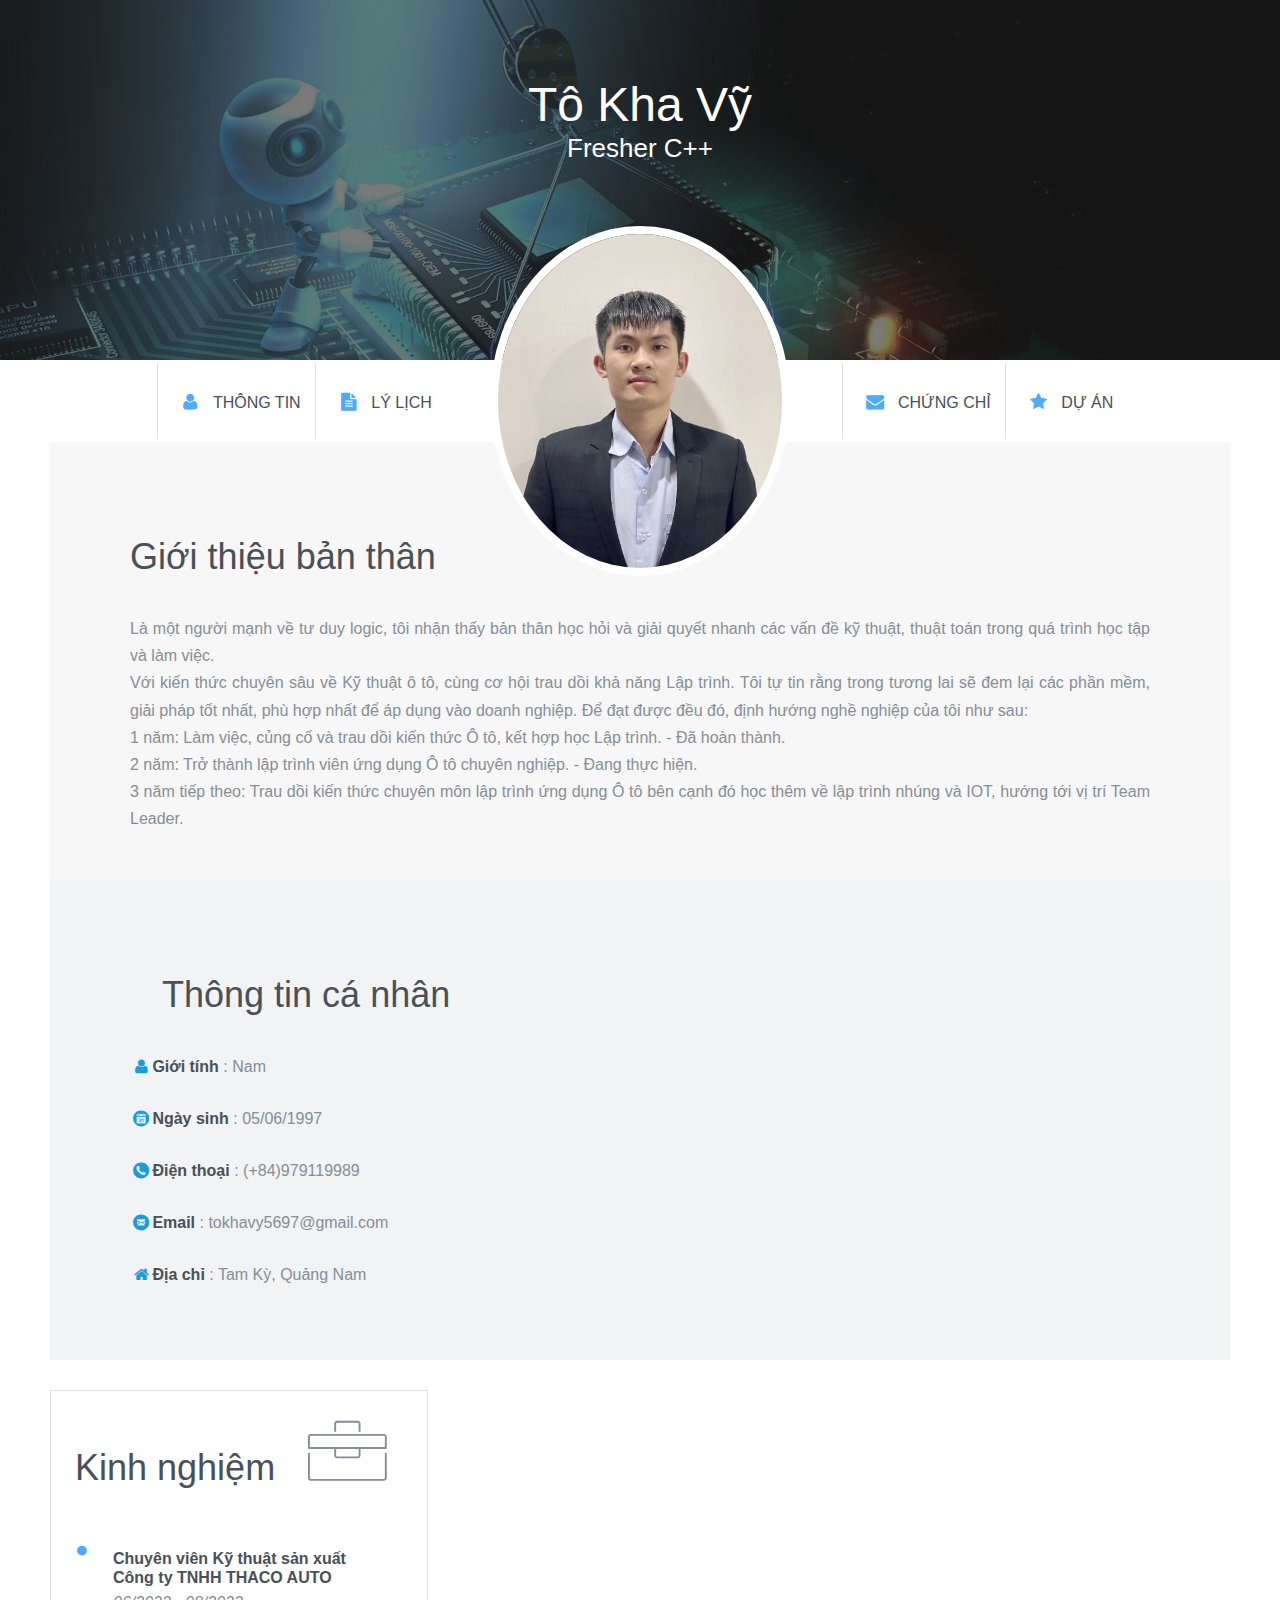
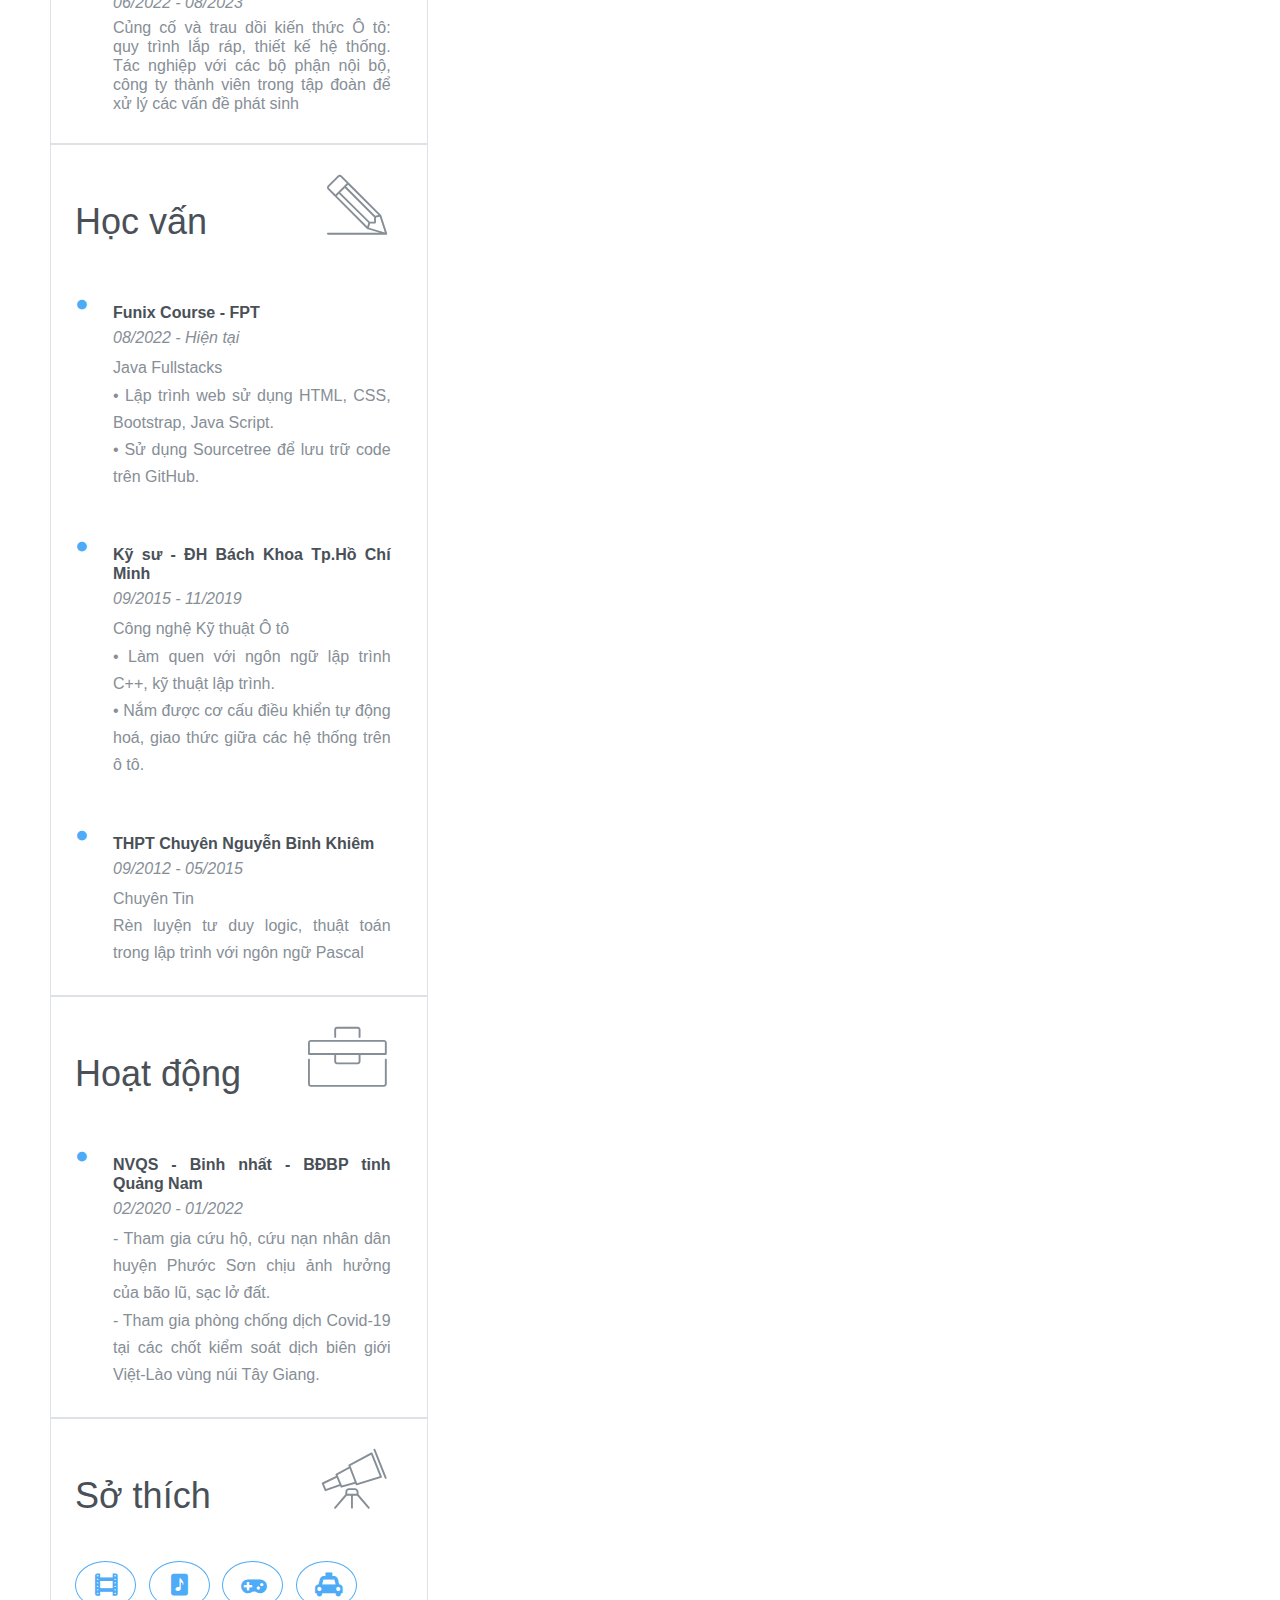
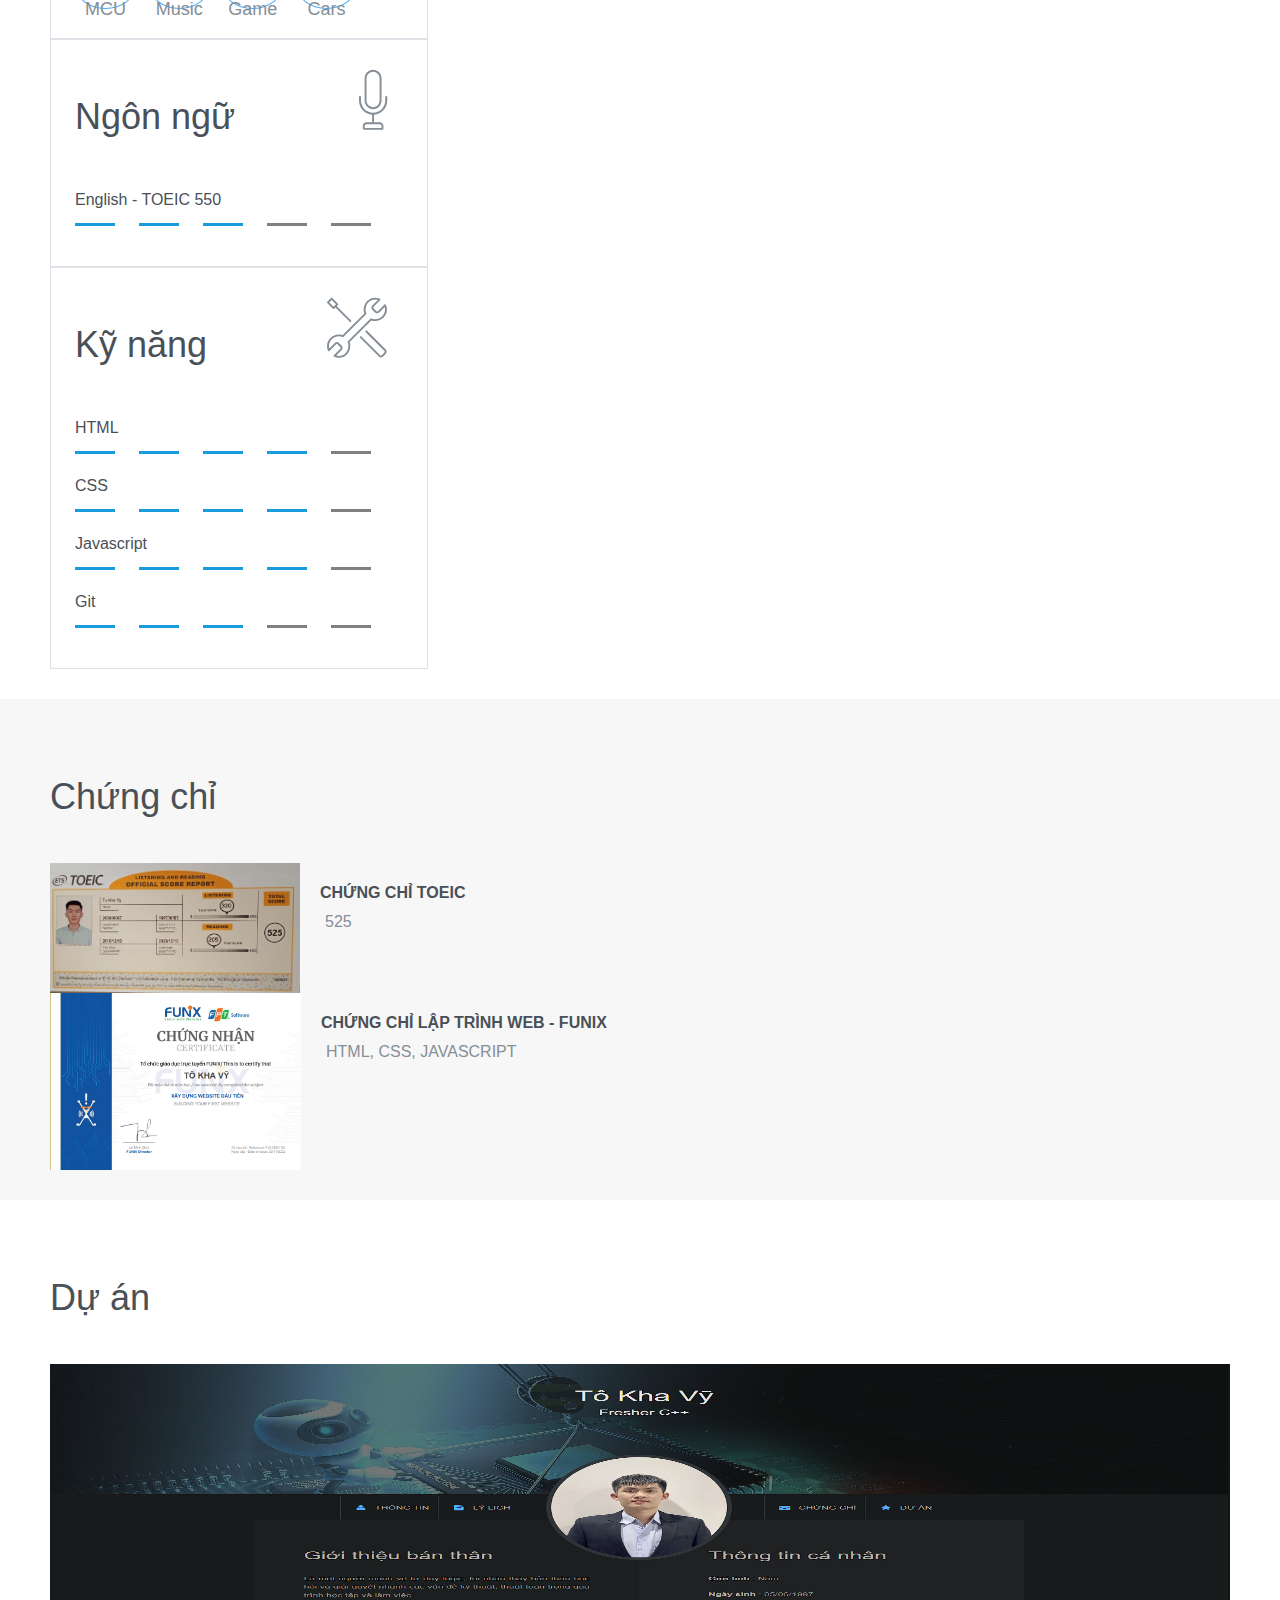
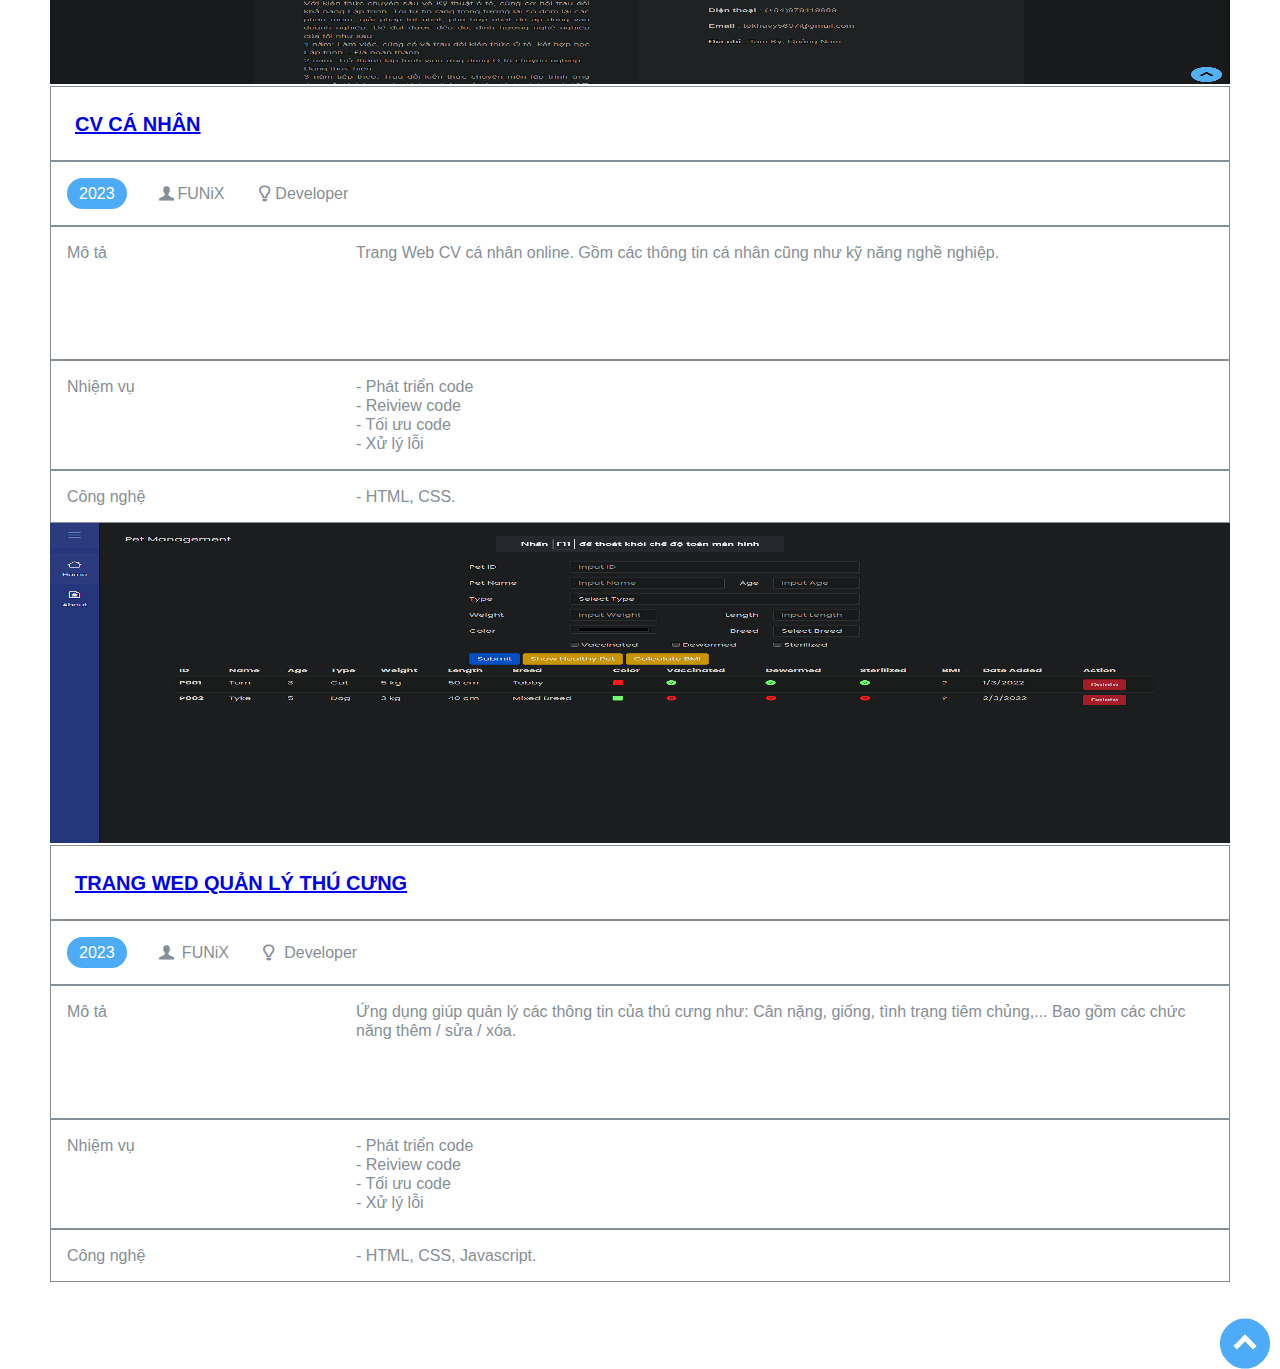
<file: index.html>
<!-- @format -->

<!DOCTYPE html>
<html lang="en">
  <head>
    <meta charset="UTF-8" />
    <meta http-equiv="X-UA-Compatible" content="IE=edge" />
    <meta name="viewport" content="width=device-width, initial-scale=1.0" />

    <link rel="preconnect" href="https://fonts.googleapis.com" />
    <link rel="preconnect" href="https://fonts.gstatic.com" crossorigin />
    <link rel="preconnect" href="https://fonts.googleapis.com" />
    <link rel="preconnect" href="https://fonts.gstatic.com" crossorigin />
    <link rel="preconnect" href="https://fonts.googleapis.com" />
    <link rel="preconnect" href="https://fonts.gstatic.com" crossorigin />
    <link
      href="https://cdn.jsdelivr.net/npm/bootstrap@5.0.2/dist/css/bootstrap.min.css"
      rel="stylesheet"
      integrity="sha384-EVSTQN3/azprG1Anm3QDgpJLIm9Nao0Yz1ztcQTwFspd3yD65VohhpuuCOmLASjC"
      crossorigin="anonymous"
    />
    <link
      href="https://fonts.googleapis.com/css2?family=Inter:wght@300;400;500;700&family=Roboto:wght@300;500;700&display=swap"
      rel="stylesheet"
    />
    <link rel="stylesheet" href="./css/laptop.css" />
    <link rel="stylesheet" href="./css/tablet.css" />
    <link rel="stylesheet" href="./css/mobile.css" />
    <link rel="stylesheet" href="./css/font.css" />
    <title>ToKhaVy_Digital-CV</title>
  </head>
  <body>
    <!-- BANNER -->
    <div id="banner" style="padding: 50px">
      <h1>Tô Kha Vỹ</h1>
      <span>Fresher C++</span>
    </div>
    <!-- NAV-BAR -->
    <section id="nav-bar">
      <nav class="container">
        <div>
          <a href="#personal-info"><i class="icon-user"></i>Thông tin</a>
          <a href="#job-info"><i class="icon-doc-text-inv"></i>Lý lịch</a>
        </div>
        <img src="./images/CV-avatar.jpg" />
        <div>
          <a href="#cert"><i class="icon-mail-alt"></i>Chứng chỉ</a>
          <a href="#proj"><i class="icon-star-1"></i>Dự Án</a>
        </div>
      </nav>
    </section>
    <!-- ABOUT -->
    <section id="about">
      <div class="container">
        <div class="row">
          <div id="target" class="col-md">
            <h1>Giới thiệu bản thân</h1>
            <p>
              Là một người mạnh về tư duy logic, tôi nhận thấy bản thân học hỏi
              và giải quyết nhanh các vấn đề kỹ thuật, thuật toán trong quá
              trình học tập và làm việc.
              <br />Với kiến thức chuyên sâu về Kỹ thuật ô tô, cùng cơ hội trau
              dồi khả năng Lập trình. Tôi tự tin rằng trong tương lai sẽ đem lại
              các phần mềm, giải pháp tốt nhất, phù hợp nhất để áp dụng vào
              doanh nghiệp. Để đạt được đều đó, định hướng nghề nghiệp của tôi
              như sau: <br />1 năm: Làm việc, củng cố và trau dồi kiến thức Ô
              tô, kết hợp học Lập trình. - Đã hoàn thành.<br />2 năm: Trở thành
              lập trình viên ứng dụng Ô tô chuyên nghiệp. - Đang thực hiện.
              <br />3 năm tiếp theo: Trau dồi kiến thức chuyên môn lập trình ứng
              dụng Ô tô bên cạnh đó học thêm về lập trình nhúng và IOT, hướng
              tới vị trí Team Leader.
            </p>
          </div>
          <div id="personal-info" class="col-md">
            <h1>Thông tin cá nhân</h1>
            <ul class="mt-40 info">
              <li>
                <span><i class="icon-user"></i>Giới tính</span> : Nam
              </li>
              <li>
                <span><i class="icon-calendar-circled"></i>Ngày sinh</span> :
                05/06/1997
              </li>
              <li>
                <span><i class="icon-phone-circled"></i>Điện thoại</span> :
                (+84)979119989
              </li>
              <li>
                <span><i class="icon-mail-circled"></i>Email</span> :
                tokhavy5697@gmail.com
              </li>
              <li>
                <span><i class="icon-home"></i>Địa chỉ</span> : Tam Kỳ, Quảng
                Nam
              </li>
            </ul>
          </div>
        </div>
      </div>
    </section>
    <!-- JOB INFO -->
    <section id="job-info">
      <div class="container">
        <div class="row">
          <div class="col-xxl-4 col-md-6">
            <!-- EXPERIENCE -->
            <div id="exp" class="column" style="margin-top: 20px">
              <div class="title">
                <h1>Kinh nghiệm</h1>
                <i class="ic-toolbox"></i>
              </div>
              <div class="myrow">
                <i class="icon-dot"></i>
                <div class="content">
                  <h4>
                    <b>
                      Chuyên viên Kỹ thuật sản xuất
                      <br />Công ty TNHH THACO AUTO
                    </b>
                  </h4>
                  <div class="time">
                    <span>06/2022 - </span><span>08/2023</span>
                  </div>
                  Củng cố và trau dồi kiến thức Ô tô: quy trình lắp ráp, thiết
                  kế hệ thống. Tác nghiệp với các bộ phận nội bộ, công ty thành
                  viên trong tập đoàn để xử lý các vấn đề phát sinh
                </div>
              </div>
            </div>
          </div>
          <div class="col-xxl-4 col-md-6">
            <!-- EDUCATION -->
            <div id="edu" class="column" style="margin-top: 20px">
              <div class="title">
                <h1>Học vấn</h1>
                <i class="ic-pencil"></i>
              </div>
              <div class="myrow">
                <i class="icon-dot"></i>
                <div class="content">
                  <h4><b>Funix Course - FPT </b></h4>
                  <div class="time">
                    <p>08/2022 - Hiện tại</p>
                  </div>
                  <ul>
                    <li>Java Fullstacks</li>
                    <li>
                      • Lập trình web sử dụng HTML, CSS, Bootstrap, Java Script.
                      <br />• Sử dụng Sourcetree để lưu trữ code trên GitHub.
                    </li>
                  </ul>
                </div>
              </div>
              <div class="myrow">
                <i class="icon-dot"></i>
                <div class="content">
                  <h4><b>Kỹ sư - ĐH Bách Khoa Tp.Hồ Chí Minh</b></h4>
                  <div class="time">
                    <p>09/2015 - 11/2019</p>
                  </div>
                  <ul>
                    <li>Công nghệ Kỹ thuật Ô tô</li>
                    <li>
                      • Làm quen với ngôn ngữ lập trình C++, kỹ thuật lập trình.
                      <br />• Nắm được cơ cấu điều khiển tự động hoá, giao thức
                      giữa các hệ thống trên ô tô.
                    </li>
                  </ul>
                </div>
              </div>
              <div class="myrow">
                <i class="icon-dot"></i>
                <div class="content">
                  <h4><b>THPT Chuyên Nguyễn Bỉnh Khiêm</b></h4>
                  <div class="time">
                    <p>09/2012 - 05/2015</p>
                  </div>
                  <ul>
                    <li>Chuyên Tin</li>
                    <li>
                      Rèn luyện tư duy logic, thuật toán trong lập trình với
                      ngôn ngữ Pascal
                    </li>
                  </ul>
                </div>
              </div>
            </div>
          </div>

          <div class="col-xxl-4 col-md-6">
            <!-- ACTIVITY -->
            <div id="acti" class="column" style="margin-top: 20px">
              <div class="title">
                <h1>Hoạt động</h1>
                <i class="ic-toolbox"></i>
              </div>
              <div class="myrow">
                <i class="icon-dot"></i>
                <div class="content">
                  <h4><b>NVQS - Binh nhất - BĐBP tỉnh Quảng Nam</b></h4>
                  <div class="time">
                    <p>02/2020 - 01/2022</p>
                  </div>
                  <p></p>
                  <ul>
                    <li>
                      - Tham gia cứu hộ, cứu nạn nhân dân huyện Phước Sơn chịu
                      ảnh hưởng của bão lũ, sạc lở đất.
                    </li>
                    <li>
                      - Tham gia phòng chống dịch Covid-19 tại các chốt kiểm
                      soát dịch biên giới Việt-Lào vùng núi Tây Giang.
                    </li>
                  </ul>
                </div>
              </div>
            </div>
          </div>

          <div class="col-xxl-4 col-md-6">
            <!-- HOBBY -->
            <div id="hobby" class="column" style="margin-top: 20px">
              <div class="title">
                <h1>Sở thích</h1>
                <i class="ic-telescope"></i>
              </div>
              <div class="content">
                <div>
                  <p><i class="icon-movie"></i></p>
                  MCU
                </div>
                <div>
                  <p><i class="icon-music-1"></i></p>
                  Music
                </div>
                <div>
                  <p><i class="icon-gamepad"></i></p>
                  Game
                </div>
                <div>
                  <p><i class="icon-taxi"></i></p>
                  Cars
                </div>
              </div>
            </div>
          </div>

          <div class="col-xxl-4 col-md-6">
            <!-- LANGUAGE -->
            <div id="lang" class="column" style="margin-top: 20px">
              <div class="title">
                <h1>Ngôn ngữ</h1>
                <i class="ic-mic"></i>
              </div>
              <div class="myrow">
                <div class="skill-name">
                  <p>English - TOEIC 550</p>
                  <span></span><span></span><span></span
                  ><span class="gray"></span><span class="gray"></span>
                </div>
              </div>
            </div>
          </div>

          <div class="col-xxl-4 col-md-6">
            <!-- SKILL -->
            <div id="skill" class="column" style="margin-top: 20px">
              <div class="title">
                <h1>Kỹ năng</h1>
                <i class="ic-tools-2"></i>
              </div>
              <div class="myrow">
                <div class="skill-name">
                  <p>HTML</p>
                  <span></span><span></span><span></span><span></span
                  ><span class="gray"></span>
                </div>
                <div class="skill-name">
                  <p>CSS</p>
                  <span></span><span></span><span></span><span></span
                  ><span class="gray"></span>
                </div>
                <div class="skill-name">
                  <p>Javascript</p>
                  <span></span><span></span><span></span><span></span
                  ><span class="gray"></span>
                </div>
                <!-- <div class="skill-name">
                  <p>C++</p>
                  <span></span><span></span><span></span
                  ><span class="gray"></span><span class="gray"></span>
                </div> -->
                <div class="skill-name">
                  <p>Git</p>
                  <span></span><span></span><span></span
                  ><span class="gray"></span><span class="gray"></span>
                </div>
              </div>
            </div>
          </div>
        </div>
      </div>
    </section>
    <!-- CERTIFICIATE -->
    <section id="cert" class="bg-grey">
      <div class="container">
        <h1 class="section-title">Chứng chỉ</h1>
        <div class="row g-3 bd-1">
          <div class="item col-md-6">
            <img class="img-cc img-fluid" src="./images/Cert_TOEIC.jpg" />
            <span>
              <h4>CHỨNG CHỈ TOEIC</h4>
              <ul>
                <li>525</li>
              </ul>
            </span>
          </div>
          <div class="item item-2 col-md-6">
            <img class="img-cc img-fluid" src="./images/Cert_WEB.png" />
            <span>
              <h4>CHỨNG CHỈ LẬP TRÌNH WEB - FUNIX</h4>
              <ul>
                <li>HTML, CSS, JAVASCRIPT</li>
              </ul>
            </span>
          </div>

          <!-- <div class="myrow"> -->
          <!-- <div class="item item-3 col-md-12">
            <img class="img-cc img-fluid" src="./images/Cert_WEB.png" />
            <span>
              <h4>CHỨNG CHỈ THIẾT KẾ DATABASE - FUNIX</h4>
              <ul>
                <li>- Chứng chỉ thuộc chương trình CCDN</li>
                <li>- GPA: 8.0</li>
              </ul>
            </span>
          </div> -->
          <!-- </div> -->
        </div>
      </div>
    </section>
    <!-- PROJECT -->
    <section id="proj">
      <div class="container">
        <h1 class="section-title">Dự án</h1>

        <div class="row">
          <div class="col-md-6 mb-5 mb-md-0">
            <img src="./images/project_1.jpg" />
            <h3>
              <a href="https://tokhavy.github.io/Digital-CV/" target="_blank"
                >CV CÁ NHÂN
              </a>
            </h3>
            <div class="myrow-1">
              <span class="year">2023</span>
              <span class="funix"><i class="icon-user-1"></i>FUNiX</span>
              <span class="dev"><i class="icon-lamp"></i>Developer</span>
            </div>
            <div class="myrow">
              <span>Mô tả</span>
              <span class="no1 mota">
                Trang Web CV cá nhân online. Gồm các thông tin cá nhân cũng như
                kỹ năng nghề nghiệp.
              </span>
            </div>
            <div class="myrow">
              <span>Nhiệm vụ</span>
              <ul class="no1">
                <li>- Phát triển code</li>
                <li>- Reiview code</li>
                <li>- Tối ưu code</li>
                <li>- Xử lý lỗi</li>
              </ul>
            </div>
            <div class="myrow">
              <span>Công nghệ</span>
              <div class="no1">- HTML, CSS.</div>
            </div>
          </div>
          <div class="col-md-6 mb-5 mb-md-0">
            <img src="./images/project_2.jpg" />
            <h3>
              <a href="https://tokhavy.github.io/QuanLyThuCung/" target="_blank"
                >TRANG WED QUẢN LÝ THÚ CƯNG
              </a>
            </h3>
            <div class="myrow-1">
              <span class="year">2023</span>
              <span class="funix"><i class="icon-user-1"></i> FUNiX</span>
              <span class="dev"><i class="icon-lamp"></i> Developer</span>
            </div>
            <div class="myrow">
              <span>Mô tả</span>
              <span class="no1 mota">
                Ứng dụng giúp quản lý các thông tin của thú cưng như: Cân nặng,
                giống, tình trạng tiêm chủng,... Bao gồm các chức năng thêm /
                sửa / xóa.
              </span>
            </div>
            <div class="myrow">
              <span>Nhiệm vụ</span>

              <ul class="no1">
                <li>- Phát triển code</li>
                <li>- Reiview code</li>
                <li>- Tối ưu code</li>
                <li>- Xử lý lỗi</li>
              </ul>
            </div>
            <div class="myrow">
              <span>Công nghệ</span>
              <div class="no1">- HTML, CSS, Javascript.</div>
            </div>
          </div>
          <!-- <div class="col-md-4 mb-5 mb-md-0">
            <img src="./images/project_3.png" />
            <h3>TRANG WEB XEM TIN TỨC</h3>
            <div class="myrow-1">
              <span class="year">2021</span>
              <span class="funix"><i class="icon-user-1"></i>FUNiX</span>
              <span class="dev"><i class="icon-lamp"></i>Developer</span>
            </div>
            <div class="myrow">
              <span>Mô tả</span>
              <span class="no1 mota">
                Trang Web xem tin tức từ nhiều nguồn khác nhau, người dùng có
                thể tìm kiếm các tin tức dựa theo các từ khóa.
              </span>
            </div>
            <div class="myrow">
              <span>Nhiệm vụ</span>
              <ul class="no1">
                <li>- Phát triển code</li>
                <li>- Reiview code</li>
                <li>- Tối ưu code</li>
                <li>- Xử lý lỗi</li>
              </ul>
            </div>
            <div class="myrow">
              <span>Công nghệ</span>
              <div class="no1">- HTML, CSS.</div>
            </div>
          </div> -->
        </div>
      </div>
    </section>
    <!-- FOOTER -->
    <section id="footer" class="fixed-bottom">
      <a href="#banner"><i class="icon-up-circle-1"></i></a>
    </section>
  </body>
</html>
</file>
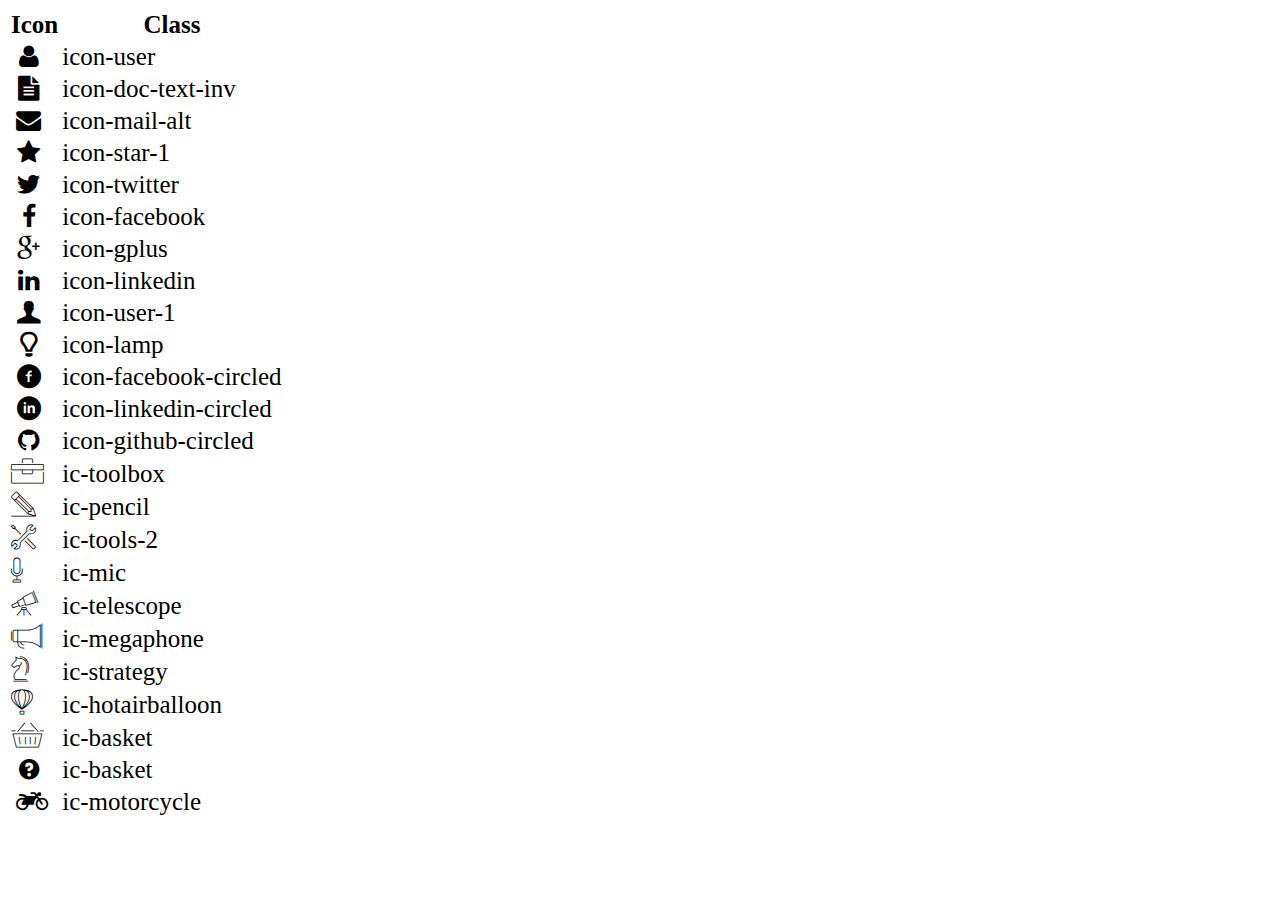
<file: icon-list.html>
<!-- @format -->

<!DOCTYPE html>
<html lang="en">
  <head>
    <meta charset="UTF-8" />
    <meta http-equiv="X-UA-Compatible" content="IE=edge" />
    <meta name="viewport" content="width=device-width, initial-scale=1.0" />
    <link rel="stylesheet" href="css/font.css" />
    <title>Icon List</title>
  </head>

  <body>
    <table style="font-size: 25px">
      <thead>
        <tr>
          <th>Icon</th>
          <th>Class</th>
        </tr>
      </thead>
      <tbody>
        <tr>
          <td><i class="icon-user"></i></td>
          <td>icon-user</td>
        </tr>
        <tr>
          <td><i class="icon-doc-text-inv"></i></td>
          <td>icon-doc-text-inv</td>
        </tr>
        <tr>
          <td><i class="icon-mail-alt"></i></td>
          <td>icon-mail-alt</td>
        </tr>
        <tr>
          <td><i class="icon-star-1"></i></td>
          <td>icon-star-1</td>
        </tr>
        <tr>
          <td><i class="icon-twitter"></i></td>
          <td>icon-twitter</td>
        </tr>
        <tr>
          <td><i class="icon-facebook"></i></td>
          <td>icon-facebook</td>
        </tr>
        <tr>
          <td><i class="icon-gplus"></i></td>
          <td>icon-gplus</td>
        </tr>
        <tr>
          <td><i class="icon-linkedin"></i></td>
          <td>icon-linkedin</td>
        </tr>
        <tr>
          <td><i class="icon-user-1"></i></td>
          <td>icon-user-1</td>
        </tr>
        <tr>
          <td><i class="icon-lamp"></i></td>
          <td>icon-lamp</td>
        </tr>
        <tr>
          <td><i class="icon-facebook-circled"></i></td>
          <td>icon-facebook-circled</td>
        </tr>
        <tr>
          <td><i class="icon-linkedin-circled"></i></td>
          <td>icon-linkedin-circled</td>
        </tr>
        <tr>
          <td><i class="icon-github-circled"></i></td>
          <td>icon-github-circled</td>
        </tr>
        <tr>
          <td><i class="ic-toolbox"></i></td>
          <td>ic-toolbox</td>
        </tr>
        <tr>
          <td><i class="ic-pencil"></i></td>
          <td>ic-pencil</td>
        </tr>
        <tr>
          <td><i class="ic-tools-2"></i></td>
          <td>ic-tools-2</td>
        </tr>

        <tr>
          <td><i class="ic-mic"></i></td>
          <td>ic-mic</td>
        </tr>
        <tr>
          <td><i class="ic-telescope"></i></td>
          <td>ic-telescope</td>
        </tr>
        <tr>
          <td><i class="ic-megaphone"></i></td>
          <td>ic-megaphone</td>
        </tr>
        <tr>
          <td><i class="ic-strategy"></i></td>
          <td>ic-strategy</td>
        </tr>
        <tr>
          <td><i class="ic-hotairballoon"></i></td>
          <td>ic-hotairballoon</td>
        </tr>
        <tr>
          <td><i class="ic-basket"></i></td>
          <td>ic-basket</td>
        </tr>
        <tr>
          <td><i class="icon-question"></i></td>
          <td>ic-basket</td>
        </tr>
        <tr>
          <td><i class="icon-motorcycle"></i></td>
          <td>ic-motorcycle</td>
        </tr>
      </tbody>
    </table>
  </body>
</html>
</file>
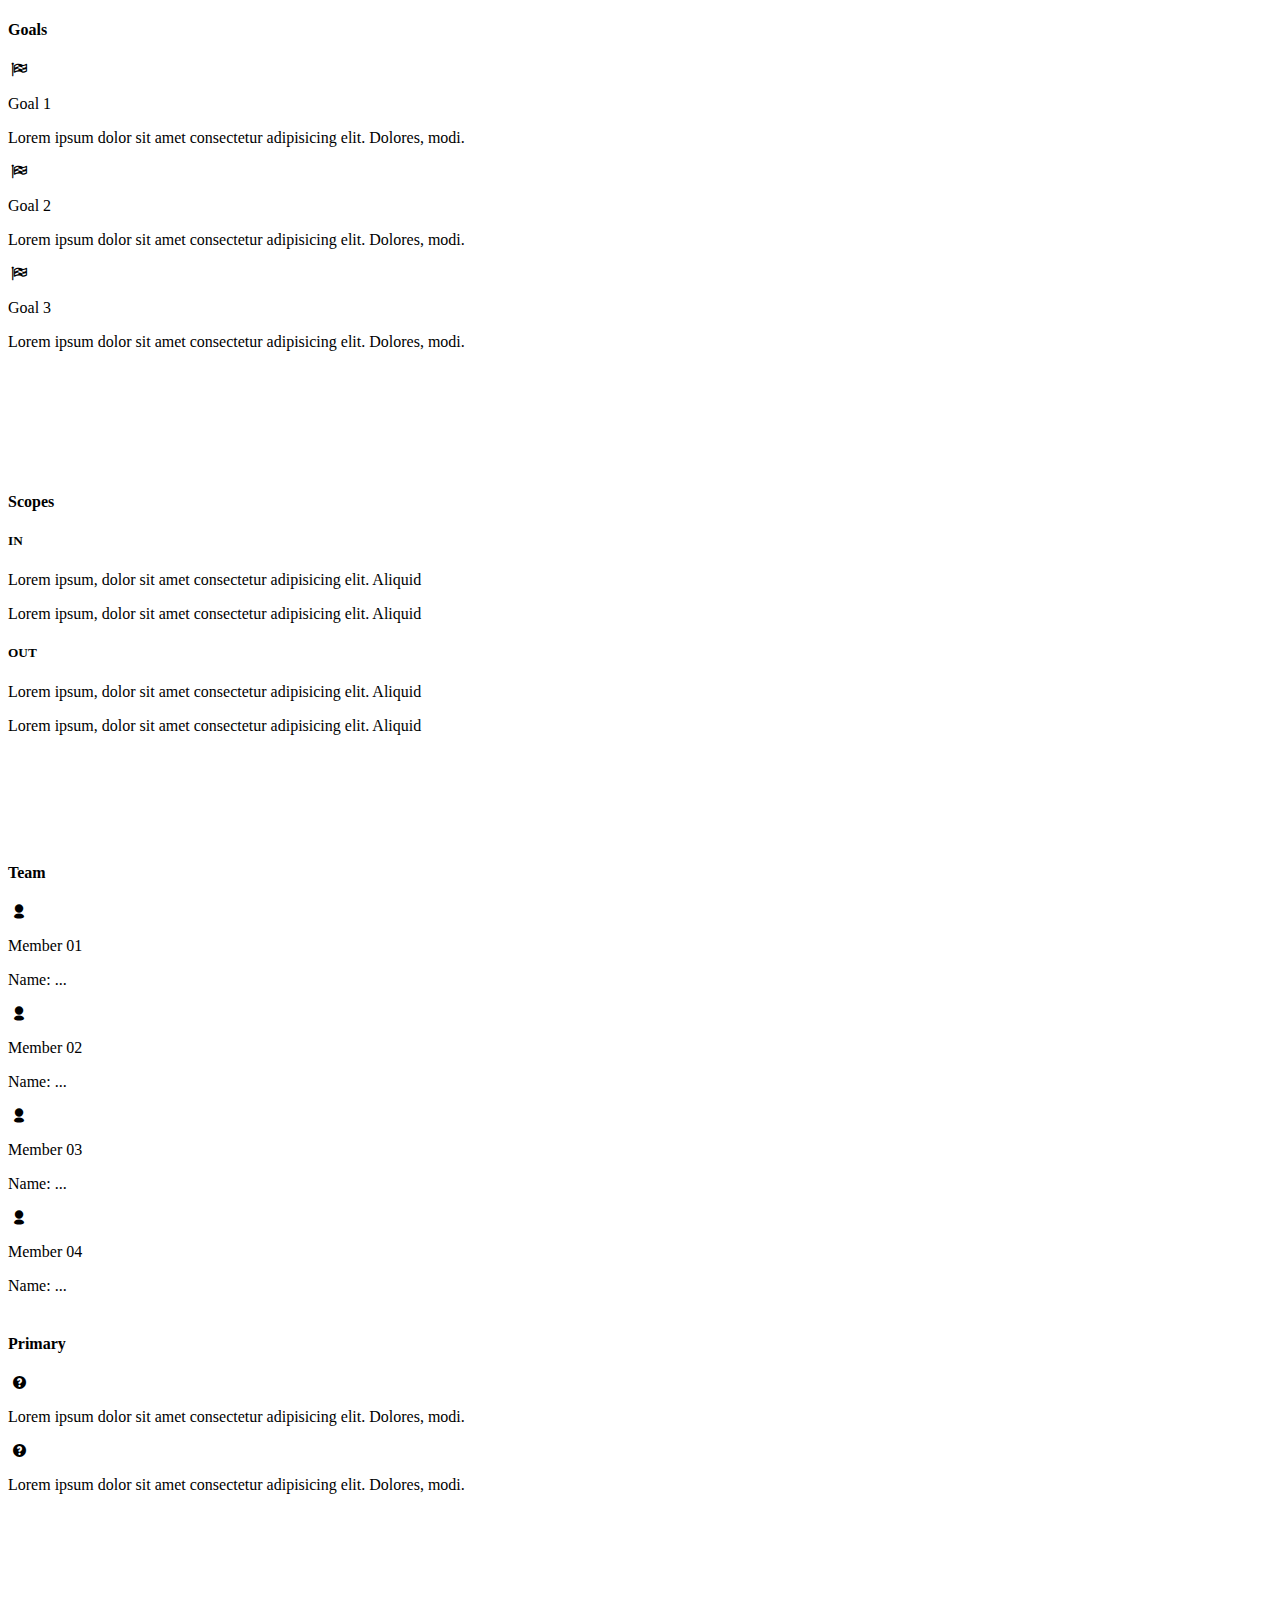
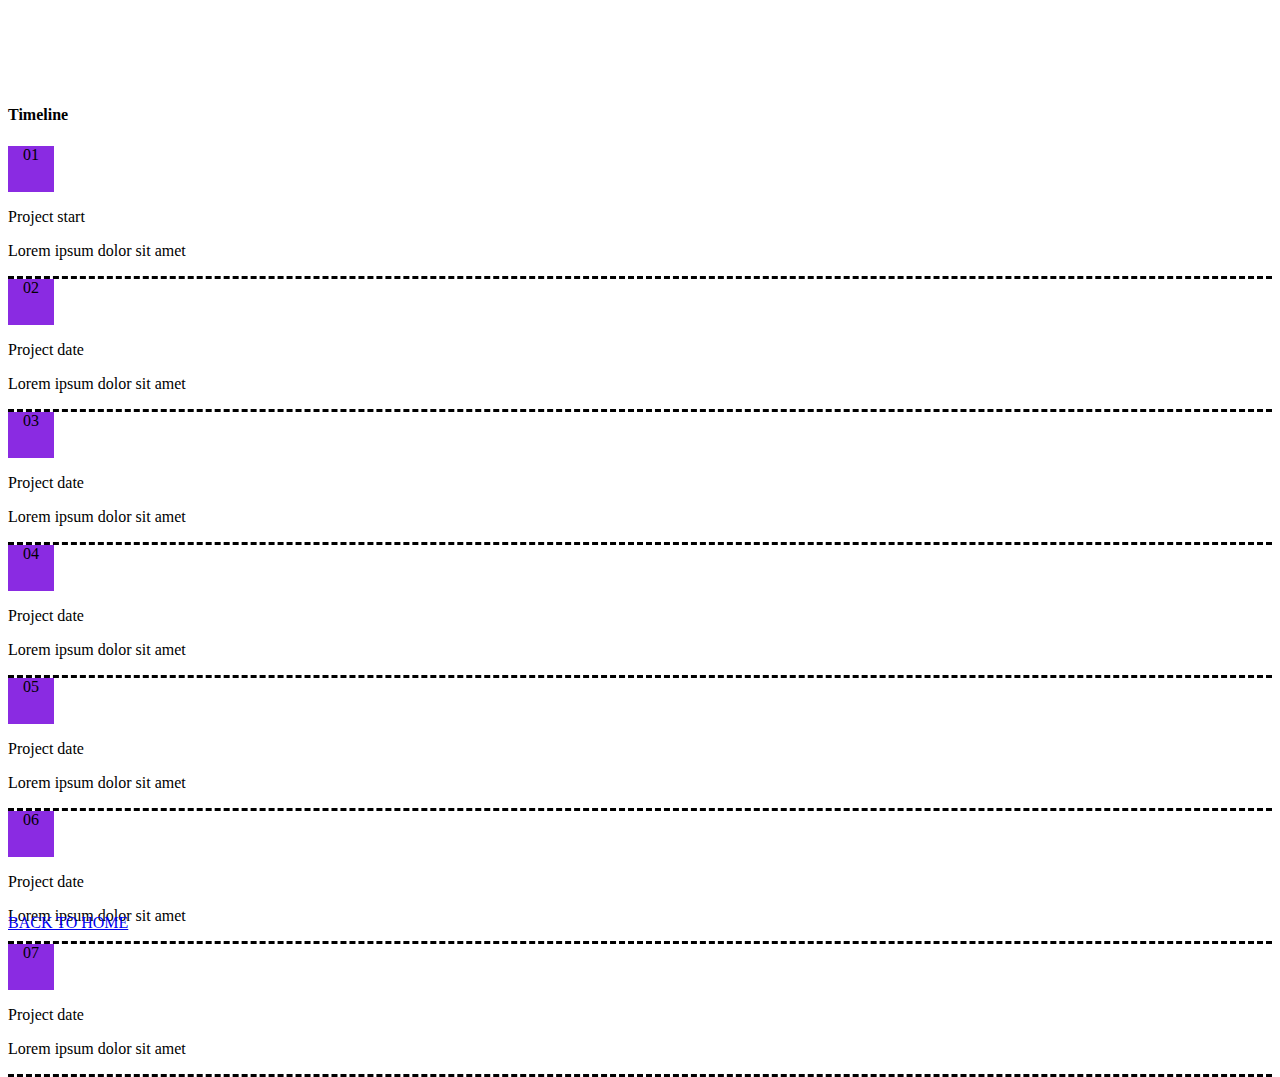
<file: pro-char/project-charter.html>
<!-- @format -->

<!DOCTYPE html>
<html lang="en">
  <head>
    <meta charset="UTF-8" />
    <meta http-equiv="X-UA-Compatible" content="IE=edge" />
    <meta name="viewport" content="width=device-width, initial-scale=1.0" />

    <link rel="preconnect" href="https://fonts.googleapis.com" />
    <link rel="preconnect" href="https://fonts.gstatic.com" crossorigin />
    <link rel="preconnect" href="https://fonts.googleapis.com" />
    <link rel="preconnect" href="https://fonts.gstatic.com" crossorigin />
    <link rel="preconnect" href="https://fonts.googleapis.com" />
    <link rel="preconnect" href="https://fonts.gstatic.com" crossorigin />
    <link
      href="https://cdn.jsdelivr.net/npm/bootstrap@5.0.2/dist/css/bootstrap.min.css"
      rel="stylesheet"
      integrity="sha384-EVSTQN3/azprG1Anm3QDgpJLIm9Nao0Yz1ztcQTwFspd3yD65VohhpuuCOmLASjC"
      crossorigin="anonymous" />
    <link
      href="https://fonts.googleapis.com/css2?family=Inter:wght@300;400;500;700&family=Roboto:wght@300;500;700&display=swap"
      rel="stylesheet" />

    <link rel="stylesheet" href="../css/font.css" />
    <link rel="stylesheet" href="../pro-char/laptop.css" />
    <link rel="stylesheet" href="../pro-char/tablet.css" />
    <link rel="stylesheet" href="../pro-char/mobile.css" />
    <title>Project Charter</title>
  </head>
  <body class="bg-primary">
    <div class="container-fluid mx-auto">
      <div class="row align-items-center">
        <div class="col-lg-6">
          <!-- GOALS -->
          <div id="goals" class="bg-light box">
            <div class="row m-2 p-2 pb-5">
              <h4 class="ps-0 py-1 border-bottom border-primary text-primary">
                Goals
              </h4>
              <div
                class="d-flex flex-column flex-lg-row justify-content-center align-items-start gap-1 pb-2 border-bottom boder-secondary">
                <i
                  class="icon-flag-checkered px-3 py-1 fs-3 align-self-center"></i>
                <div class="content flex-grow-1">
                  <p class="m-0 fw-bold">Goal 1</p>
                  <p class="m-0">
                    Lorem ipsum dolor sit amet consectetur adipisicing elit.
                    Dolores, modi.
                  </p>
                </div>
              </div>
              <div
                class="d-flex flex-column flex-lg-row justify-content-center align-items-start gap-1 pb-2 border-bottom boder-secondary">
                <i
                  class="icon-flag-checkered px-3 py-1 fs-3 align-self-center"></i>
                <div class="content flex-grow-1">
                  <p class="m-0 fw-bold">Goal 2</p>
                  <p class="m-0">
                    Lorem ipsum dolor sit amet consectetur adipisicing elit.
                    Dolores, modi.
                  </p>
                </div>
              </div>
              <div
                class="d-flex flex-column flex-lg-row justify-content-center align-items-start gap-1 pb-2 border-bottom boder-secondary">
                <i
                  class="icon-flag-checkered px-3 py-1 fs-3 align-self-center"></i>
                <div class="content flex-grow-1">
                  <p class="m-0 fw-bold">Goal 3</p>
                  <p class="m-0">
                    Lorem ipsum dolor sit amet consectetur adipisicing elit.
                    Dolores, modi.
                  </p>
                </div>
              </div>
            </div>
          </div>
          <!-- SCOPES -->
          <div id="scopes" class="bg-light box-2">
            <div class="row m-2 p-2 pb-5">
              <h4 class="ps-0 py-1 border-bottom border-primary text-primary">
                Scopes
              </h4>
              <div class="content d-lg-inline-block">
                <h5>IN</h5>
                <p>
                  Lorem ipsum, dolor sit amet consectetur adipisicing elit.
                  Aliquid
                </p>
                <p>
                  Lorem ipsum, dolor sit amet consectetur adipisicing elit.
                  Aliquid
                </p>
              </div>
              <div class="content d-lg-inline-block">
                <h5>OUT</h5>
                <p>
                  Lorem ipsum, dolor sit amet consectetur adipisicing elit.
                  Aliquid
                </p>
                <p>
                  Lorem ipsum, dolor sit amet consectetur adipisicing elit.
                  Aliquid
                </p>
              </div>
            </div>
          </div>
        </div>
        <div class="col-lg-3">
          <!-- TEAM -->
          <div id="team" class="bg-light box">
            <div class="row m-2 p-2 pb-5">
              <div>
                <h4 class="py-1 border-bottom border-primary text-primary">
                  Team
                </h4>
                <div
                  class="d-flex flex-column flex-lg-row justify-content-center align-items-start gap-1 pb-3">
                  <i class="icon-user-2 px-3 py-1 fs-3 align-self-center"></i>
                  <div class="content flex-grow-1">
                    <p class="m-0 fw-bold">Member 01</p>
                    <p class="m-0">Name: ...</p>
                  </div>
                </div>
                <div
                  class="d-flex flex-column flex-lg-row justify-content-center align-items-start gap-1 pb-3">
                  <i class="icon-user-2 px-3 py-1 fs-3 align-self-center"></i>
                  <div class="content flex-grow-1">
                    <p class="m-0 fw-bold">Member 02</p>
                    <p class="m-0">Name: ...</p>
                  </div>
                </div>
                <div
                  class="d-flex flex-column flex-lg-row justify-content-center align-items-start gap-1 pb-3">
                  <i class="icon-user-2 px-3 py-1 fs-3 align-self-center"></i>
                  <div class="content flex-grow-1">
                    <p class="m-0 fw-bold">Member 03</p>
                    <p class="m-0">Name: ...</p>
                  </div>
                </div>
                <div
                  class="d-flex flex-column flex-lg-row justify-content-center align-items-start gap-1 pb-3">
                  <i class="icon-user-2 px-3 py-1 fs-3 align-self-center"></i>
                  <div class="content flex-grow-1">
                    <p class="m-0 fw-bold">Member 04</p>
                    <p class="m-0">Name: ...</p>
                  </div>
                </div>
              </div>
            </div>
          </div>

          <div class="bg-light box-2">
            <div class="row m-2 p-2 pb-5">
              <div>
                <h4 class="py-1 border-bottom border-primary text-primary">
                  Primary
                </h4>
                <div
                  class="d-flex flex-column flex-xl-row justify-content-center align-items-center align-items-xl-start gap-1 pb-2">
                  <i class="icon-question px-3 py-1 fs-3"></i>
                  <div class="content">
                    <p class="m-0">
                      Lorem ipsum dolor sit amet consectetur adipisicing elit.
                      Dolores, modi.
                    </p>
                  </div>
                </div>
                <div
                  class="d-flex flex-column flex-xl-row justify-content-center align-items-center align-items-xl-start gap-1 pb-2">
                  <i class="icon-question px-3 py-1 fs-3"></i>
                  <div class="content">
                    <p class="m-0">
                      Lorem ipsum dolor sit amet consectetur adipisicing elit.
                      Dolores, modi.
                    </p>
                  </div>
                </div>
              </div>
            </div>
          </div>
        </div>
        <div class="col-lg-3">
          <!-- TIME LINE -->
          <div class="bg-light" id="timeline-box">
            <div class="row m-2 p-2 pb-5">
              <h4 class="py-1 border-bottom border-primary text-primary">
                Timeline
              </h4>
              <div
                class="d-flex flex-column flex-lg-row justify-content-center align-items-start gap-1 pb-2 mb-2 mb-2">
                <div
                  class="m-1 p-0 fs-3 text-light border border-2 border-secondary rounded-circle timeline">
                  01
                </div>
                <div class="content py-1 flex-grow-1 border-bottom border-info">
                  <p class="m-0 fw-bold">Project start</p>
                  <p class="m-0">Lorem ipsum dolor sit amet</p>
                </div>
              </div>
              <div
                class="d-flex flex-column flex-lg-row justify-content-center align-items-start gap-1 pb-2 mb-2">
                <div
                  class="m-1 p-0 fs-3 text-light border border-2 border-secondary rounded-circle timeline">
                  02
                </div>
                <div class="content flex-grow-1 border-bottom border-info">
                  <p class="m-0 fw-bold">Project date</p>
                  <p class="m-0">Lorem ipsum dolor sit amet</p>
                </div>
              </div>
              <div
                class="d-flex flex-column flex-lg-row justify-content-center align-items-start gap-1 pb-2 mb-2">
                <div
                  class="m-1 p-0 fs-3 text-light border border-2 border-secondary rounded-circle timeline">
                  03
                </div>
                <div class="content flex-grow-1 border-bottom border-info">
                  <p class="m-0 fw-bold">Project date</p>
                  <p class="m-0">Lorem ipsum dolor sit amet</p>
                </div>
              </div>
              <div
                class="d-flex flex-column flex-lg-row justify-content-center align-items-start gap-1 pb-2 mb-2">
                <div
                  class="m-1 p-0 fs-3 text-light border border-2 border-secondary rounded-circle timeline">
                  04
                </div>
                <div class="content flex-grow-1 border-bottom border-info">
                  <p class="m-0 fw-bold">Project date</p>
                  <p class="m-0">Lorem ipsum dolor sit amet</p>
                </div>
              </div>
              <div
                class="d-flex flex-column flex-lg-row justify-content-center align-items-start gap-1 pb-2 mb-2">
                <div
                  class="m-1 p-0 fs-3 text-light border border-2 border-secondary rounded-circle timeline">
                  05
                </div>
                <div class="content flex-grow-1 border-bottom border-info">
                  <p class="m-0 fw-bold">Project date</p>
                  <p class="m-0">Lorem ipsum dolor sit amet</p>
                </div>
              </div>
              <div
                class="d-flex flex-column flex-lg-row justify-content-center align-items-start gap-1 pb-2 mb-2">
                <div
                  class="m-1 p-0 fs-3 text-light border border-2 border-secondary rounded-circle timeline">
                  06
                </div>
                <div class="content flex-grow-1 border-bottom border-info">
                  <p class="m-0 fw-bold">Project date</p>
                  <p class="m-0">Lorem ipsum dolor sit amet</p>
                </div>
              </div>
              <div
                class="d-flex flex-column flex-lg-row justify-content-center align-items-start gap-1 pb-2 mb-2">
                <div
                  class="m-1 p-0 fs-3 text-light border border-2 border-secondary rounded-circle timeline">
                  07
                </div>
                <div class="content flex-grow-1 border-bottom border-info">
                  <p class="m-0 fw-bold">Project date</p>
                  <p class="m-0">Lorem ipsum dolor sit amet</p>
                </div>
              </div>
            </div>
          </div>
        </div>
      </div>
    </div>
    <footer class="container-fluid text-center">
      <a href="../index.html" class="btn btn-danger my-2">BACK TO HOME</a>
    </footer>
  </body>
</html>
</file>
<file: css/laptop.css>
/** @format */
/*
      SPACING SYSTEM (px)
      2 / 4 / 8 / 12 / 16 / 24 / 32 / 48 / 64 / 80 / 96 / 128

      FONT SIZE SYSTEM (px)
      10 / 12 / 14 / 16 / 18 / 20 / 24 / 30 / 36 / 44 / 52 / 62 / 74 / 86 / 98

      MAIN COLOR: #4dabf7
      GREY COLOR: #343a40
      */
* {
  margin: 0;
  padding: 0;
  box-sizing: border-box;
}

body {
  font-family: "et-line", sans-serif;
  color: #868e96;
}

section > .container {
  /* width: 100vw;
  margin: auto;
  display: block; */
  padding: 30px 50px;
}

.bg-grey {
  background-color: #f7f7f7;
}

/* Modify BANNER */
#banner {
  width: 100vw;
  height: 40vh;

  background-image: linear-gradient(
      rgba(34, 34, 34, 0.6),
      rgba(34, 34, 34, 0.6)
    ),
    url(../images/IT_Background.jpg);
  background-size: cover;

  display: flex;
  flex-direction: column;
  align-items: center;
}

#banner h1 {
  font-weight: 300;
  font-size: 48px;
  padding-top: 24px;
  color: white;
}

#banner span {
  font-weight: 300;
  font-size: 26px;
  color: white;
}

/* Modify NAV*/
#nav-bar nav {
  display: flex;
  justify-content: center;
  align-items: center;
  gap: 400px;
}

#nav-bar img {
  position: absolute;
  border: 8px solid white;
  border-radius: 50%;
  width: 300px;
  height: auto;
}

#nav-bar a {
  text-decoration: none;
  text-transform: uppercase;
  font-weight: 300;
  padding: 30px 10px;
  border-left: 1px solid #dee2e6;
  color: #495057;
}

#nav-bar i {
  color: #4dabf7;
  font-size: 18px;
  padding: 30px 10px;
}

/* Modify ABOUT */
#about .container {
  padding: 0 50px 0;
}

#about .row {
  align-items: stretch;
}

/* Modify TARGET */
#target h1,
#personal-info h1 {
  font-size: 36px;
  font-weight: 400;
  padding: 44px 0 36px;
  color: #495057;
}

#target {
  background-color: #f7f7f7;
  padding: 3rem 5rem 3rem 5rem;
  text-align: justify;
}

#target p {
  font-size: 16px;
  font-weight: 300;
  line-height: 1.7;
  color: #868e96;
}
#target span {
  font-weight: bold;
}

/* Modify PERSONAL INFO */
#personal-info {
  background-color: #f1f3f5;
  padding: 3rem 5rem 3rem 5rem;
}

#personal-info ul {
  list-style: none;
  font-size: 16px;
  font-weight: 300;
  line-height: 1.7;
}

#personal-info li {
  margin-bottom: 25px;
}

#personal-info span {
  color: #495057;
  font-weight: 700;
}

#personal-info h1 {
  padding-left: 2rem;
}

#personal-info i {
  color: #199cdb;
}

/* Modify JOB INFO */
/* #job-info .container {
  display: grid;
  grid-template-columns: 1fr 1fr 1fr;
  width: 90vw;
  gap: 20px;
} */

#job-info .row {
  justify-content: space-between;
  row-gap: 1rem;
}

#job-info .row .col-xxl-4 {
  border: 1px solid #dee2e6;
  width: 32%;
}

.icon-dot {
  font-size: 44px;
  color: #4dabf7;
}

.time {
  font-style: italic;
  padding: 6px 0;
}

/* Modify EXP, ACTI, EDU */
.column .title {
  display: grid;
  grid-template-columns: 3fr 1fr;
  padding: 10px 24px;
}

.column .title h1 {
  font-size: 36px;
  font-weight: 300;
  padding: 24px 0 24px 0;
  color: #495057;
}

.column h4 {
  font-size: 16px;
  font-weight: 400;
  color: #495057;
  padding-top: 0.5rem;
}

.column .title i {
  font-size: 60px;
  color: #868e96;
  padding-right: 16px;
  justify-self: end;
}

#exp .myrow,
#acti .myrow,
#edu .myrow {
  display: grid;
  grid-template-columns: 62px 3fr;
  /* grid-template-myrows: 20% 1fr 1fr; */
}

#exp .content,
#acti .content,
#edu .content {
  grid-column: 2 / 5;
  padding: 18px 36px 30px 0;
  text-align: justify;
}

#exp .present {
  background-color: #4dabf7;
  color: white;
  padding: 2px 10px 4px;
  border-radius: 5px;
}

#exp ul,
#acti ul,
#edu ul {
  list-style: none;
  line-height: 1.7;
  padding-left: 0;
}

/* Modify SKILL, LANG */
#skill .myrow,
#lang .myrow {
  padding: 18px 24px;
}

#skill span,
#lang span {
  background: #199cdb;
  display: inline-block;
  height: 3px;
  margin: 14px 24px 20px 0;
  width: 40px;
}

#skill .gray,
#lang .gray {
  background: gray;
  display: inline-block;
  height: 3px;
  margin: 14px 24px 20px 0;
  width: 40px;
}

.skill-name {
  color: #495057;
}

/* Modify HOBBY */
#hobby .content {
  margin: 10px 20px;
}

#hobby .content div {
  display: inline-block;
  text-align: center;
  font-size: 18px;
  padding: 8px 4px;
}

#hobby .content i {
  font-size: 1.5rem;
  color: #4dabf7;
  border: 1px solid #4dabf7;
  border-radius: 50%;
  padding: 0.5rem 0.8rem 0.8rem 0.8rem;
}

/* Modify CERT, PROJ */
/* #cert .container,
#proj .container {
  padding: 0 10vw 5vh;
} */

#cert .section-title,
#proj .section-title {
  padding: 5vh 0;
}

#cert h1,
#proj h1 {
  font-size: 36px;
  color: #495057;
  font-weight: 300;
}

/* Modify CERT */
#cert .img-cc {
  width: 250px;
}

#cert .content {
  display: flex;
  flex-direction: column;
  row-gap: 64px;
}

#cert .myrow {
  display: grid;
  grid-template-columns: 1fr 1fr;
  padding-bottom: 48px;
  gap: 16px;
}

#cert .item {
  display: flex;
  gap: 20px;
}

#cert .item-2 {
  border-left: #d6c08d solid 1px;
}

#cert .item-3 {
  border-top: #d6c08d solid 1px;
  padding-top: 20px;
}

#cert h4 {
  font-size: 16px;
  font-weight: 700;
  color: #495057;
  padding-bottom: 5px;
}

#cert span {
  padding-top: 20px;
}

#cert ul {
  list-style: none;
  line-height: 1.7;
  padding-left: 5px;
}

/* Modify PROJ */
#proj .content {
  display: grid;
  grid-template-columns: 1fr 1fr 1fr;
  gap: 20px;
  line-height: 1.7;
  font-size: 18px;
}

#proj img {
  width: 100%;
  height: 20rem;
}

#proj .myrow {
  display: grid;
  grid-template-columns: repeat(4, 1fr);
  border: 1px solid #868e96;
  padding: 1rem;
  gap: 10px;
}

#proj .myrow-1 {
  border: 1px solid #868e96;
  padding: 1rem;
  width: 100%;
}

#proj .myrow-1 span {
  display: inline-block;
  margin-right: 1.5rem;
}

#proj h3 {
  font-size: 20px;
  font-weight: 700;
  color: #495057;
  border: 1px solid #868e96;
  padding: 1.5rem;
  margin-bottom: 0;
}

#proj .year {
  background-color: #4dabf7;
  color: white;
  padding: 6px 12px;
  border-radius: 18px;
  justify-self: center;
}

#proj .no1 {
  list-style: none;
  grid-column: 2 / 5;
}

#proj .mota {
  min-height: 100px;
}

#proj ul {
  padding-left: 0;
}

/* Modify FOOTER */
#footer {
  display: flex;
  justify-content: flex-end;
}

#footer i {
  font-size: 50px;
  color: #4dabf7;
}
</file>
<file: css/tablet.css>
/** @format */

@media (min-width: 768px) and (max-width: 1024px) {
  /* NAV-BAR */
  #nav-bar nav {
    gap: 0;
  }
  #nav-bar img {
    display: none;
  }
  /* ABOUT */
  #about .container {
    padding: 0;
  }

  #about h1 {
    font-size: 30px;
    padding: 22px 0 18px;
    color: #495057;
  }

  #target {
    padding: 1rem 3rem 1rem 3rem;
  }

  /* Modify PERSONAL INFO */
  #personal-info {
    padding: 1rem 3rem 1rem 1rem;
  }

  #personal-info .icon {
    height: 2rem;
  }

  #personal-info h1,
  #personal-info .icon {
    padding-left: 1.5rem;
  }

  /* Modify Certificiate */
  #cert .item {
    flex-direction: column;
  }

  /* Modify project */
  #proj h3 {
    font-size: 14px;
  }
  #proj .myrow,
  #proj .myrow-1 {
    font-size: 12px;
    padding: 0.3rem;
    gap: 5px;
  }

  #proj .myrow-1 span {
    margin-right: 0;
    padding: 0 0.2rem;
  }

  #job-info .row .col-md-6 {
    width: 49%;
  }
}
</file>
<file: css/mobile.css>
/** @format */

@media (max-width: 768px) {
  #nav-bar nav {
    height: auto;
    display: block;
  }
  #nav-bar img {
    display: none;
  }
  #nav-bar a {
    display: block;
    padding: 10px;
    border-left: none;
    text-align: left;
  }
  #nav-bar i {
    padding: 5px;
  }
  #about h1,
  #about p,
  #about ul,
  #target,
  #personal-info {
    margin: 0;
    padding: 1rem;
  }

  #cert .item {
    display: block;
  }

  #cert .img-cc {
    margin-bottom: 2rem;
  }

  #cert .item-2 {
    border-left: 0;
    border-top: #d6c08d solid 1px;
    padding-top: 20px;
  }
  #footer i {
    font-size: 8vw;
    color: #4dabf7;
  }

  #footer span {
    font-size: 3vw;
    margin: 4px 1vw 0 0;
  }

  #job-info .row .col-xxl-4 {
    width: 100%;
  }
}
</file>
<file: css/font.css>
/** @format */

@font-face {
  font-family: "open_sanslight";
  src: url("../fonts/OpenSans-Light-webfont.eot");
  src: url("../fonts/OpenSans-Light-webfont.eot#iefix")
      format("embedded-opentype"),
    url("../fonts/OpenSans-Light-webfont.woff") format("woff"),
    url("../fonts/OpenSans-Light-webfont.ttf") format("truetype"),
    url("../fonts/OpenSans-Light-webfont.svg#open_sanslight") format("svg");
  font-weight: normal;
  font-style: normal;
}

@font-face {
  font-family: "open_sansitalic";
  src: url("../fonts/OpenSans-Italic-webfont.eot");
  src: url("../fonts/OpenSans-Italic-webfont.eot#iefix")
      format("embedded-opentype"),
    url("../fonts/OpenSans-Italic-webfont.woff") format("woff"),
    url("../fonts/OpenSans-Italic-webfont.ttf") format("truetype"),
    url("../fonts/OpenSans-Italic-webfont.svg#open_sansitalic") format("svg");
  font-weight: normal;
  font-style: normal;
}

@font-face {
  font-family: "open_sanssemibold";
  src: url("../fonts/OpenSans-Semibold-webfont.eot");
  src: url("../fonts/OpenSans-Semibold-webfont.eot#iefix")
      format("embedded-opentype"),
    url("../fonts/OpenSans-Semibold-webfont.woff") format("woff"),
    url("../fonts/OpenSans-Semibold-webfont.ttf") format("truetype"),
    url("../fonts/OpenSans-Semibold-webfont.svg#open_sanssemibold")
      format("svg");
  font-weight: normal;
  font-style: normal;
}

@font-face {
  font-family: "open_sanslight_italic";
  src: url("../fonts/OpenSans-LightItalic-webfont.eot");
  src: url("../fonts/OpenSans-LightItalic-webfont.eot#iefix")
      format("embedded-opentype"),
    url("../fonts/OpenSans-LightItalic-webfont.woff") format("woff"),
    url("../fonts/OpenSans-LightItalic-webfont.ttf") format("truetype"),
    url("../fonts/OpenSans-LightItalic-webfont.svg#open_sanslight_italic")
      format("svg");
  font-weight: normal;
  font-style: normal;
}

@font-face {
  font-family: "open_sansregular";
  src: url("../fonts/OpenSans-Regular-webfont.eot");
  src: url("../fonts/OpenSans-Regular-webfont.eot#iefix")
      format("embedded-opentype"),
    url("../fonts/OpenSans-Regular-webfont.woff") format("woff"),
    url("../fonts/OpenSans-Regular-webfont.ttf") format("truetype"),
    url("../fonts/OpenSans-Regular-webfont.svg#open_sansregular") format("svg");
  font-weight: normal;
  font-style: normal;
}

@font-face {
  font-family: "fontello";
  src: url("../fonts/fontello.eot");
  src: url("../fonts/fontello.eot#iefix") format("embedded-opentype"),
    url("../fonts/fontello.woff") format("woff"),
    url("../fonts/fontello.ttf") format("truetype"),
    url("../fonts/fontello.svg#fontello") format("svg");
  font-weight: normal;
  font-style: normal;
}

[class^="icon-"]:before,
[class*=" icon-"]:before {
  font-family: "fontello";
  font-style: normal;
  font-weight: normal;
  speak-as: none;

  display: inline-block;
  text-decoration: inherit;
  width: 1em;
  margin-right: 0.2em;
  text-align: center;
  /* opacity: .8; */

  /* For safety - reset parent styles, that can break glyph codes*/
  font-variant: normal;
  text-transform: none;

  /* fix buttons height, for twitter bootstrap */
  line-height: 1em;

  /* Animation center compensation - margins should be symmetric */
  /* remove if not needed */
  margin-left: 0.2em;

  /* you can be more comfortable with increased icons size */
  /* font-size: 120%; */

  /* Font smoothing. That was taken from TWBS */
  -webkit-font-smoothing: antialiased;
  -moz-osx-font-smoothing: grayscale;

  /* Uncomment for 3D effect */
  /* text-shadow: 1px 1px 1px rgba(127, 127, 127, 0.3); */
}

.icon-emo-happy:before {
  content: "\e800";
}

/* '' */
.icon-emo-wink:before {
  content: "\e801";
}

/* '' */
.icon-emo-wink2:before {
  content: "\e802";
}

/* '' */
.icon-emo-unhappy:before {
  content: "\e803";
}

/* '' */
.icon-emo-sleep:before {
  content: "\e804";
}

/* '' */
.icon-emo-thumbsup:before {
  content: "\e805";
}

/* '' */
.icon-emo-devil:before {
  content: "\e806";
}

/* '' */
.icon-emo-surprised:before {
  content: "\e807";
}

/* '' */
.icon-emo-tongue:before {
  content: "\e808";
}

/* '' */
.icon-emo-coffee:before {
  content: "\e809";
}

/* '' */
.icon-emo-sunglasses:before {
  content: "\e80a";
}

/* '' */
.icon-emo-displeased:before {
  content: "\e80b";
}

/* '' */
.icon-emo-beer:before {
  content: "\e80c";
}

/* '' */
.icon-emo-grin:before {
  content: "\e80d";
}

/* '' */
.icon-emo-angry:before {
  content: "\e80e";
}

/* '' */
.icon-emo-saint:before {
  content: "\e80f";
}

/* '' */
.icon-emo-cry:before {
  content: "\e810";
}

/* '' */
.icon-emo-shoot:before {
  content: "\e811";
}

/* '' */
.icon-emo-squint:before {
  content: "\e812";
}

/* '' */
.icon-emo-laugh:before {
  content: "\e813";
}

/* '' */
.icon-spin1:before {
  content: "\e814";
}

/* '' */
.icon-spin2:before {
  content: "\e815";
}

/* '' */
.icon-spin3:before {
  content: "\e816";
}

/* '' */
.icon-spin4:before {
  content: "\e817";
}

/* '' */
.icon-spin5:before {
  content: "\e818";
}

/* '' */
.icon-spin6:before {
  content: "\e819";
}

/* '' */
.icon-firefox:before {
  content: "\e81a";
}

/* '' */
.icon-chrome:before {
  content: "\e81b";
}

/* '' */
.icon-opera:before {
  content: "\e81c";
}

/* '' */
.icon-ie:before {
  content: "\e81d";
}

/* '' */
.icon-crown:before {
  content: "\e81e";
}

/* '' */
.icon-crown-plus:before {
  content: "\e81f";
}

/* '' */
.icon-crown-minus:before {
  content: "\e820";
}

/* '' */
.icon-marquee:before {
  content: "\e821";
}

/* '' */
.icon-glass:before {
  content: "\e822";
}

/* '' */
.icon-music:before {
  content: "\e823";
}

/* '' */
.icon-search:before {
  content: "\e824";
}

/* '' */
.icon-mail:before {
  content: "\e825";
}

/* '' */
.icon-mail-alt:before {
  content: "\e826";
}

/* '' */
.icon-mail-squared:before {
  content: "\e827";
}

/* '' */
.icon-heart:before {
  content: "\e828";
}

/* '' */
.icon-heart-empty:before {
  content: "\e829";
}

/* '' */
.icon-star-1:before {
  content: "\e82a";
}

/* '' */
.icon-star-empty-1:before {
  content: "\e82b";
}

/* '' */
.icon-star-half:before {
  content: "\e82c";
}

/* '' */
.icon-star-half-alt:before {
  content: "\e82d";
}

/* '' */
.icon-user:before {
  content: "\e82e";
}

/* '' */
.icon-user-plus:before {
  content: "\e82f";
}

/* '' */
.icon-user-times:before {
  content: "\e830";
}

/* '' */
.icon-users:before {
  content: "\e831";
}

/* '' */
.icon-male:before {
  content: "\e832";
}

/* '' */
.icon-female:before {
  content: "\e833";
}

/* '' */
.icon-child:before {
  content: "\e834";
}

/* '' */
.icon-user-secret:before {
  content: "\e835";
}

/* '' */
.icon-video:before {
  content: "\e836";
}

/* '' */
.icon-videocam:before {
  content: "\e837";
}

/* '' */
.icon-picture:before {
  content: "\e838";
}

/* '' */
.icon-camera:before {
  content: "\e839";
}

/* '' */
.icon-camera-alt:before {
  content: "\e83a";
}

/* '' */
.icon-th-large:before {
  content: "\e83b";
}

/* '' */
.icon-th:before {
  content: "\e83c";
}

/* '' */
.icon-th-list:before {
  content: "\e83d";
}

/* '' */
.icon-ok:before {
  content: "\e83e";
}

/* '' */
.icon-ok-circled:before {
  content: "\e83f";
}

/* '' */
.icon-ok-circled2:before {
  content: "\e840";
}

/* '' */
.icon-ok-squared:before {
  content: "\e841";
}

/* '' */
.icon-cancel:before {
  content: "\e842";
}

/* '' */
.icon-cancel-circled:before {
  content: "\e843";
}

/* '' */
.icon-cancel-circled2:before {
  content: "\e844";
}

/* '' */
.icon-plus:before {
  content: "\e845";
}

/* '' */
.icon-plus-circled:before {
  content: "\e846";
}

/* '' */
.icon-plus-squared:before {
  content: "\e847";
}

/* '' */
.icon-plus-squared-alt:before {
  content: "\e848";
}

/* '' */
.icon-minus:before {
  content: "\e849";
}

/* '' */
.icon-minus-circled:before {
  content: "\e84a";
}

/* '' */
.icon-minus-squared:before {
  content: "\e84b";
}

/* '' */
.icon-minus-squared-alt:before {
  content: "\e84c";
}

/* '' */
.icon-help:before {
  content: "\e84d";
}

/* '' */
.icon-help-circled:before {
  content: "\e84e";
}

/* '' */
.icon-info-circled:before {
  content: "\e84f";
}

/* '' */
.icon-info:before {
  content: "\e850";
}

/* '' */
.icon-home:before {
  content: "\e851";
}

/* '' */
.icon-link:before {
  content: "\e852";
}

/* '' */
.icon-unlink:before {
  content: "\e853";
}

/* '' */
.icon-link-ext:before {
  content: "\e854";
}

/* '' */
.icon-link-ext-alt:before {
  content: "\e855";
}

/* '' */
.icon-attach:before {
  content: "\e856";
}

/* '' */
.icon-lock:before {
  content: "\e857";
}

/* '' */
.icon-lock-open:before {
  content: "\e858";
}

/* '' */
.icon-lock-open-alt:before {
  content: "\e859";
}

/* '' */
.icon-pin:before {
  content: "\e85a";
}

/* '' */
.icon-eye:before {
  content: "\e85b";
}

/* '' */
.icon-eye-off:before {
  content: "\e85c";
}

/* '' */
.icon-tag-1:before {
  content: "\e85d";
}

/* '' */
.icon-tags:before {
  content: "\e85e";
}

/* '' */
.icon-bookmark:before {
  content: "\e85f";
}

/* '' */
.icon-bookmark-empty:before {
  content: "\e860";
}

/* '' */
.icon-flag:before {
  content: "\e861";
}

/* '' */
.icon-flag-empty:before {
  content: "\e862";
}

/* '' */
.icon-flag-checkered:before {
  content: "\e863";
}

/* '' */
.icon-thumbs-up:before {
  content: "\e864";
}

/* '' */
.icon-thumbs-down:before {
  content: "\e865";
}

/* '' */
.icon-thumbs-up-alt:before {
  content: "\e866";
}

/* '' */
.icon-thumbs-down-alt:before {
  content: "\e867";
}

/* '' */
.icon-download:before {
  content: "\e868";
}

/* '' */
.icon-upload:before {
  content: "\e869";
}

/* '' */
.icon-download-cloud:before {
  content: "\e86a";
}

/* '' */
.icon-upload-cloud:before {
  content: "\e86b";
}

/* '' */
.icon-reply:before {
  content: "\e86c";
}

/* '' */
.icon-reply-all:before {
  content: "\e86d";
}

/* '' */
.icon-forward:before {
  content: "\e86e";
}

/* '' */
.icon-quote-left:before {
  content: "\e86f";
}

/* '' */
.icon-quote-right:before {
  content: "\e870";
}

/* '' */
.icon-code:before {
  content: "\e871";
}

/* '' */
.icon-export:before {
  content: "\e872";
}

/* '' */
.icon-export-alt:before {
  content: "\e873";
}

/* '' */
.icon-share:before {
  content: "\e874";
}

/* '' */
.icon-share-squared:before {
  content: "\e875";
}

/* '' */
.icon-pencil:before {
  content: "\e876";
}

/* '' */
.icon-pencil-squared:before {
  content: "\e877";
}

/* '' */
.icon-edit:before {
  content: "\e878";
}

/* '' */
.icon-print:before {
  content: "\e879";
}

/* '' */
.icon-retweet:before {
  content: "\e87a";
}

/* '' */
.icon-keyboard:before {
  content: "\e87b";
}

/* '' */
.icon-gamepad:before {
  content: "\e87c";
}

/* '' */
.icon-comment:before {
  content: "\e87d";
}

/* '' */
.icon-chat:before {
  content: "\e87e";
}

/* '' */
.icon-comment-empty:before {
  content: "\e87f";
}

/* '' */
.icon-chat-empty:before {
  content: "\e880";
}

/* '' */
.icon-bell:before {
  content: "\e881";
}

/* '' */
.icon-bell-alt:before {
  content: "\e882";
}

/* '' */
.icon-bell-off:before {
  content: "\e883";
}

/* '' */
.icon-bell-off-empty:before {
  content: "\e884";
}

/* '' */
.icon-attention-alt:before {
  content: "\e885";
}

/* '' */
.icon-attention:before {
  content: "\e886";
}

/* '' */
.icon-attention-circled:before {
  content: "\e887";
}

/* '' */
.icon-location:before {
  content: "\e888";
}

/* '' */
.icon-direction:before {
  content: "\e889";
}

/* '' */
.icon-compass:before {
  content: "\e88a";
}

/* '' */
.icon-trash:before {
  content: "\e88b";
}

/* '' */
.icon-trash-empty:before {
  content: "\e88c";
}

/* '' */
.icon-doc:before {
  content: "\e88d";
}

/* '' */
.icon-docs:before {
  content: "\e88e";
}

/* '' */
.icon-doc-text:before {
  content: "\e88f";
}

/* '' */
.icon-doc-inv:before {
  content: "\e890";
}

/* '' */
.icon-doc-text-inv:before {
  content: "\e891";
}

/* '' */
.icon-file-pdf:before {
  content: "\e892";
}

/* '' */
.icon-file-word:before {
  content: "\e893";
}

/* '' */
.icon-file-excel:before {
  content: "\e894";
}

/* '' */
.icon-file-powerpoint:before {
  content: "\e895";
}

/* '' */
.icon-file-image:before {
  content: "\e896";
}

/* '' */
.icon-file-archive:before {
  content: "\e897";
}

/* '' */
.icon-file-audio:before {
  content: "\e898";
}

/* '' */
.icon-file-video:before {
  content: "\e899";
}

/* '' */
.icon-file-code:before {
  content: "\e89a";
}

/* '' */
.icon-folder:before {
  content: "\e89b";
}

/* '' */
.icon-folder-open:before {
  content: "\e89c";
}

/* '' */
.icon-folder-empty:before {
  content: "\e89d";
}

/* '' */
.icon-folder-open-empty:before {
  content: "\e89e";
}

/* '' */
.icon-box:before {
  content: "\e89f";
}

/* '' */
.icon-rss:before {
  content: "\e8a0";
}

/* '' */
.icon-rss-squared:before {
  content: "\e8a1";
}

/* '' */
.icon-phone:before {
  content: "\e8a2";
}

/* '' */
.icon-phone-squared:before {
  content: "\e8a3";
}

/* '' */
.icon-fax:before {
  content: "\e8a4";
}

/* '' */
.icon-menu:before {
  content: "\e8a5";
}

/* '' */
.icon-cog:before {
  content: "\e8a6";
}

/* '' */
.icon-cog-alt:before {
  content: "\e8a7";
}

/* '' */
.icon-wrench:before {
  content: "\e8a8";
}

/* '' */
.icon-sliders:before {
  content: "\e8a9";
}

/* '' */
.icon-basket:before {
  content: "\e8aa";
}

/* '' */
.icon-cart-plus:before {
  content: "\e8ab";
}

/* '' */
.icon-cart-arrow-down:before {
  content: "\e8ac";
}

/* '' */
.icon-calendar:before {
  content: "\e8ad";
}

/* '' */
.icon-calendar-empty:before {
  content: "\e8ae";
}

/* '' */
.icon-login:before {
  content: "\e8af";
}

/* '' */
.icon-logout:before {
  content: "\e8b0";
}

/* '' */
.icon-mic:before {
  content: "\e8b1";
}

/* '' */
.icon-mute:before {
  content: "\e8b2";
}

/* '' */
.icon-volume-off:before {
  content: "\e8b3";
}

/* '' */
.icon-volume-down:before {
  content: "\e8b4";
}

/* '' */
.icon-volume-up:before {
  content: "\e8b5";
}

/* '' */
.icon-headphones:before {
  content: "\e8b6";
}

/* '' */
.icon-clock:before {
  content: "\e8b7";
}

/* '' */
.icon-lightbulb:before {
  content: "\e8b8";
}

/* '' */
.icon-block:before {
  content: "\e8b9";
}

/* '' */
.icon-resize-full:before {
  content: "\e8ba";
}

/* '' */
.icon-resize-full-alt:before {
  content: "\e8bb";
}

/* '' */
.icon-resize-small:before {
  content: "\e8bc";
}

/* '' */
.icon-resize-vertical:before {
  content: "\e8bd";
}

/* '' */
.icon-resize-horizontal:before {
  content: "\e8be";
}

/* '' */
.icon-move:before {
  content: "\e8bf";
}

/* '' */
.icon-zoom-in:before {
  content: "\e8c0";
}

/* '' */
.icon-zoom-out:before {
  content: "\e8c1";
}

/* '' */
.icon-down-circled2:before {
  content: "\e8c2";
}

/* '' */
.icon-up-circled2:before {
  content: "\e8c3";
}

/* '' */
.icon-left-circled2:before {
  content: "\e8c4";
}

/* '' */
.icon-right-circled2:before {
  content: "\e8c5";
}

/* '' */
.icon-down-dir:before {
  content: "\e8c6";
}

/* '' */
.icon-up-dir:before {
  content: "\e8c7";
}

/* '' */
.icon-left-dir:before {
  content: "\e8c8";
}

/* '' */
.icon-right-dir:before {
  content: "\e8c9";
}

/* '' */
.icon-down-open:before {
  content: "\e8ca";
}

/* '' */
.icon-left-open:before {
  content: "\e8cb";
}

/* '' */
.icon-right-open:before {
  content: "\e8cc";
}

/* '' */
.icon-up-open:before {
  content: "\e8cd";
}

/* '' */
.icon-angle-left:before {
  content: "\e8ce";
}

/* '' */
.icon-angle-right:before {
  content: "\e8cf";
}

/* '' */
.icon-angle-up:before {
  content: "\e8d0";
}

/* '' */
.icon-angle-down:before {
  content: "\e8d1";
}

/* '' */
.icon-angle-circled-left:before {
  content: "\e8d2";
}

/* '' */
.icon-angle-circled-right:before {
  content: "\e8d3";
}

/* '' */
.icon-angle-circled-up:before {
  content: "\e8d4";
}

/* '' */
.icon-angle-circled-down:before {
  content: "\e8d5";
}

/* '' */
.icon-angle-double-left:before {
  content: "\e8d6";
}

/* '' */
.icon-angle-double-right:before {
  content: "\e8d7";
}

/* '' */
.icon-angle-double-up:before {
  content: "\e8d8";
}

/* '' */
.icon-angle-double-down:before {
  content: "\e8d9";
}

/* '' */
.icon-down:before {
  content: "\e8da";
}

/* '' */
.icon-left:before {
  content: "\e8db";
}

/* '' */
.icon-right:before {
  content: "\e8dc";
}

/* '' */
.icon-up:before {
  content: "\e8dd";
}

/* '' */
.icon-down-big:before {
  content: "\e8de";
}

/* '' */
.icon-left-big:before {
  content: "\e8df";
}

/* '' */
.icon-right-big:before {
  content: "\e8e0";
}

/* '' */
.icon-up-big:before {
  content: "\e8e1";
}

/* '' */
.icon-right-hand:before {
  content: "\e8e2";
}

/* '' */
.icon-left-hand:before {
  content: "\e8e3";
}

/* '' */
.icon-up-hand:before {
  content: "\e8e4";
}

/* '' */
.icon-down-hand:before {
  content: "\e8e5";
}

/* '' */
.icon-left-circled:before {
  content: "\e8e6";
}

/* '' */
.icon-right-circled:before {
  content: "\e8e7";
}

/* '' */
.icon-up-circled:before {
  content: "\e8e8";
}

/* '' */
.icon-down-circled:before {
  content: "\e8e9";
}

/* '' */
.icon-cw:before {
  content: "\e8ea";
}

/* '' */
.icon-ccw:before {
  content: "\e8eb";
}

/* '' */
.icon-arrows-cw:before {
  content: "\e8ec";
}

/* '' */
.icon-level-up:before {
  content: "\e8ed";
}

/* '' */
.icon-level-down:before {
  content: "\e8ee";
}

/* '' */
.icon-shuffle:before {
  content: "\e8ef";
}

/* '' */
.icon-exchange:before {
  content: "\e8f0";
}

/* '' */
.icon-history:before {
  content: "\e8f1";
}

/* '' */
.icon-expand:before {
  content: "\e8f2";
}

/* '' */
.icon-collapse:before {
  content: "\e8f3";
}

/* '' */
.icon-expand-right:before {
  content: "\e8f4";
}

/* '' */
.icon-collapse-left:before {
  content: "\e8f5";
}

/* '' */
.icon-play:before {
  content: "\e8f6";
}

/* '' */
.icon-play-circled:before {
  content: "\e8f7";
}

/* '' */
.icon-play-circled2:before {
  content: "\e8f8";
}

/* '' */
.icon-stop:before {
  content: "\e8f9";
}

/* '' */
.icon-pause:before {
  content: "\e8fa";
}

/* '' */
.icon-to-end:before {
  content: "\e8fb";
}

/* '' */
.icon-to-end-alt:before {
  content: "\e8fc";
}

/* '' */
.icon-to-start:before {
  content: "\e8fd";
}

/* '' */
.icon-to-start-alt:before {
  content: "\e8fe";
}

/* '' */
.icon-fast-fw:before {
  content: "\e8ff";
}

/* '' */
.icon-fast-bw:before {
  content: "\e900";
}

/* '' */
.icon-eject:before {
  content: "\e901";
}

/* '' */
.icon-target:before {
  content: "\e902";
}

/* '' */
.icon-signal:before {
  content: "\e903";
}

/* '' */
.icon-wifi:before {
  content: "\e904";
}

/* '' */
.icon-award:before {
  content: "\e905";
}

/* '' */
.icon-desktop:before {
  content: "\e906";
}

/* '' */
.icon-laptop:before {
  content: "\e907";
}

/* '' */
.icon-tablet:before {
  content: "\e908";
}

/* '' */
.icon-mobile:before {
  content: "\e909";
}

/* '' */
.icon-inbox:before {
  content: "\e90a";
}

/* '' */
.icon-globe:before {
  content: "\e90b";
}

/* '' */
.icon-sun:before {
  content: "\e90c";
}

/* '' */
.icon-cloud:before {
  content: "\e90d";
}

/* '' */
.icon-flash:before {
  content: "\e90e";
}

/* '' */
.icon-moon:before {
  content: "\e90f";
}

/* '' */
.icon-umbrella-1:before {
  content: "\e910";
}

/* '' */
.icon-flight:before {
  content: "\e911";
}

/* '' */
.icon-fighter-jet:before {
  content: "\e912";
}

/* '' */
.icon-paper-plane:before {
  content: "\e913";
}

/* '' */
.icon-paper-plane-empty:before {
  content: "\e914";
}

/* '' */
.icon-space-shuttle:before {
  content: "\e915";
}

/* '' */
.icon-leaf:before {
  content: "\e916";
}

/* '' */
.icon-font:before {
  content: "\e917";
}

/* '' */
.icon-bold:before {
  content: "\e918";
}

/* '' */
.icon-medium:before {
  content: "\e919";
}

/* '' */
.icon-italic:before {
  content: "\e91a";
}

/* '' */
.icon-header:before {
  content: "\e91b";
}

/* '' */
.icon-paragraph:before {
  content: "\e91c";
}

/* '' */
.icon-text-height:before {
  content: "\e91d";
}

/* '' */
.icon-text-width:before {
  content: "\e91e";
}

/* '' */
.icon-align-left:before {
  content: "\e91f";
}

/* '' */
.icon-align-center:before {
  content: "\e920";
}

/* '' */
.icon-align-right:before {
  content: "\e921";
}

/* '' */
.icon-align-justify:before {
  content: "\e922";
}

/* '' */
.icon-list:before {
  content: "\e923";
}

/* '' */
.icon-indent-left:before {
  content: "\e924";
}

/* '' */
.icon-indent-right:before {
  content: "\e925";
}

/* '' */
.icon-list-bullet:before {
  content: "\e926";
}

/* '' */
.icon-list-numbered:before {
  content: "\e927";
}

/* '' */
.icon-strike:before {
  content: "\e928";
}

/* '' */
.icon-underline:before {
  content: "\e929";
}

/* '' */
.icon-superscript:before {
  content: "\e92a";
}

/* '' */
.icon-subscript:before {
  content: "\e92b";
}

/* '' */
.icon-table:before {
  content: "\e92c";
}

/* '' */
.icon-columns:before {
  content: "\e92d";
}

/* '' */
.icon-crop:before {
  content: "\e92e";
}

/* '' */
.icon-scissors:before {
  content: "\e92f";
}

/* '' */
.icon-paste:before {
  content: "\e930";
}

/* '' */
.icon-briefcase:before {
  content: "\e931";
}

/* '' */
.icon-suitcase:before {
  content: "\e932";
}

/* '' */
.icon-ellipsis:before {
  content: "\e933";
}

/* '' */
.icon-ellipsis-vert:before {
  content: "\e934";
}

/* '' */
.icon-off:before {
  content: "\e935";
}

/* '' */
.icon-road:before {
  content: "\e936";
}

/* '' */
.icon-list-alt:before {
  content: "\e937";
}

/* '' */
.icon-qrcode:before {
  content: "\e938";
}

/* '' */
.icon-barcode:before {
  content: "\e939";
}

/* '' */
.icon-book:before {
  content: "\e93a";
}

/* '' */
.icon-ajust:before {
  content: "\e93b";
}

/* '' */
.icon-tint:before {
  content: "\e93c";
}

/* '' */
.icon-toggle-off:before {
  content: "\e93d";
}

/* '' */
.icon-toggle-on:before {
  content: "\e93e";
}

/* '' */
.icon-check:before {
  content: "\e93f";
}

/* '' */
.icon-check-empty:before {
  content: "\e940";
}

/* '' */
.icon-circle:before {
  content: "\e941";
}

/* '' */
.icon-circle-empty:before {
  content: "\e942";
}

/* '' */
.icon-circle-thin:before {
  content: "\e943";
}

/* '' */
.icon-circle-notch:before {
  content: "\e944";
}

/* '' */
.icon-dot-circled:before {
  content: "\e945";
}

/* '' */
.icon-asterisk:before {
  content: "\e946";
}

/* '' */
.icon-gift:before {
  content: "\e947";
}

/* '' */
.icon-fire:before {
  content: "\e948";
}

/* '' */
.icon-magnet:before {
  content: "\e949";
}

/* '' */
.icon-chart-bar:before {
  content: "\e94a";
}

/* '' */
.icon-chart-area:before {
  content: "\e94b";
}

/* '' */
.icon-chart-pie:before {
  content: "\e94c";
}

/* '' */
.icon-chart-line:before {
  content: "\e94d";
}

/* '' */
.icon-ticket:before {
  content: "\e94e";
}

/* '' */
.icon-credit-card:before {
  content: "\e94f";
}

/* '' */
.icon-floppy:before {
  content: "\e950";
}

/* '' */
.icon-megaphone:before {
  content: "\e951";
}

/* '' */
.icon-hdd:before {
  content: "\e952";
}

/* '' */
.icon-key:before {
  content: "\e953";
}

/* '' */
.icon-fork:before {
  content: "\e954";
}

/* '' */
.icon-rocket:before {
  content: "\e955";
}

/* '' */
.icon-bug:before {
  content: "\e956";
}

/* '' */
.icon-certificate:before {
  content: "\e957";
}

/* '' */
.icon-tasks:before {
  content: "\e958";
}

/* '' */
.icon-filter:before {
  content: "\e959";
}

/* '' */
.icon-beaker:before {
  content: "\e95a";
}

/* '' */
.icon-magic:before {
  content: "\e95b";
}

/* '' */
.icon-cab:before {
  content: "\e95c";
}

/* '' */
.icon-taxi:before {
  content: "\e95d";
}

/* '' */
.icon-truck:before {
  content: "\e95e";
}

/* '' */
.icon-bus:before {
  content: "\e95f";
}

/* '' */
.icon-bicycle:before {
  content: "\e960";
}

/* '' */
.icon-motorcycle:before {
  content: "\e961";
}

/* '' */
.icon-train:before {
  content: "\e962";
}

/* '' */
.icon-subway:before {
  content: "\e963";
}

/* '' */
.icon-ship:before {
  content: "\e964";
}

/* '' */
.icon-money:before {
  content: "\e965";
}

/* '' */
.icon-euro:before {
  content: "\e966";
}

/* '' */
.icon-pound:before {
  content: "\e967";
}

/* '' */
.icon-dollar:before {
  content: "\e968";
}

/* '' */
.icon-rupee:before {
  content: "\e969";
}

/* '' */
.icon-yen:before {
  content: "\e96a";
}

/* '' */
.icon-rouble:before {
  content: "\e96b";
}

/* '' */
.icon-shekel:before {
  content: "\e96c";
}

/* '' */
.icon-try:before {
  content: "\e96d";
}

/* '' */
.icon-won:before {
  content: "\e96e";
}

/* '' */
.icon-bitcoin:before {
  content: "\e96f";
}

/* '' */
.icon-viacoin:before {
  content: "\e970";
}

/* '' */
.icon-sort:before {
  content: "\e971";
}

/* '' */
.icon-sort-down:before {
  content: "\e972";
}

/* '' */
.icon-sort-up:before {
  content: "\e973";
}

/* '' */
.icon-sort-alt-up:before {
  content: "\e974";
}

/* '' */
.icon-sort-alt-down:before {
  content: "\e975";
}

/* '' */
.icon-sort-name-up:before {
  content: "\e976";
}

/* '' */
.icon-sort-name-down:before {
  content: "\e977";
}

/* '' */
.icon-sort-number-up:before {
  content: "\e978";
}

/* '' */
.icon-sort-number-down:before {
  content: "\e979";
}

/* '' */
.icon-hammer:before {
  content: "\e97a";
}

/* '' */
.icon-gauge:before {
  content: "\e97b";
}

/* '' */
.icon-sitemap:before {
  content: "\e97c";
}

/* '' */
.icon-spinner:before {
  content: "\e97d";
}

/* '' */
.icon-coffee:before {
  content: "\e97e";
}

/* '' */
.icon-food:before {
  content: "\e97f";
}

/* '' */
.icon-beer:before {
  content: "\e980";
}

/* '' */
.icon-user-md:before {
  content: "\e981";
}

/* '' */
.icon-stethoscope:before {
  content: "\e982";
}

/* '' */
.icon-heartbeat:before {
  content: "\e983";
}

/* '' */
.icon-ambulance:before {
  content: "\e984";
}

/* '' */
.icon-medkit:before {
  content: "\e985";
}

/* '' */
.icon-h-sigh:before {
  content: "\e986";
}

/* '' */
.icon-bed:before {
  content: "\e987";
}

/* '' */
.icon-hospital:before {
  content: "\e988";
}

/* '' */
.icon-building:before {
  content: "\e989";
}

/* '' */
.icon-building-filled:before {
  content: "\e98a";
}

/* '' */
.icon-bank:before {
  content: "\e98b";
}

/* '' */
.icon-smile:before {
  content: "\e98c";
}

/* '' */
.icon-frown:before {
  content: "\e98d";
}

/* '' */
.icon-meh:before {
  content: "\e98e";
}

/* '' */
.icon-anchor:before {
  content: "\e98f";
}

/* '' */
.icon-terminal:before {
  content: "\e990";
}

/* '' */
.icon-eraser:before {
  content: "\e991";
}

/* '' */
.icon-puzzle:before {
  content: "\e992";
}

/* '' */
.icon-shield:before {
  content: "\e993";
}

/* '' */
.icon-extinguisher:before {
  content: "\e994";
}

/* '' */
.icon-bullseye:before {
  content: "\e995";
}

/* '' */
.icon-wheelchair:before {
  content: "\e996";
}

/* '' */
.icon-language:before {
  content: "\e997";
}

/* '' */
.icon-graduation-cap:before {
  content: "\e998";
}

/* '' */
.icon-paw:before {
  content: "\e999";
}

/* '' */
.icon-spoon:before {
  content: "\e99a";
}

/* '' */
.icon-cube:before {
  content: "\e99b";
}

/* '' */
.icon-cubes:before {
  content: "\e99c";
}

/* '' */
.icon-recycle:before {
  content: "\e99d";
}

/* '' */
.icon-tree:before {
  content: "\e99e";
}

/* '' */
.icon-database:before {
  content: "\e99f";
}

/* '' */
.icon-server:before {
  content: "\e9a0";
}

/* '' */
.icon-lifebuoy:before {
  content: "\e9a1";
}

/* '' */
.icon-rebel:before {
  content: "\e9a2";
}

/* '' */
.icon-empire:before {
  content: "\e9a3";
}

/* '' */
.icon-bomb:before {
  content: "\e9a4";
}

/* '' */
.icon-soccer-ball:before {
  content: "\e9a5";
}

/* '' */
.icon-tty:before {
  content: "\e9a6";
}

/* '' */
.icon-binoculars:before {
  content: "\e9a7";
}

/* '' */
.icon-plug:before {
  content: "\e9a8";
}

/* '' */
.icon-newspaper:before {
  content: "\e9a9";
}

/* '' */
.icon-calc:before {
  content: "\e9aa";
}

/* '' */
.icon-copyright:before {
  content: "\e9ab";
}

/* '' */
.icon-at:before {
  content: "\e9ac";
}

/* '' */
.icon-eyedropper:before {
  content: "\e9ad";
}

/* '' */
.icon-brush:before {
  content: "\e9ae";
}

/* '' */
.icon-birthday:before {
  content: "\e9af";
}

/* '' */
.icon-diamond:before {
  content: "\e9b0";
}

/* '' */
.icon-street-view:before {
  content: "\e9b1";
}

/* '' */
.icon-venus:before {
  content: "\e9b2";
}

/* '' */
.icon-mars:before {
  content: "\e9b3";
}

/* '' */
.icon-mercury:before {
  content: "\e9b4";
}

/* '' */
.icon-transgender:before {
  content: "\e9b5";
}

/* '' */
.icon-transgender-alt:before {
  content: "\e9b6";
}

/* '' */
.icon-venus-double:before {
  content: "\e9b7";
}

/* '' */
.icon-mars-double:before {
  content: "\e9b8";
}

/* '' */
.icon-venus-mars:before {
  content: "\e9b9";
}

/* '' */
.icon-mars-stroke:before {
  content: "\e9ba";
}

/* '' */
.icon-mars-stroke-v:before {
  content: "\e9bb";
}

/* '' */
.icon-mars-stroke-h:before {
  content: "\e9bc";
}

/* '' */
.icon-neuter:before {
  content: "\e9bd";
}

/* '' */
.icon-cc-visa:before {
  content: "\e9be";
}

/* '' */
.icon-cc-mastercard:before {
  content: "\e9bf";
}

/* '' */
.icon-cc-discover:before {
  content: "\e9c0";
}

/* '' */
.icon-cc-amex:before {
  content: "\e9c1";
}

/* '' */
.icon-cc-paypal:before {
  content: "\e9c2";
}

/* '' */
.icon-cc-stripe:before {
  content: "\e9c3";
}

/* '' */
.icon-adn:before {
  content: "\e9c4";
}

/* '' */
.icon-android:before {
  content: "\e9c5";
}

/* '' */
.icon-angellist:before {
  content: "\e9c6";
}

/* '' */
.icon-apple:before {
  content: "\e9c7";
}

/* '' */
.icon-behance:before {
  content: "\e9c8";
}

/* '' */
.icon-behance-squared:before {
  content: "\e9c9";
}

/* '' */
.icon-bitbucket:before {
  content: "\e9ca";
}

/* '' */
.icon-bitbucket-squared:before {
  content: "\e9cb";
}

/* '' */
.icon-buysellads:before {
  content: "\e9cc";
}

/* '' */
.icon-cc:before {
  content: "\e9cd";
}

/* '' */
.icon-codeopen:before {
  content: "\e9ce";
}

/* '' */
.icon-connectdevelop:before {
  content: "\e9cf";
}

/* '' */
.icon-css3:before {
  content: "\e9d0";
}

/* '' */
.icon-dashcube:before {
  content: "\e9d1";
}

/* '' */
.icon-delicious:before {
  content: "\e9d2";
}

/* '' */
.icon-deviantart:before {
  content: "\e9d3";
}

/* '' */
.icon-digg:before {
  content: "\e9d4";
}

/* '' */
.icon-dribbble:before {
  content: "\e9d5";
}

/* '' */
.icon-dropbox:before {
  content: "\e9d6";
}

/* '' */
.icon-drupal:before {
  content: "\e9d7";
}

/* '' */
.icon-facebook:before {
  content: "\e9d8";
}

/* '' */
.icon-facebook-squared:before {
  content: "\e9d9";
}

/* '' */
.icon-facebook-official:before {
  content: "\e9da";
}

/* '' */
.icon-flickr:before {
  content: "\e9db";
}

/* '' */
.icon-forumbee:before {
  content: "\e9dc";
}

/* '' */
.icon-foursquare:before {
  content: "\e9dd";
}

/* '' */
.icon-git-squared:before {
  content: "\e9de";
}

/* '' */
.icon-git:before {
  content: "\e9df";
}

/* '' */
.icon-github:before {
  content: "\e9e0";
}

/* '' */
.icon-github-squared:before {
  content: "\e9e1";
}

/* '' */
.icon-github-circled:before {
  content: "\e9e2";
}

/* '' */
.icon-gittip:before {
  content: "\e9e3";
}

/* '' */
.icon-google:before {
  content: "\e9e4";
}

/* '' */
.icon-gplus:before {
  content: "\e9e5";
}

/* '' */
.icon-gplus-squared:before {
  content: "\e9e6";
}

/* '' */
.icon-gwallet:before {
  content: "\e9e7";
}

/* '' */
.icon-hacker-news:before {
  content: "\e9e8";
}

/* '' */
.icon-html5:before {
  content: "\e9e9";
}

/* '' */
.icon-instagram:before {
  content: "\e9ea";
}

/* '' */
.icon-ioxhost:before {
  content: "\e9eb";
}

/* '' */
.icon-joomla:before {
  content: "\e9ec";
}

/* '' */
.icon-jsfiddle:before {
  content: "\e9ed";
}

/* '' */
.icon-lastfm:before {
  content: "\e9ee";
}

/* '' */
.icon-lastfm-squared:before {
  content: "\e9ef";
}

/* '' */
.icon-leanpub:before {
  content: "\e9f0";
}

/* '' */
.icon-linkedin-squared:before {
  content: "\e9f1";
}

/* '' */
.icon-linux:before {
  content: "\e9f2";
}

/* '' */
.icon-linkedin:before {
  content: "\e9f3";
}

/* '' */
.icon-maxcdn:before {
  content: "\e9f4";
}

/* '' */
.icon-meanpath:before {
  content: "\e9f5";
}

/* '' */
.icon-openid:before {
  content: "\e9f6";
}

/* '' */
.icon-pagelines:before {
  content: "\e9f7";
}

/* '' */
.icon-paypal:before {
  content: "\e9f8";
}

/* '' */
.icon-pied-piper-squared:before {
  content: "\e9f9";
}

/* '' */
.icon-pied-piper-alt:before {
  content: "\e9fa";
}

/* '' */
.icon-pinterest:before {
  content: "\e9fb";
}

/* '' */
.icon-pinterest-circled:before {
  content: "\e9fc";
}

/* '' */
.icon-pinterest-squared:before {
  content: "\e9fd";
}

/* '' */
.icon-qq:before {
  content: "\e9fe";
}

/* '' */
.icon-reddit:before {
  content: "\e9ff";
}

/* '' */
.icon-reddit-squared:before {
  content: "\ea00";
}

/* '' */
.icon-renren:before {
  content: "\ea01";
}

/* '' */
.icon-sellsy:before {
  content: "\ea02";
}

/* '' */
.icon-shirtsinbulk:before {
  content: "\ea03";
}

/* '' */
.icon-simplybuilt:before {
  content: "\ea04";
}

/* '' */
.icon-skyatlas:before {
  content: "\ea05";
}

/* '' */
.icon-skype:before {
  content: "\ea06";
}

/* '' */
.icon-slack:before {
  content: "\ea07";
}

/* '' */
.icon-slideshare:before {
  content: "\ea08";
}

/* '' */
.icon-soundcloud:before {
  content: "\ea09";
}

/* '' */
.icon-spotify:before {
  content: "\ea0a";
}

/* '' */
.icon-stackexchange:before {
  content: "\ea0b";
}

/* '' */
.icon-stackoverflow:before {
  content: "\ea0c";
}

/* '' */
.icon-steam:before {
  content: "\ea0d";
}

/* '' */
.icon-steam-squared:before {
  content: "\ea0e";
}

/* '' */
.icon-stumbleupon:before {
  content: "\ea0f";
}

/* '' */
.icon-stumbleupon-circled:before {
  content: "\ea10";
}

/* '' */
.icon-tencent-weibo:before {
  content: "\ea11";
}

/* '' */
.icon-trello:before {
  content: "\ea12";
}

/* '' */
.icon-tumblr:before {
  content: "\ea13";
}

/* '' */
.icon-tumblr-squared:before {
  content: "\ea14";
}

/* '' */
.icon-twitch:before {
  content: "\ea15";
}

/* '' */
.icon-note:before {
  content: "\ea16";
}

/* '' */
.icon-note-beamed:before {
  content: "\ea17";
}

/* '' */
.icon-music-1:before {
  content: "\ea18";
}

/* '' */
.icon-search-1:before {
  content: "\ea19";
}

/* '' */
.icon-flashlight:before {
  content: "\ea1a";
}

/* '' */
.icon-mail-1:before {
  content: "\ea1b";
}

/* '' */
.icon-heart-1:before {
  content: "\ea1c";
}

/* '' */
.icon-heart-empty-1:before {
  content: "\ea1d";
}

/* '' */
.icon-star:before {
  content: "\ea1e";
}

/* '' */
.icon-star-empty:before {
  content: "\ea1f";
}

/* '' */
.icon-user-1:before {
  content: "\ea20";
}

/* '' */
.icon-users-1:before {
  content: "\ea21";
}

/* '' */
.icon-user-add:before {
  content: "\ea22";
}

/* '' */
.icon-video-1:before {
  content: "\ea23";
}

/* '' */
.icon-picture-1:before {
  content: "\ea24";
}

/* '' */
.icon-camera-1:before {
  content: "\ea25";
}

/* '' */
.icon-layout:before {
  content: "\ea26";
}

/* '' */
.icon-menu-1:before {
  content: "\ea27";
}

/* '' */
.icon-check-1:before {
  content: "\ea28";
}

/* '' */
.icon-cancel-1:before {
  content: "\ea29";
}

/* '' */
.icon-cancel-circled-1:before {
  content: "\ea2a";
}

/* '' */
.icon-cancel-squared:before {
  content: "\ea2b";
}

/* '' */
.icon-plus-1:before {
  content: "\ea2c";
}

/* '' */
.icon-plus-circled-1:before {
  content: "\ea2d";
}

/* '' */
.icon-plus-squared-1:before {
  content: "\ea2e";
}

/* '' */
.icon-minus-1:before {
  content: "\ea2f";
}

/* '' */
.icon-minus-circled-1:before {
  content: "\ea30";
}

/* '' */
.icon-minus-squared-1:before {
  content: "\ea31";
}

/* '' */
.icon-help-1:before {
  content: "\ea32";
}

/* '' */
.icon-help-circled-1:before {
  content: "\ea33";
}

/* '' */
.icon-info-1:before {
  content: "\ea34";
}

/* '' */
.icon-info-circled-1:before {
  content: "\ea35";
}

/* '' */
.icon-back:before {
  content: "\ea36";
}

/* '' */
.icon-home-1:before {
  content: "\ea37";
}

/* '' */
.icon-link-1:before {
  content: "\ea38";
}

/* '' */
.icon-attach-1:before {
  content: "\ea39";
}

/* '' */
.icon-lock-1:before {
  content: "\ea3a";
}

/* '' */
.icon-lock-open-1:before {
  content: "\ea3b";
}

/* '' */
.icon-eye-1:before {
  content: "\ea3c";
}

/* '' */
.icon-tag:before {
  content: "\ea3d";
}

/* '' */
.icon-bookmark-1:before {
  content: "\ea3e";
}

/* '' */
.icon-bookmarks:before {
  content: "\ea3f";
}

/* '' */
.icon-flag-1:before {
  content: "\ea40";
}

/* '' */
.icon-thumbs-up-1:before {
  content: "\ea41";
}

/* '' */
.icon-thumbs-down-1:before {
  content: "\ea42";
}

/* '' */
.icon-download-1:before {
  content: "\ea43";
}

/* '' */
.icon-upload-1:before {
  content: "\ea44";
}

/* '' */
.icon-upload-cloud-1:before {
  content: "\ea45";
}

/* '' */
.icon-reply-1:before {
  content: "\ea46";
}

/* '' */
.icon-reply-all-1:before {
  content: "\ea47";
}

/* '' */
.icon-forward-1:before {
  content: "\ea48";
}

/* '' */
.icon-quote:before {
  content: "\ea49";
}

/* '' */
.icon-code-1:before {
  content: "\ea4a";
}

/* '' */
.icon-export-1:before {
  content: "\ea4b";
}

/* '' */
.icon-pencil-1:before {
  content: "\ea4c";
}

/* '' */
.icon-feather:before {
  content: "\ea4d";
}

/* '' */
.icon-print-1:before {
  content: "\ea4e";
}

/* '' */
.icon-retweet-1:before {
  content: "\ea4f";
}

/* '' */
.icon-keyboard-1:before {
  content: "\ea50";
}

/* '' */
.icon-comment-1:before {
  content: "\ea51";
}

/* '' */
.icon-chat-1:before {
  content: "\ea52";
}

/* '' */
.icon-bell-1:before {
  content: "\ea53";
}

/* '' */
.icon-attention-1:before {
  content: "\ea54";
}

/* '' */
.icon-alert:before {
  content: "\ea55";
}

/* '' */
.icon-vcard:before {
  content: "\ea56";
}

/* '' */
.icon-address:before {
  content: "\ea57";
}

/* '' */
.icon-location-1:before {
  content: "\ea58";
}

/* '' */
.icon-map:before {
  content: "\ea59";
}

/* '' */
.icon-direction-1:before {
  content: "\ea5a";
}

/* '' */
.icon-compass-1:before {
  content: "\ea5b";
}

/* '' */
.icon-cup:before {
  content: "\ea5c";
}

/* '' */
.icon-trash-1:before {
  content: "\ea5d";
}

/* '' */
.icon-doc-1:before {
  content: "\ea5e";
}

/* '' */
.icon-docs-1:before {
  content: "\ea5f";
}

/* '' */
.icon-doc-landscape:before {
  content: "\ea60";
}

/* '' */
.icon-doc-text-1:before {
  content: "\ea61";
}

/* '' */
.icon-doc-text-inv-1:before {
  content: "\ea62";
}

/* '' */
.icon-newspaper-1:before {
  content: "\ea63";
}

/* '' */
.icon-book-open:before {
  content: "\ea64";
}

/* '' */
.icon-book-1:before {
  content: "\ea65";
}

/* '' */
.icon-folder-1:before {
  content: "\ea66";
}

/* '' */
.icon-archive:before {
  content: "\ea67";
}

/* '' */
.icon-box-1:before {
  content: "\ea68";
}

/* '' */
.icon-rss-1:before {
  content: "\ea69";
}

/* '' */
.icon-phone-1:before {
  content: "\ea6a";
}

/* '' */
.icon-cog-1:before {
  content: "\ea6b";
}

/* '' */
.icon-tools:before {
  content: "\ea6c";
}

/* '' */
.icon-share-1:before {
  content: "\ea6d";
}

/* '' */
.icon-shareable:before {
  content: "\ea6e";
}

/* '' */
.icon-basket-1:before {
  content: "\ea6f";
}

/* '' */
.icon-bag:before {
  content: "\ea70";
}

/* '' */
.icon-calendar-1:before {
  content: "\ea71";
}

/* '' */
.icon-login-1:before {
  content: "\ea72";
}

/* '' */
.icon-logout-1:before {
  content: "\ea73";
}

/* '' */
.icon-mic-1:before {
  content: "\ea74";
}

/* '' */
.icon-mute-1:before {
  content: "\ea75";
}

/* '' */
.icon-sound:before {
  content: "\ea76";
}

/* '' */
.icon-volume:before {
  content: "\ea77";
}

/* '' */
.icon-clock-1:before {
  content: "\ea78";
}

/* '' */
.icon-hourglass:before {
  content: "\ea79";
}

/* '' */
.icon-lamp:before {
  content: "\ea7a";
}

/* '' */
.icon-light-down:before {
  content: "\ea7b";
}

/* '' */
.icon-light-up:before {
  content: "\ea7c";
}

/* '' */
.icon-adjust:before {
  content: "\ea7d";
}

/* '' */
.icon-block-1:before {
  content: "\ea7e";
}

/* '' */
.icon-resize-full-1:before {
  content: "\ea7f";
}

/* '' */
.icon-resize-small-1:before {
  content: "\ea80";
}

/* '' */
.icon-popup:before {
  content: "\ea81";
}

/* '' */
.icon-publish:before {
  content: "\ea82";
}

/* '' */
.icon-window:before {
  content: "\ea83";
}

/* '' */
.icon-arrow-combo:before {
  content: "\ea84";
}

/* '' */
.icon-down-circled-1:before {
  content: "\ea85";
}

/* '' */
.icon-left-circled-1:before {
  content: "\ea86";
}

/* '' */
.icon-right-circled-1:before {
  content: "\ea87";
}

/* '' */
.icon-up-circled-1:before {
  content: "\ea88";
}

/* '' */
.icon-down-open-1:before {
  content: "\ea89";
}

/* '' */
.icon-left-open-1:before {
  content: "\ea8a";
}

/* '' */
.icon-right-open-1:before {
  content: "\ea8b";
}

/* '' */
.icon-up-open-1:before {
  content: "\ea8c";
}

/* '' */
.icon-down-open-mini:before {
  content: "\ea8d";
}

/* '' */
.icon-left-open-mini:before {
  content: "\ea8e";
}

/* '' */
.icon-right-open-mini:before {
  content: "\ea8f";
}

/* '' */
.icon-up-open-mini:before {
  content: "\ea90";
}

/* '' */
.icon-down-open-big:before {
  content: "\ea91";
}

/* '' */
.icon-left-open-big:before {
  content: "\ea92";
}

/* '' */
.icon-right-open-big:before {
  content: "\ea93";
}

/* '' */
.icon-up-open-big:before {
  content: "\ea94";
}

/* '' */
.icon-down-1:before {
  content: "\ea95";
}

/* '' */
.icon-left-1:before {
  content: "\ea96";
}

/* '' */
.icon-right-1:before {
  content: "\ea97";
}

/* '' */
.icon-up-1:before {
  content: "\ea98";
}

/* '' */
.icon-down-dir-1:before {
  content: "\ea99";
}

/* '' */
.icon-left-dir-1:before {
  content: "\ea9a";
}

/* '' */
.icon-right-dir-1:before {
  content: "\ea9b";
}

/* '' */
.icon-up-dir-1:before {
  content: "\ea9c";
}

/* '' */
.icon-down-bold:before {
  content: "\ea9d";
}

/* '' */
.icon-left-bold:before {
  content: "\ea9e";
}

/* '' */
.icon-right-bold:before {
  content: "\ea9f";
}

/* '' */
.icon-up-bold:before {
  content: "\eaa0";
}

/* '' */
.icon-down-thin:before {
  content: "\eaa1";
}

/* '' */
.icon-left-thin:before {
  content: "\eaa2";
}

/* '' */
.icon-right-thin:before {
  content: "\eaa3";
}

/* '' */
.icon-up-thin:before {
  content: "\eaa4";
}

/* '' */
.icon-ccw-1:before {
  content: "\eaa5";
}

/* '' */
.icon-cw-1:before {
  content: "\eaa6";
}

/* '' */
.icon-arrows-ccw:before {
  content: "\eaa7";
}

/* '' */
.icon-level-down-1:before {
  content: "\eaa8";
}

/* '' */
.icon-level-up-1:before {
  content: "\eaa9";
}

/* '' */
.icon-shuffle-1:before {
  content: "\eaaa";
}

/* '' */
.icon-loop:before {
  content: "\eaab";
}

/* '' */
.icon-switch:before {
  content: "\eaac";
}

/* '' */
.icon-play-1:before {
  content: "\eaad";
}

/* '' */
.icon-stop-1:before {
  content: "\eaae";
}

/* '' */
.icon-pause-1:before {
  content: "\eaaf";
}

/* '' */
.icon-record:before {
  content: "\eab0";
}

/* '' */
.icon-to-end-1:before {
  content: "\eab1";
}

/* '' */
.icon-to-start-1:before {
  content: "\eab2";
}

/* '' */
.icon-fast-forward:before {
  content: "\eab3";
}

/* '' */
.icon-fast-backward:before {
  content: "\eab4";
}

/* '' */
.icon-progress-0:before {
  content: "\eab5";
}

/* '' */
.icon-progress-1:before {
  content: "\eab6";
}

/* '' */
.icon-progress-2:before {
  content: "\eab7";
}

/* '' */
.icon-progress-3:before {
  content: "\eab8";
}

/* '' */
.icon-target-1:before {
  content: "\eab9";
}

/* '' */
.icon-palette:before {
  content: "\eaba";
}

/* '' */
.icon-list-1:before {
  content: "\eabb";
}

/* '' */
.icon-list-add:before {
  content: "\eabc";
}

/* '' */
.icon-signal-1:before {
  content: "\eabd";
}

/* '' */
.icon-trophy:before {
  content: "\eabe";
}

/* '' */
.icon-battery:before {
  content: "\eabf";
}

/* '' */
.icon-back-in-time:before {
  content: "\eac0";
}

/* '' */
.icon-monitor:before {
  content: "\eac1";
}

/* '' */
.icon-mobile-1:before {
  content: "\eac2";
}

/* '' */
.icon-network:before {
  content: "\eac3";
}

/* '' */
.icon-cd:before {
  content: "\eac4";
}

/* '' */
.icon-inbox-1:before {
  content: "\eac5";
}

/* '' */
.icon-install:before {
  content: "\eac6";
}

/* '' */
.icon-globe-1:before {
  content: "\eac7";
}

/* '' */
.icon-cloud-1:before {
  content: "\eac8";
}

/* '' */
.icon-cloud-thunder:before {
  content: "\eac9";
}

/* '' */
.icon-flash-1:before {
  content: "\eaca";
}

/* '' */
.icon-moon-1:before {
  content: "\eacb";
}

/* '' */
.icon-flight-1:before {
  content: "\eacc";
}

/* '' */
.icon-paper-plane-1:before {
  content: "\eacd";
}

/* '' */
.icon-leaf-1:before {
  content: "\eace";
}

/* '' */
.icon-lifebuoy-1:before {
  content: "\eacf";
}

/* '' */
.icon-mouse:before {
  content: "\ead0";
}

/* '' */
.icon-briefcase-1:before {
  content: "\ead1";
}

/* '' */
.icon-suitcase-1:before {
  content: "\ead2";
}

/* '' */
.icon-dot:before {
  content: "\ead3";
}

/* '' */
.icon-dot-2:before {
  content: "\ead4";
}

/* '' */
.icon-dot-3:before {
  content: "\ead5";
}

/* '' */
.icon-brush-1:before {
  content: "\ead6";
}

/* '' */
.icon-magnet-1:before {
  content: "\ead7";
}

/* '' */
.icon-infinity:before {
  content: "\ead8";
}

/* '' */
.icon-erase:before {
  content: "\ead9";
}

/* '' */
.icon-chart-pie-1:before {
  content: "\eada";
}

/* '' */
.icon-chart-line-1:before {
  content: "\eadb";
}

/* '' */
.icon-chart-bar-1:before {
  content: "\eadc";
}

/* '' */
.icon-chart-area-1:before {
  content: "\eadd";
}

/* '' */
.icon-tape:before {
  content: "\eade";
}

/* '' */
.icon-graduation-cap-1:before {
  content: "\eadf";
}

/* '' */
.icon-language-1:before {
  content: "\eae0";
}

/* '' */
.icon-ticket-1:before {
  content: "\eae1";
}

/* '' */
.icon-water:before {
  content: "\eae2";
}

/* '' */
.icon-droplet:before {
  content: "\eae3";
}

/* '' */
.icon-air:before {
  content: "\eae4";
}

/* '' */
.icon-credit-card-1:before {
  content: "\eae5";
}

/* '' */
.icon-floppy-1:before {
  content: "\eae6";
}

/* '' */
.icon-clipboard:before {
  content: "\eae7";
}

/* '' */
.icon-megaphone-1:before {
  content: "\eae8";
}

/* '' */
.icon-database-1:before {
  content: "\eae9";
}

/* '' */
.icon-drive:before {
  content: "\eaea";
}

/* '' */
.icon-bucket:before {
  content: "\eaeb";
}

/* '' */
.icon-thermometer:before {
  content: "\eaec";
}

/* '' */
.icon-key-1:before {
  content: "\eaed";
}

/* '' */
.icon-flow-cascade:before {
  content: "\eaee";
}

/* '' */
.icon-flow-branch:before {
  content: "\eaef";
}

/* '' */
.icon-flow-tree:before {
  content: "\eaf0";
}

/* '' */
.icon-flow-line:before {
  content: "\eaf1";
}

/* '' */
.icon-flow-parallel:before {
  content: "\eaf2";
}

/* '' */
.icon-rocket-1:before {
  content: "\eaf3";
}

/* '' */
.icon-gauge-1:before {
  content: "\eaf4";
}

/* '' */
.icon-traffic-cone:before {
  content: "\eaf5";
}

/* '' */
.icon-cc-1:before {
  content: "\eaf6";
}

/* '' */
.icon-cc-by:before {
  content: "\eaf7";
}

/* '' */
.icon-cc-nc:before {
  content: "\eaf8";
}

/* '' */
.icon-cc-nc-eu:before {
  content: "\eaf9";
}

/* '' */
.icon-cc-nc-jp:before {
  content: "\eafa";
}

/* '' */
.icon-cc-sa:before {
  content: "\eafb";
}

/* '' */
.icon-cc-nd:before {
  content: "\eafc";
}

/* '' */
.icon-cc-pd:before {
  content: "\eafd";
}

/* '' */
.icon-cc-zero:before {
  content: "\eafe";
}

/* '' */
.icon-cc-share:before {
  content: "\eaff";
}

/* '' */
.icon-cc-remix:before {
  content: "\eb00";
}

/* '' */
.icon-github-1:before {
  content: "\eb01";
}

/* '' */
.icon-github-circled-1:before {
  content: "\eb02";
}

/* '' */
.icon-flickr-1:before {
  content: "\eb03";
}

/* '' */
.icon-flickr-circled:before {
  content: "\eb04";
}

/* '' */
.icon-vimeo:before {
  content: "\eb05";
}

/* '' */
.icon-vimeo-circled:before {
  content: "\eb06";
}

/* '' */
.icon-twitter:before {
  content: "\eb07";
}

/* '' */
.icon-twitter-circled:before {
  content: "\eb08";
}

/* '' */
.icon-facebook-1:before {
  content: "\eb09";
}

/* '' */
.icon-facebook-circled:before {
  content: "\eb0a";
}

/* '' */
.icon-facebook-squared-1:before {
  content: "\eb0b";
}

/* '' */
.icon-gplus-1:before {
  content: "\eb0c";
}

/* '' */
.icon-gplus-circled:before {
  content: "\eb0d";
}

/* '' */
.icon-pinterest-1:before {
  content: "\eb0e";
}

/* '' */
.icon-pinterest-circled-1:before {
  content: "\eb0f";
}

/* '' */
.icon-tumblr-1:before {
  content: "\eb10";
}

/* '' */
.icon-tumblr-circled:before {
  content: "\eb11";
}

/* '' */
.icon-linkedin-1:before {
  content: "\eb12";
}

/* '' */
.icon-linkedin-circled:before {
  content: "\eb13";
}

/* '' */
.icon-dribbble-1:before {
  content: "\eb14";
}

/* '' */
.icon-dribbble-circled:before {
  content: "\eb15";
}

/* '' */
.icon-stumbleupon-1:before {
  content: "\eb16";
}

/* '' */
.icon-stumbleupon-circled-1:before {
  content: "\eb17";
}

/* '' */
.icon-lastfm-1:before {
  content: "\eb18";
}

/* '' */
.icon-lastfm-circled:before {
  content: "\eb19";
}

/* '' */
.icon-rdio:before {
  content: "\eb1a";
}

/* '' */
.icon-rdio-circled:before {
  content: "\eb1b";
}

/* '' */
.icon-spotify-1:before {
  content: "\eb1c";
}

/* '' */
.icon-spotify-circled:before {
  content: "\eb1d";
}

/* '' */
.icon-qq-1:before {
  content: "\eb1e";
}

/* '' */
.icon-instagram-1:before {
  content: "\eb1f";
}

/* '' */
.icon-dropbox-1:before {
  content: "\eb20";
}

/* '' */
.icon-evernote:before {
  content: "\eb21";
}

/* '' */
.icon-flattr:before {
  content: "\eb22";
}

/* '' */
.icon-skype-1:before {
  content: "\eb23";
}

/* '' */
.icon-skype-circled:before {
  content: "\eb24";
}

/* '' */
.icon-renren-1:before {
  content: "\eb25";
}

/* '' */
.icon-sina-weibo:before {
  content: "\eb26";
}

/* '' */
.icon-paypal-1:before {
  content: "\eb27";
}

/* '' */
.icon-picasa:before {
  content: "\eb28";
}

/* '' */
.icon-soundcloud-1:before {
  content: "\eb29";
}

/* '' */
.icon-mixi:before {
  content: "\eb2a";
}

/* '' */
.icon-behance-1:before {
  content: "\eb2b";
}

/* '' */
.icon-google-circles:before {
  content: "\eb2c";
}

/* '' */
.icon-vkontakte:before {
  content: "\eb2d";
}

/* '' */
.icon-music-outline:before {
  content: "\eb2e";
}

/* '' */
.icon-music-2:before {
  content: "\eb2f";
}

/* '' */
.icon-search-outline:before {
  content: "\eb30";
}

/* '' */
.icon-search-2:before {
  content: "\eb31";
}

/* '' */
.icon-mail-2:before {
  content: "\eb32";
}

/* '' */
.icon-heart-2:before {
  content: "\eb33";
}

/* '' */
.icon-heart-filled:before {
  content: "\eb34";
}

/* '' */
.icon-star-2:before {
  content: "\eb35";
}

/* '' */
.icon-star-filled:before {
  content: "\eb36";
}

/* '' */
.icon-user-outline:before {
  content: "\eb37";
}

/* '' */
.icon-user-2:before {
  content: "\eb38";
}

/* '' */
.icon-users-outline:before {
  content: "\eb39";
}

/* '' */
.icon-users-2:before {
  content: "\eb3a";
}

/* '' */
.icon-user-add-outline:before {
  content: "\eb3b";
}

/* '' */
.icon-user-add-1:before {
  content: "\eb3c";
}

/* '' */
.icon-user-delete-outline:before {
  content: "\eb3d";
}

/* '' */
.icon-user-delete:before {
  content: "\eb3e";
}

/* '' */
.icon-video-2:before {
  content: "\eb3f";
}

/* '' */
.icon-videocam-outline:before {
  content: "\eb40";
}

/* '' */
.icon-videocam-1:before {
  content: "\eb41";
}

/* '' */
.icon-picture-outline:before {
  content: "\eb42";
}

/* '' */
.icon-picture-2:before {
  content: "\eb43";
}

/* '' */
.icon-camera-outline:before {
  content: "\eb44";
}

/* '' */
.icon-camera-2:before {
  content: "\eb45";
}

/* '' */
.icon-th-outline:before {
  content: "\eb46";
}

/* '' */
.icon-th-1:before {
  content: "\eb47";
}

/* '' */
.icon-th-large-outline:before {
  content: "\eb48";
}

/* '' */
.icon-th-large-1:before {
  content: "\eb49";
}

/* '' */
.icon-th-list-outline:before {
  content: "\eb4a";
}

/* '' */
.icon-th-list-1:before {
  content: "\eb4b";
}

/* '' */
.icon-ok-outline:before {
  content: "\eb4c";
}

/* '' */
.icon-ok-1:before {
  content: "\eb4d";
}

/* '' */
.icon-cancel-outline:before {
  content: "\eb4e";
}

/* '' */
.icon-cancel-2:before {
  content: "\eb4f";
}

/* '' */
.icon-cancel-alt:before {
  content: "\eb50";
}

/* '' */
.icon-cancel-alt-filled:before {
  content: "\eb51";
}

/* '' */
.icon-cancel-circled-outline:before {
  content: "\eb52";
}

/* '' */
.icon-cancel-circled-2:before {
  content: "\eb53";
}

/* '' */
.icon-plus-outline:before {
  content: "\eb54";
}

/* '' */
.icon-plus-2:before {
  content: "\eb55";
}

/* '' */
.icon-minus-outline:before {
  content: "\eb56";
}

/* '' */
.icon-minus-2:before {
  content: "\eb57";
}

/* '' */
.icon-divide-outline:before {
  content: "\eb58";
}

/* '' */
.icon-divide:before {
  content: "\eb59";
}

/* '' */
.icon-eq-outline:before {
  content: "\eb5a";
}

/* '' */
.icon-eq:before {
  content: "\eb5b";
}

/* '' */
.icon-info-outline:before {
  content: "\eb5c";
}

/* '' */
.icon-info-2:before {
  content: "\eb5d";
}

/* '' */
.icon-home-outline:before {
  content: "\eb5e";
}

/* '' */
.icon-home-2:before {
  content: "\eb5f";
}

/* '' */
.icon-link-outline:before {
  content: "\eb60";
}

/* '' */
.icon-link-2:before {
  content: "\eb61";
}

/* '' */
.icon-attach-outline:before {
  content: "\eb62";
}

/* '' */
.icon-attach-2:before {
  content: "\eb63";
}

/* '' */
.icon-lock-2:before {
  content: "\eb64";
}

/* '' */
.icon-lock-filled:before {
  content: "\eb65";
}

/* '' */
.icon-lock-open-2:before {
  content: "\eb66";
}

/* '' */
.icon-lock-open-filled:before {
  content: "\eb67";
}

/* '' */
.icon-pin-outline:before {
  content: "\eb68";
}

/* '' */
.icon-pin-1:before {
  content: "\eb69";
}

/* '' */
.icon-eye-outline:before {
  content: "\eb6a";
}

/* '' */
.icon-eye-2:before {
  content: "\eb6b";
}

/* '' */
.icon-tag-2:before {
  content: "\eb6c";
}

/* '' */
.icon-tags-1:before {
  content: "\eb6d";
}

/* '' */
.icon-bookmark-2:before {
  content: "\eb6e";
}

/* '' */
.icon-flag-2:before {
  content: "\eb6f";
}

/* '' */
.icon-flag-filled:before {
  content: "\eb70";
}

/* '' */
.icon-thumbs-up-2:before {
  content: "\eb71";
}

/* '' */
.icon-thumbs-down-2:before {
  content: "\eb72";
}

/* '' */
.icon-download-outline:before {
  content: "\eb73";
}

/* '' */
.icon-download-2:before {
  content: "\eb74";
}

/* '' */
.icon-upload-outline:before {
  content: "\eb75";
}

/* '' */
.icon-upload-2:before {
  content: "\eb76";
}

/* '' */
.icon-upload-cloud-outline:before {
  content: "\eb77";
}

/* '' */
.icon-upload-cloud-2:before {
  content: "\eb78";
}

/* '' */
.icon-reply-outline:before {
  content: "\eb79";
}

/* '' */
.icon-reply-2:before {
  content: "\eb7a";
}

/* '' */
.icon-forward-outline:before {
  content: "\eb7b";
}

/* '' */
.icon-forward-2:before {
  content: "\eb7c";
}

/* '' */
.icon-code-outline:before {
  content: "\eb7d";
}

/* '' */
.icon-code-2:before {
  content: "\eb7e";
}

/* '' */
.icon-export-outline:before {
  content: "\eb7f";
}

/* '' */
.icon-export-2:before {
  content: "\eb80";
}

/* '' */
.icon-pencil-2:before {
  content: "\eb81";
}

/* '' */
.icon-pen:before {
  content: "\eb82";
}

/* '' */
.icon-feather-1:before {
  content: "\eb83";
}

/* '' */
.icon-edit-1:before {
  content: "\eb84";
}

/* '' */
.icon-print-2:before {
  content: "\eb85";
}

/* '' */
.icon-comment-2:before {
  content: "\eb86";
}

/* '' */
.icon-chat-2:before {
  content: "\eb87";
}

/* '' */
.icon-chat-alt:before {
  content: "\eb88";
}

/* '' */
.icon-bell-2:before {
  content: "\eb89";
}

/* '' */
.icon-attention-2:before {
  content: "\eb8a";
}

/* '' */
.icon-attention-filled:before {
  content: "\eb8b";
}

/* '' */
.icon-warning-empty:before {
  content: "\eb8c";
}

/* '' */
.icon-warning:before {
  content: "\eb8d";
}

/* '' */
.icon-contacts:before {
  content: "\eb8e";
}

/* '' */
.icon-vcard-1:before {
  content: "\eb8f";
}

/* '' */
.icon-address-1:before {
  content: "\eb90";
}

/* '' */
.icon-location-outline:before {
  content: "\eb91";
}

/* '' */
.icon-location-2:before {
  content: "\eb92";
}

/* '' */
.icon-map-1:before {
  content: "\eb93";
}

/* '' */
.icon-direction-outline:before {
  content: "\eb94";
}

/* '' */
.icon-direction-2:before {
  content: "\eb95";
}

/* '' */
.icon-compass-2:before {
  content: "\eb96";
}

/* '' */
.icon-trash-2:before {
  content: "\eb97";
}

/* '' */
.icon-doc-2:before {
  content: "\eb98";
}

/* '' */
.icon-doc-text-2:before {
  content: "\eb99";
}

/* '' */
.icon-doc-add:before {
  content: "\eb9a";
}

/* '' */
.icon-doc-remove:before {
  content: "\eb9b";
}

/* '' */
.icon-news:before {
  content: "\eb9c";
}

/* '' */
.icon-folder-2:before {
  content: "\eb9d";
}

/* '' */
.icon-folder-add:before {
  content: "\eb9e";
}

/* '' */
.icon-folder-delete:before {
  content: "\eb9f";
}

/* '' */
.icon-archive-1:before {
  content: "\eba0";
}

/* '' */
.icon-box-2:before {
  content: "\eba1";
}

/* '' */
.icon-rss-outline:before {
  content: "\eba2";
}

/* '' */
.icon-rss-2:before {
  content: "\eba3";
}

/* '' */
.icon-phone-outline:before {
  content: "\eba4";
}

/* '' */
.icon-phone-2:before {
  content: "\eba5";
}

/* '' */
.icon-menu-outline:before {
  content: "\eba6";
}

/* '' */
.icon-menu-2:before {
  content: "\eba7";
}

/* '' */
.icon-cog-outline:before {
  content: "\eba8";
}

/* '' */
.icon-cog-2:before {
  content: "\eba9";
}

/* '' */
.icon-wrench-outline:before {
  content: "\ebaa";
}

/* '' */
.icon-wrench-1:before {
  content: "\ebab";
}

/* '' */
.icon-basket-2:before {
  content: "\ebac";
}

/* '' */
.icon-calendar-outlilne:before {
  content: "\ebad";
}

/* '' */
.icon-calendar-2:before {
  content: "\ebae";
}

/* '' */
.icon-mic-outline:before {
  content: "\ebaf";
}

/* '' */
.icon-mic-2:before {
  content: "\ebb0";
}

/* '' */
.icon-volume-off-1:before {
  content: "\ebb1";
}

/* '' */
.icon-volume-low:before {
  content: "\ebb2";
}

/* '' */
.icon-volume-middle:before {
  content: "\ebb3";
}

/* '' */
.icon-volume-high:before {
  content: "\ebb4";
}

/* '' */
.icon-headphones-1:before {
  content: "\ebb5";
}

/* '' */
.icon-clock-2:before {
  content: "\ebb6";
}

/* '' */
.icon-wristwatch:before {
  content: "\ebb7";
}

/* '' */
.icon-stopwatch:before {
  content: "\ebb8";
}

/* '' */
.icon-lightbulb-1:before {
  content: "\ebb9";
}

/* '' */
.icon-block-outline:before {
  content: "\ebba";
}

/* '' */
.icon-block-2:before {
  content: "\ebbb";
}

/* '' */
.icon-resize-full-outline:before {
  content: "\ebbc";
}

/* '' */
.icon-resize-full-2:before {
  content: "\ebbd";
}

/* '' */
.icon-resize-normal-outline:before {
  content: "\ebbe";
}

/* '' */
.icon-resize-normal:before {
  content: "\ebbf";
}

/* '' */
.icon-move-outline:before {
  content: "\ebc0";
}

/* '' */
.icon-move-1:before {
  content: "\ebc1";
}

/* '' */
.icon-popup-1:before {
  content: "\ebc2";
}

/* '' */
.icon-zoom-in-outline:before {
  content: "\ebc3";
}

/* '' */
.icon-zoom-in-1:before {
  content: "\ebc4";
}

/* '' */
.icon-zoom-out-outline:before {
  content: "\ebc5";
}

/* '' */
.icon-zoom-out-1:before {
  content: "\ebc6";
}

/* '' */
.icon-popup-2:before {
  content: "\ebc7";
}

/* '' */
.icon-left-open-outline:before {
  content: "\ebc8";
}

/* '' */
.icon-left-open-2:before {
  content: "\ebc9";
}

/* '' */
.icon-right-open-outline:before {
  content: "\ebca";
}

/* '' */
.icon-right-open-2:before {
  content: "\ebcb";
}

/* '' */
.icon-down-2:before {
  content: "\ebcc";
}

/* '' */
.icon-left-2:before {
  content: "\ebcd";
}

/* '' */
.icon-right-2:before {
  content: "\ebce";
}

/* '' */
.icon-up-2:before {
  content: "\ebcf";
}

/* '' */
.icon-down-outline:before {
  content: "\ebd0";
}

/* '' */
.icon-left-outline:before {
  content: "\ebd1";
}

/* '' */
.icon-right-outline:before {
  content: "\ebd2";
}

/* '' */
.icon-up-outline:before {
  content: "\ebd3";
}

/* '' */
.icon-down-small:before {
  content: "\ebd4";
}

/* '' */
.icon-left-small:before {
  content: "\ebd5";
}

/* '' */
.icon-right-small:before {
  content: "\ebd6";
}

/* '' */
.icon-up-small:before {
  content: "\ebd7";
}

/* '' */
.icon-cw-outline:before {
  content: "\ebd8";
}

/* '' */
.icon-cw-2:before {
  content: "\ebd9";
}

/* '' */
.icon-arrows-cw-outline:before {
  content: "\ebda";
}

/* '' */
.icon-arrows-cw-1:before {
  content: "\ebdb";
}

/* '' */
.icon-loop-outline:before {
  content: "\ebdc";
}

/* '' */
.icon-loop-1:before {
  content: "\ebdd";
}

/* '' */
.icon-loop-alt-outline:before {
  content: "\ebde";
}

/* '' */
.icon-loop-alt:before {
  content: "\ebdf";
}

/* '' */
.icon-shuffle-2:before {
  content: "\ebe0";
}

/* '' */
.icon-play-outline:before {
  content: "\ebe1";
}

/* '' */
.icon-play-2:before {
  content: "\ebe2";
}

/* '' */
.icon-stop-outline:before {
  content: "\ebe3";
}

/* '' */
.icon-stop-2:before {
  content: "\ebe4";
}

/* '' */
.icon-pause-outline:before {
  content: "\ebe5";
}

/* '' */
.icon-pause-2:before {
  content: "\ebe6";
}

/* '' */
.icon-fast-fw-outline:before {
  content: "\ebe7";
}

/* '' */
.icon-fast-fw-1:before {
  content: "\ebe8";
}

/* '' */
.icon-rewind-outline:before {
  content: "\ebe9";
}

/* '' */
.icon-rewind:before {
  content: "\ebea";
}

/* '' */
.icon-record-outline:before {
  content: "\ebeb";
}

/* '' */
.icon-record-1:before {
  content: "\ebec";
}

/* '' */
.icon-eject-outline:before {
  content: "\ebed";
}

/* '' */
.icon-eject-1:before {
  content: "\ebee";
}

/* '' */
.icon-eject-alt-outline:before {
  content: "\ebef";
}

/* '' */
.icon-eject-alt:before {
  content: "\ebf0";
}

/* '' */
.icon-bat1:before {
  content: "\ebf1";
}

/* '' */
.icon-bat2:before {
  content: "\ebf2";
}

/* '' */
.icon-bat3:before {
  content: "\ebf3";
}

/* '' */
.icon-bat4:before {
  content: "\ebf4";
}

/* '' */
.icon-bat-charge:before {
  content: "\ebf5";
}

/* '' */
.icon-plug-1:before {
  content: "\ebf6";
}

/* '' */
.icon-target-outline:before {
  content: "\ebf7";
}

/* '' */
.icon-target-2:before {
  content: "\ebf8";
}

/* '' */
.icon-wifi-outline:before {
  content: "\ebf9";
}

/* '' */
.icon-wifi-1:before {
  content: "\ebfa";
}

/* '' */
.icon-desktop-1:before {
  content: "\ebfb";
}

/* '' */
.icon-laptop-1:before {
  content: "\ebfc";
}

/* '' */
.icon-tablet-1:before {
  content: "\ebfd";
}

/* '' */
.icon-mobile-2:before {
  content: "\ebfe";
}

/* '' */
.icon-contrast:before {
  content: "\ebff";
}

/* '' */
.icon-globe-outline:before {
  content: "\ec00";
}

/* '' */
.icon-globe-2:before {
  content: "\ec01";
}

/* '' */
.icon-globe-alt-outline:before {
  content: "\ec02";
}

/* '' */
.icon-globe-alt:before {
  content: "\ec03";
}

/* '' */
.icon-sun-1:before {
  content: "\ec04";
}

/* '' */
.icon-sun-filled:before {
  content: "\ec05";
}

/* '' */
.icon-cloud-2:before {
  content: "\ec06";
}

/* '' */
.icon-flash-outline:before {
  content: "\ec07";
}

/* '' */
.icon-flash-2:before {
  content: "\ec08";
}

/* '' */
.icon-moon-2:before {
  content: "\ec09";
}

/* '' */
.icon-waves-outline:before {
  content: "\ec0a";
}

/* '' */
.icon-waves:before {
  content: "\ec0b";
}

/* '' */
.icon-rain:before {
  content: "\ec0c";
}

/* '' */
.icon-cloud-sun:before {
  content: "\ec0d";
}

/* '' */
.icon-drizzle:before {
  content: "\ec0e";
}

/* '' */
.icon-snow:before {
  content: "\ec0f";
}

/* '' */
.icon-cloud-flash:before {
  content: "\ec10";
}

/* '' */
.icon-cloud-wind:before {
  content: "\ec11";
}

/* '' */
.icon-wind:before {
  content: "\ec12";
}

/* '' */
.icon-plane-outline:before {
  content: "\ec13";
}

/* '' */
.icon-plane:before {
  content: "\ec14";
}

/* '' */
.icon-leaf-2:before {
  content: "\ec15";
}

/* '' */
.icon-lifebuoy-2:before {
  content: "\ec16";
}

/* '' */
.icon-briefcase-2:before {
  content: "\ec17";
}

/* '' */
.icon-brush-2:before {
  content: "\ec18";
}

/* '' */
.icon-pipette:before {
  content: "\ec19";
}

/* '' */
.icon-power-outline:before {
  content: "\ec1a";
}

/* '' */
.icon-power:before {
  content: "\ec1b";
}

/* '' */
.icon-check-outline:before {
  content: "\ec1c";
}

/* '' */
.icon-check-2:before {
  content: "\ec1d";
}

/* '' */
.icon-gift-1:before {
  content: "\ec1e";
}

/* '' */
.icon-temperatire:before {
  content: "\ec1f";
}

/* '' */
.icon-chart-outline:before {
  content: "\ec20";
}

/* '' */
.icon-chart:before {
  content: "\ec21";
}

/* '' */
.icon-chart-alt-outline:before {
  content: "\ec22";
}

/* '' */
.icon-chart-alt:before {
  content: "\ec23";
}

/* '' */
.icon-chart-bar-outline:before {
  content: "\ec24";
}

/* '' */
.icon-chart-bar-2:before {
  content: "\ec25";
}

/* '' */
.icon-chart-pie-outline:before {
  content: "\ec26";
}

/* '' */
.icon-chart-pie-2:before {
  content: "\ec27";
}

/* '' */
.icon-ticket-2:before {
  content: "\ec28";
}

/* '' */
.icon-credit-card-2:before {
  content: "\ec29";
}

/* '' */
.icon-clipboard-1:before {
  content: "\ec2a";
}

/* '' */
.icon-database-2:before {
  content: "\ec2b";
}

/* '' */
.icon-key-outline:before {
  content: "\ec2c";
}

/* '' */
.icon-key-2:before {
  content: "\ec2d";
}

/* '' */
.icon-flow-split:before {
  content: "\ec2e";
}

/* '' */
.icon-flow-merge:before {
  content: "\ec2f";
}

/* '' */
.icon-flow-parallel-1:before {
  content: "\ec30";
}

/* '' */
.icon-flow-cross:before {
  content: "\ec31";
}

/* '' */
.icon-certificate-outline:before {
  content: "\ec32";
}

/* '' */
.icon-certificate-1:before {
  content: "\ec33";
}

/* '' */
.icon-scissors-outline:before {
  content: "\ec34";
}

/* '' */
.icon-scissors-1:before {
  content: "\ec35";
}

/* '' */
.icon-flask:before {
  content: "\ec36";
}

/* '' */
.icon-wine:before {
  content: "\ec37";
}

/* '' */
.icon-coffee-1:before {
  content: "\ec38";
}

/* '' */
.icon-beer-1:before {
  content: "\ec39";
}

/* '' */
.icon-anchor-outline:before {
  content: "\ec3a";
}

/* '' */
.icon-anchor-1:before {
  content: "\ec3b";
}

/* '' */
.icon-puzzle-outline:before {
  content: "\ec3c";
}

/* '' */
.icon-puzzle-1:before {
  content: "\ec3d";
}

/* '' */
.icon-tree-1:before {
  content: "\ec3e";
}

/* '' */
.icon-calculator:before {
  content: "\ec3f";
}

/* '' */
.icon-infinity-outline:before {
  content: "\ec40";
}

/* '' */
.icon-infinity-1:before {
  content: "\ec41";
}

/* '' */
.icon-pi-outline:before {
  content: "\ec42";
}

/* '' */
.icon-pi:before {
  content: "\ec43";
}

/* '' */
.icon-at-1:before {
  content: "\ec44";
}

/* '' */
.icon-at-circled:before {
  content: "\ec45";
}

/* '' */
.icon-looped-square-outline:before {
  content: "\ec46";
}

/* '' */
.icon-looped-square-interest:before {
  content: "\ec47";
}

/* '' */
.icon-sort-alphabet-outline:before {
  content: "\ec48";
}

/* '' */
.icon-sort-alphabet:before {
  content: "\ec49";
}

/* '' */
.icon-sort-numeric-outline:before {
  content: "\ec4a";
}

/* '' */
.icon-sort-numeric:before {
  content: "\ec4b";
}

/* '' */
.icon-dribbble-circled-1:before {
  content: "\ec4c";
}

/* '' */
.icon-dribbble-2:before {
  content: "\ec4d";
}

/* '' */
.icon-facebook-circled-1:before {
  content: "\ec4e";
}

/* '' */
.icon-facebook-2:before {
  content: "\ec4f";
}

/* '' */
.icon-flickr-circled-1:before {
  content: "\ec50";
}

/* '' */
.icon-flickr-2:before {
  content: "\ec51";
}

/* '' */
.icon-github-circled-2:before {
  content: "\ec52";
}

/* '' */
.icon-github-2:before {
  content: "\ec53";
}

/* '' */
.icon-lastfm-circled-1:before {
  content: "\ec54";
}

/* '' */
.icon-lastfm-2:before {
  content: "\ec55";
}

/* '' */
.icon-linkedin-circled-1:before {
  content: "\ec56";
}

/* '' */
.icon-linkedin-2:before {
  content: "\ec57";
}

/* '' */
.icon-pinterest-circled-2:before {
  content: "\ec58";
}

/* '' */
.icon-pinterest-2:before {
  content: "\ec59";
}

/* '' */
.icon-skype-outline:before {
  content: "\ec5a";
}

/* '' */
.icon-skype-2:before {
  content: "\ec5b";
}

/* '' */
.icon-tumbler-circled:before {
  content: "\ec5c";
}

/* '' */
.icon-tumbler:before {
  content: "\ec5d";
}

/* '' */
.icon-twitter-circled-1:before {
  content: "\ec5e";
}

/* '' */
.icon-twitter-1:before {
  content: "\ec5f";
}

/* '' */
.icon-vimeo-circled-1:before {
  content: "\ec60";
}

/* '' */
.icon-vimeo-1:before {
  content: "\ec61";
}

/* '' */
.icon-search-3:before {
  content: "\ec62";
}

/* '' */
.icon-mail-3:before {
  content: "\ec63";
}

/* '' */
.icon-heart-3:before {
  content: "\ec64";
}

/* '' */
.icon-heart-empty-2:before {
  content: "\ec65";
}

/* '' */
.icon-star-3:before {
  content: "\ec66";
}

/* '' */
.icon-user-3:before {
  content: "\ec67";
}

/* '' */
.icon-video-3:before {
  content: "\ec68";
}

/* '' */
.icon-picture-3:before {
  content: "\ec69";
}

/* '' */
.icon-camera-3:before {
  content: "\ec6a";
}

/* '' */
.icon-ok-2:before {
  content: "\ec6b";
}

/* '' */
.icon-ok-circle:before {
  content: "\ec6c";
}

/* '' */
.icon-cancel-3:before {
  content: "\ec6d";
}

/* '' */
.icon-cancel-circle:before {
  content: "\ec6e";
}

/* '' */
.icon-plus-3:before {
  content: "\ec6f";
}

/* '' */
.icon-plus-circle:before {
  content: "\ec70";
}

/* '' */
.icon-minus-3:before {
  content: "\ec71";
}

/* '' */
.icon-minus-circle:before {
  content: "\ec72";
}

/* '' */
.icon-help-2:before {
  content: "\ec73";
}

/* '' */
.icon-info-3:before {
  content: "\ec74";
}

/* '' */
.icon-home-3:before {
  content: "\ec75";
}

/* '' */
.icon-link-3:before {
  content: "\ec76";
}

/* '' */
.icon-attach-3:before {
  content: "\ec77";
}

/* '' */
.icon-lock-3:before {
  content: "\ec78";
}

/* '' */
.icon-lock-empty:before {
  content: "\ec79";
}

/* '' */
.icon-lock-open-3:before {
  content: "\ec7a";
}

/* '' */
.icon-lock-open-empty:before {
  content: "\ec7b";
}

/* '' */
.icon-pin-2:before {
  content: "\ec7c";
}

/* '' */
.icon-eye-3:before {
  content: "\ec7d";
}

/* '' */
.icon-tag-3:before {
  content: "\ec7e";
}

/* '' */
.icon-tag-empty:before {
  content: "\ec7f";
}

/* '' */
.icon-download-3:before {
  content: "\ec80";
}

/* '' */
.icon-upload-3:before {
  content: "\ec81";
}

/* '' */
.icon-download-cloud-1:before {
  content: "\ec82";
}

/* '' */
.icon-upload-cloud-3:before {
  content: "\ec83";
}

/* '' */
.icon-quote-left-1:before {
  content: "\ec84";
}

/* '' */
.icon-quote-right-1:before {
  content: "\ec85";
}

/* '' */
.icon-quote-left-alt:before {
  content: "\ec86";
}

/* '' */
.icon-quote-right-alt:before {
  content: "\ec87";
}

/* '' */
.icon-pencil-3:before {
  content: "\ec88";
}

/* '' */
.icon-pencil-neg:before {
  content: "\ec89";
}

/* '' */
.icon-pencil-alt:before {
  content: "\ec8a";
}

/* '' */
.icon-undo:before {
  content: "\ec8b";
}

/* '' */
.icon-comment-3:before {
  content: "\ec8c";
}

/* '' */
.icon-comment-inv:before {
  content: "\ec8d";
}

/* '' */
.icon-comment-alt:before {
  content: "\ec8e";
}

/* '' */
.icon-comment-inv-alt:before {
  content: "\ec8f";
}

/* '' */
.icon-comment-alt2:before {
  content: "\ec90";
}

/* '' */
.icon-comment-inv-alt2:before {
  content: "\ec91";
}

/* '' */
.icon-chat-3:before {
  content: "\ec92";
}

/* '' */
.icon-chat-inv:before {
  content: "\ec93";
}

/* '' */
.icon-location-3:before {
  content: "\ec94";
}

/* '' */
.icon-location-inv:before {
  content: "\ec95";
}

/* '' */
.icon-location-alt:before {
  content: "\ec96";
}

/* '' */
.icon-compass-3:before {
  content: "\ec97";
}

/* '' */
.icon-trash-3:before {
  content: "\ec98";
}

/* '' */
.icon-trash-empty-1:before {
  content: "\ec99";
}

/* '' */
.icon-doc-3:before {
  content: "\ec9a";
}

/* '' */
.icon-doc-inv-1:before {
  content: "\ec9b";
}

/* '' */
.icon-doc-alt:before {
  content: "\ec9c";
}

/* '' */
.icon-doc-inv-alt:before {
  content: "\ec9d";
}

/* '' */
.icon-article:before {
  content: "\ec9e";
}

/* '' */
.icon-article-alt:before {
  content: "\ec9f";
}

/* '' */
.icon-book-open-1:before {
  content: "\eca0";
}

/* '' */
.icon-folder-3:before {
  content: "\eca1";
}

/* '' */
.icon-folder-empty-1:before {
  content: "\eca2";
}

/* '' */
.icon-box-3:before {
  content: "\eca3";
}

/* '' */
.icon-rss-3:before {
  content: "\eca4";
}

/* '' */
.icon-rss-alt:before {
  content: "\eca5";
}

/* '' */
.icon-cog-3:before {
  content: "\eca6";
}

/* '' */
.icon-wrench-2:before {
  content: "\eca7";
}

/* '' */
.icon-share-2:before {
  content: "\eca8";
}

/* '' */
.icon-calendar-3:before {
  content: "\eca9";
}

/* '' */
.icon-calendar-inv:before {
  content: "\ecaa";
}

/* '' */
.icon-calendar-alt:before {
  content: "\ecab";
}

/* '' */
.icon-mic-3:before {
  content: "\ecac";
}

/* '' */
.icon-volume-off-2:before {
  content: "\ecad";
}

/* '' */
.icon-volume-up-1:before {
  content: "\ecae";
}

/* '' */
.icon-headphones-2:before {
  content: "\ecaf";
}

/* '' */
.icon-clock-3:before {
  content: "\ecb0";
}

/* '' */
.icon-lamp-1:before {
  content: "\ecb1";
}

/* '' */
.icon-block-3:before {
  content: "\ecb2";
}

/* '' */
.icon-resize-full-3:before {
  content: "\ecb3";
}

/* '' */
.icon-resize-full-alt-1:before {
  content: "\ecb4";
}

/* '' */
.icon-resize-small-2:before {
  content: "\ecb5";
}

/* '' */
.icon-resize-small-alt:before {
  content: "\ecb6";
}

/* '' */
.icon-resize-vertical-1:before {
  content: "\ecb7";
}

/* '' */
.icon-resize-horizontal-1:before {
  content: "\ecb8";
}

/* '' */
.icon-move-2:before {
  content: "\ecb9";
}

/* '' */
.icon-popup-3:before {
  content: "\ecba";
}

/* '' */
.icon-down-3:before {
  content: "\ecbb";
}

/* '' */
.icon-left-3:before {
  content: "\ecbc";
}

/* '' */
.icon-right-3:before {
  content: "\ecbd";
}

/* '' */
.icon-up-3:before {
  content: "\ecbe";
}

/* '' */
.icon-down-circle:before {
  content: "\ecbf";
}

/* '' */
.icon-left-circle:before {
  content: "\ecc0";
}

/* '' */
.icon-right-circle:before {
  content: "\ecc1";
}

/* '' */
.icon-up-circle:before {
  content: "\ecc2";
}

/* '' */
.icon-cw-3:before {
  content: "\ecc3";
}

/* '' */
.icon-loop-2:before {
  content: "\ecc4";
}

/* '' */
.icon-loop-alt-1:before {
  content: "\ecc5";
}

/* '' */
.icon-exchange-1:before {
  content: "\ecc6";
}

/* '' */
.icon-split:before {
  content: "\ecc7";
}

/* '' */
.icon-arrow-curved:before {
  content: "\ecc8";
}

/* '' */
.icon-play-3:before {
  content: "\ecc9";
}

/* '' */
.icon-play-circle2:before {
  content: "\ecca";
}

/* '' */
.icon-stop-3:before {
  content: "\eccb";
}

/* '' */
.icon-pause-3:before {
  content: "\eccc";
}

/* '' */
.icon-to-start-2:before {
  content: "\eccd";
}

/* '' */
.icon-to-end-2:before {
  content: "\ecce";
}

/* '' */
.icon-eject-2:before {
  content: "\eccf";
}

/* '' */
.icon-target-3:before {
  content: "\ecd0";
}

/* '' */
.icon-signal-2:before {
  content: "\ecd1";
}

/* '' */
.icon-award-1:before {
  content: "\ecd2";
}

/* '' */
.icon-award-empty:before {
  content: "\ecd3";
}

/* '' */
.icon-list-2:before {
  content: "\ecd4";
}

/* '' */
.icon-list-nested:before {
  content: "\ecd5";
}

/* '' */
.icon-bat-empty:before {
  content: "\ecd6";
}

/* '' */
.icon-bat-half:before {
  content: "\ecd7";
}

/* '' */
.icon-bat-full:before {
  content: "\ecd8";
}

/* '' */
.icon-bat-charge-1:before {
  content: "\ecd9";
}

/* '' */
.icon-mobile-3:before {
  content: "\ecda";
}

/* '' */
.icon-cd-1:before {
  content: "\ecdb";
}

/* '' */
.icon-equalizer:before {
  content: "\ecdc";
}

/* '' */
.icon-cursor:before {
  content: "\ecdd";
}

/* '' */
.icon-aperture:before {
  content: "\ecde";
}

/* '' */
.icon-aperture-alt:before {
  content: "\ecdf";
}

/* '' */
.icon-steering-wheel:before {
  content: "\ece0";
}

/* '' */
.icon-book-2:before {
  content: "\ece1";
}

/* '' */
.icon-book-alt:before {
  content: "\ece2";
}

/* '' */
.icon-brush-3:before {
  content: "\ece3";
}

/* '' */
.icon-brush-alt:before {
  content: "\ece4";
}

/* '' */
.icon-eyedropper-1:before {
  content: "\ece5";
}

/* '' */
.icon-layers:before {
  content: "\ece6";
}

/* '' */
.icon-layers-alt:before {
  content: "\ece7";
}

/* '' */
.icon-sun-2:before {
  content: "\ece8";
}

/* '' */
.icon-sun-inv:before {
  content: "\ece9";
}

/* '' */
.icon-cloud-3:before {
  content: "\ecea";
}

/* '' */
.icon-rain-1:before {
  content: "\eceb";
}

/* '' */
.icon-flash-3:before {
  content: "\ecec";
}

/* '' */
.icon-moon-3:before {
  content: "\eced";
}

/* '' */
.icon-moon-inv:before {
  content: "\ecee";
}

/* '' */
.icon-umbrella:before {
  content: "\ecef";
}

/* '' */
.icon-chart-bar-3:before {
  content: "\ecf0";
}

/* '' */
.icon-chart-pie-3:before {
  content: "\ecf1";
}

/* '' */
.icon-chart-pie-alt:before {
  content: "\ecf2";
}

/* '' */
.icon-key-3:before {
  content: "\ecf3";
}

/* '' */
.icon-key-inv:before {
  content: "\ecf4";
}

/* '' */
.icon-hash:before {
  content: "\ecf5";
}

/* '' */
.icon-at-2:before {
  content: "\ecf6";
}

/* '' */
.icon-pilcrow:before {
  content: "\ecf7";
}

/* '' */
.icon-dial:before {
  content: "\ecf8";
}

/* '' */
.icon-search-4:before {
  content: "\ecf9";
}

/* '' */
.icon-mail-4:before {
  content: "\ecfa";
}

/* '' */
.icon-heart-4:before {
  content: "\ecfb";
}

/* '' */
.icon-star-4:before {
  content: "\ecfc";
}

/* '' */
.icon-user-4:before {
  content: "\ecfd";
}

/* '' */
.icon-user-woman:before {
  content: "\ecfe";
}

/* '' */
.icon-user-pair:before {
  content: "\ecff";
}

/* '' */
.icon-video-alt:before {
  content: "\ed00";
}

/* '' */
.icon-videocam-2:before {
  content: "\ed01";
}

/* '' */
.icon-videocam-alt:before {
  content: "\ed02";
}

/* '' */
.icon-camera-4:before {
  content: "\ed03";
}

/* '' */
.icon-th-2:before {
  content: "\ed04";
}

/* '' */
.icon-th-list-2:before {
  content: "\ed05";
}

/* '' */
.icon-ok-3:before {
  content: "\ed06";
}

/* '' */
.icon-cancel-4:before {
  content: "\ed07";
}

/* '' */
.icon-cancel-circle-1:before {
  content: "\ed08";
}

/* '' */
.icon-plus-4:before {
  content: "\ed09";
}

/* '' */
.icon-home-4:before {
  content: "\ed0a";
}

/* '' */
.icon-lock-4:before {
  content: "\ed0b";
}

/* '' */
.icon-lock-open-4:before {
  content: "\ed0c";
}

/* '' */
.icon-eye-4:before {
  content: "\ed0d";
}

/* '' */
.icon-tag-4:before {
  content: "\ed0e";
}

/* '' */
.icon-thumbs-up-3:before {
  content: "\ed0f";
}

/* '' */
.icon-thumbs-down-3:before {
  content: "\ed10";
}

/* '' */
.icon-download-4:before {
  content: "\ed11";
}

/* '' */
.icon-export-3:before {
  content: "\ed12";
}

/* '' */
.icon-pencil-4:before {
  content: "\ed13";
}

/* '' */
.icon-pencil-alt-1:before {
  content: "\ed14";
}

/* '' */
.icon-edit-2:before {
  content: "\ed15";
}

/* '' */
.icon-chat-4:before {
  content: "\ed16";
}

/* '' */
.icon-print-3:before {
  content: "\ed17";
}

/* '' */
.icon-bell-3:before {
  content: "\ed18";
}

/* '' */
.icon-attention-3:before {
  content: "\ed19";
}

/* '' */
.icon-info-4:before {
  content: "\ed1a";
}

/* '' */
.icon-question:before {
  content: "\ed1b";
}

/* '' */
.icon-location-4:before {
  content: "\ed1c";
}

/* '' */
.icon-trash-4:before {
  content: "\ed1d";
}

/* '' */
.icon-doc-4:before {
  content: "\ed1e";
}

/* '' */
.icon-article-1:before {
  content: "\ed1f";
}

/* '' */
.icon-article-alt-1:before {
  content: "\ed20";
}

/* '' */
.icon-rss-4:before {
  content: "\ed21";
}

/* '' */
.icon-wrench-3:before {
  content: "\ed22";
}

/* '' */
.icon-basket-3:before {
  content: "\ed23";
}

/* '' */
.icon-basket-alt:before {
  content: "\ed24";
}

/* '' */
.icon-calendar-4:before {
  content: "\ed25";
}

/* '' */
.icon-calendar-alt-1:before {
  content: "\ed26";
}

/* '' */
.icon-volume-off-3:before {
  content: "\ed27";
}

/* '' */
.icon-volume-down-1:before {
  content: "\ed28";
}

/* '' */
.icon-volume-up-2:before {
  content: "\ed29";
}

/* '' */
.icon-bullhorn:before {
  content: "\ed2a";
}

/* '' */
.icon-clock-4:before {
  content: "\ed2b";
}

/* '' */
.icon-clock-alt:before {
  content: "\ed2c";
}

/* '' */
.icon-stop-4:before {
  content: "\ed2d";
}

/* '' */
.icon-resize-full-4:before {
  content: "\ed2e";
}

/* '' */
.icon-resize-small-3:before {
  content: "\ed2f";
}

/* '' */
.icon-zoom-in-2:before {
  content: "\ed30";
}

/* '' */
.icon-zoom-out-2:before {
  content: "\ed31";
}

/* '' */
.icon-popup-4:before {
  content: "\ed32";
}

/* '' */
.icon-down-dir-2:before {
  content: "\ed33";
}

/* '' */
.icon-left-dir-2:before {
  content: "\ed34";
}

/* '' */
.icon-right-dir-2:before {
  content: "\ed35";
}

/* '' */
.icon-up-dir-2:before {
  content: "\ed36";
}

/* '' */
.icon-down-4:before {
  content: "\ed37";
}

/* '' */
.icon-up-4:before {
  content: "\ed38";
}

/* '' */
.icon-cw-4:before {
  content: "\ed39";
}

/* '' */
.icon-signal-3:before {
  content: "\ed3a";
}

/* '' */
.icon-award-2:before {
  content: "\ed3b";
}

/* '' */
.icon-mobile-4:before {
  content: "\ed3c";
}

/* '' */
.icon-mobile-alt:before {
  content: "\ed3d";
}

/* '' */
.icon-tablet-2:before {
  content: "\ed3e";
}

/* '' */
.icon-ipod:before {
  content: "\ed3f";
}

/* '' */
.icon-cd-2:before {
  content: "\ed40";
}

/* '' */
.icon-grid:before {
  content: "\ed41";
}

/* '' */
.icon-book-3:before {
  content: "\ed42";
}

/* '' */
.icon-easel:before {
  content: "\ed43";
}

/* '' */
.icon-globe-3:before {
  content: "\ed44";
}

/* '' */
.icon-chart-1:before {
  content: "\ed45";
}

/* '' */
.icon-chart-bar-4:before {
  content: "\ed46";
}

/* '' */
.icon-chart-pie-4:before {
  content: "\ed47";
}

/* '' */
.icon-dollar-1:before {
  content: "\ed48";
}

/* '' */
.icon-at-3:before {
  content: "\ed49";
}

/* '' */
.icon-colon:before {
  content: "\ed4a";
}

/* '' */
.icon-semicolon:before {
  content: "\ed4b";
}

/* '' */
.icon-squares:before {
  content: "\ed4c";
}

/* '' */
.icon-money-1:before {
  content: "\ed4d";
}

/* '' */
.icon-facebook-3:before {
  content: "\ed4e";
}

/* '' */
.icon-facebook-rect:before {
  content: "\ed4f";
}

/* '' */
.icon-twitter-2:before {
  content: "\ed50";
}

/* '' */
.icon-twitter-bird:before {
  content: "\ed51";
}

/* '' */
.icon-twitter-rect:before {
  content: "\ed52";
}

/* '' */
.icon-youtube:before {
  content: "\ed53";
}

/* '' */
.icon-windy-rain-inv:before {
  content: "\ed54";
}

/* '' */
.icon-snow-inv:before {
  content: "\ed55";
}

/* '' */
.icon-snow-heavy-inv:before {
  content: "\ed56";
}

/* '' */
.icon-hail-inv:before {
  content: "\ed57";
}

/* '' */
.icon-clouds-inv:before {
  content: "\ed58";
}

/* '' */
.icon-clouds-flash-inv:before {
  content: "\ed59";
}

/* '' */
.icon-temperature:before {
  content: "\ed5a";
}

/* '' */
.icon-compass-4:before {
  content: "\ed5b";
}

/* '' */
.icon-na:before {
  content: "\ed5c";
}

/* '' */
.icon-celcius:before {
  content: "\ed5d";
}

/* '' */
.icon-fahrenheit:before {
  content: "\ed5e";
}

/* '' */
.icon-clouds-flash-alt:before {
  content: "\ed5f";
}

/* '' */
.icon-sun-inv-1:before {
  content: "\ed60";
}

/* '' */
.icon-moon-inv-1:before {
  content: "\ed61";
}

/* '' */
.icon-cloud-sun-inv:before {
  content: "\ed62";
}

/* '' */
.icon-cloud-moon-inv:before {
  content: "\ed63";
}

/* '' */
.icon-cloud-inv:before {
  content: "\ed64";
}

/* '' */
.icon-cloud-flash-inv:before {
  content: "\ed65";
}

/* '' */
.icon-drizzle-inv:before {
  content: "\ed66";
}

/* '' */
.icon-rain-inv:before {
  content: "\ed67";
}

/* '' */
.icon-windy-inv:before {
  content: "\ed68";
}

/* '' */
.icon-sunrise:before {
  content: "\ed69";
}

/* '' */
.icon-sun-3:before {
  content: "\ed6a";
}

/* '' */
.icon-moon-4:before {
  content: "\ed6b";
}

/* '' */
.icon-eclipse:before {
  content: "\ed6c";
}

/* '' */
.icon-mist:before {
  content: "\ed6d";
}

/* '' */
.icon-wind-1:before {
  content: "\ed6e";
}

/* '' */
.icon-snowflake:before {
  content: "\ed6f";
}

/* '' */
.icon-cloud-sun-1:before {
  content: "\ed70";
}

/* '' */
.icon-cloud-moon:before {
  content: "\ed71";
}

/* '' */
.icon-fog-sun:before {
  content: "\ed72";
}

/* '' */
.icon-fog-moon:before {
  content: "\ed73";
}

/* '' */
.icon-fog-cloud:before {
  content: "\ed74";
}

/* '' */
.icon-fog:before {
  content: "\ed75";
}

/* '' */
.icon-cloud-4:before {
  content: "\ed76";
}

/* '' */
.icon-cloud-flash-1:before {
  content: "\ed77";
}

/* '' */
.icon-cloud-flash-alt:before {
  content: "\ed78";
}

/* '' */
.icon-drizzle-1:before {
  content: "\ed79";
}

/* '' */
.icon-rain-2:before {
  content: "\ed7a";
}

/* '' */
.icon-windy:before {
  content: "\ed7b";
}

/* '' */
.icon-windy-rain:before {
  content: "\ed7c";
}

/* '' */
.icon-snow-1:before {
  content: "\ed7d";
}

/* '' */
.icon-snow-alt:before {
  content: "\ed7e";
}

/* '' */
.icon-snow-heavy:before {
  content: "\ed7f";
}

/* '' */
.icon-hail:before {
  content: "\ed80";
}

/* '' */
.icon-clouds:before {
  content: "\ed81";
}

/* '' */
.icon-clouds-flash:before {
  content: "\ed82";
}

/* '' */
.icon-search-5:before {
  content: "\ed83";
}

/* '' */
.icon-mail-5:before {
  content: "\ed84";
}

/* '' */
.icon-heart-5:before {
  content: "\ed85";
}

/* '' */
.icon-heart-broken:before {
  content: "\ed86";
}

/* '' */
.icon-star-5:before {
  content: "\ed87";
}

/* '' */
.icon-star-empty-2:before {
  content: "\ed88";
}

/* '' */
.icon-star-half-1:before {
  content: "\ed89";
}

/* '' */
.icon-star-half_empty:before {
  content: "\ed8a";
}

/* '' */
.icon-user-5:before {
  content: "\ed8b";
}

/* '' */
.icon-user-male:before {
  content: "\ed8c";
}

/* '' */
.icon-user-female:before {
  content: "\ed8d";
}

/* '' */
.icon-users-3:before {
  content: "\ed8e";
}

/* '' */
.icon-movie:before {
  content: "\ed8f";
}

/* '' */
.icon-videocam-3:before {
  content: "\ed90";
}

/* '' */
.icon-isight:before {
  content: "\ed91";
}

/* '' */
.icon-camera-5:before {
  content: "\ed92";
}

/* '' */
.icon-menu-3:before {
  content: "\ed93";
}

/* '' */
.icon-th-thumb:before {
  content: "\ed94";
}

/* '' */
.icon-th-thumb-empty:before {
  content: "\ed95";
}

/* '' */
.icon-th-list-3:before {
  content: "\ed96";
}

/* '' */
.icon-ok-4:before {
  content: "\ed97";
}

/* '' */
.icon-ok-circled-1:before {
  content: "\ed98";
}

/* '' */
.icon-cancel-5:before {
  content: "\ed99";
}

/* '' */
.icon-cancel-circled-3:before {
  content: "\ed9a";
}

/* '' */
.icon-plus-5:before {
  content: "\ed9b";
}

/* '' */
.icon-help-circled-2:before {
  content: "\ed9c";
}

/* '' */
.icon-help-circled-alt:before {
  content: "\ed9d";
}

/* '' */
.icon-info-circled-2:before {
  content: "\ed9e";
}

/* '' */
.icon-info-circled-alt:before {
  content: "\ed9f";
}

/* '' */
.icon-home-5:before {
  content: "\eda0";
}

/* '' */
.icon-link-4:before {
  content: "\eda1";
}

/* '' */
.icon-attach-4:before {
  content: "\eda2";
}

/* '' */
.icon-lock-5:before {
  content: "\eda3";
}

/* '' */
.icon-lock-alt:before {
  content: "\eda4";
}

/* '' */
.icon-lock-open-5:before {
  content: "\eda5";
}

/* '' */
.icon-lock-open-alt-1:before {
  content: "\eda6";
}

/* '' */
.icon-eye-5:before {
  content: "\eda7";
}

/* '' */
.icon-download-5:before {
  content: "\eda8";
}

/* '' */
.icon-upload-4:before {
  content: "\eda9";
}

/* '' */
.icon-download-cloud-2:before {
  content: "\edaa";
}

/* '' */
.icon-upload-cloud-4:before {
  content: "\edab";
}

/* '' */
.icon-reply-3:before {
  content: "\edac";
}

/* '' */
.icon-pencil-5:before {
  content: "\edad";
}

/* '' */
.icon-export-4:before {
  content: "\edae";
}

/* '' */
.icon-print-4:before {
  content: "\edaf";
}

/* '' */
.icon-retweet-2:before {
  content: "\edb0";
}

/* '' */
.icon-comment-4:before {
  content: "\edb1";
}

/* '' */
.icon-chat-5:before {
  content: "\edb2";
}

/* '' */
.icon-bell-4:before {
  content: "\edb3";
}

/* '' */
.icon-attention-4:before {
  content: "\edb4";
}

/* '' */
.icon-attention-alt-1:before {
  content: "\edb5";
}

/* '' */
.icon-location-5:before {
  content: "\edb6";
}

/* '' */
.icon-trash-5:before {
  content: "\edb7";
}

/* '' */
.icon-doc-5:before {
  content: "\edb8";
}

/* '' */
.icon-newspaper-2:before {
  content: "\edb9";
}

/* '' */
.icon-folder-4:before {
  content: "\edba";
}

/* '' */
.icon-folder-open-1:before {
  content: "\edbb";
}

/* '' */
.icon-folder-empty-2:before {
  content: "\edbc";
}

/* '' */
.icon-folder-open-empty-1:before {
  content: "\edbd";
}

/* '' */
.icon-cog-4:before {
  content: "\edbe";
}

/* '' */
.icon-calendar-5:before {
  content: "\edbf";
}

/* '' */
.icon-login-2:before {
  content: "\edc0";
}

/* '' */
.icon-logout-2:before {
  content: "\edc1";
}

/* '' */
.icon-mic-4:before {
  content: "\edc2";
}

/* '' */
.icon-mic-off:before {
  content: "\edc3";
}

/* '' */
.icon-clock-5:before {
  content: "\edc4";
}

/* '' */
.icon-stopwatch-1:before {
  content: "\edc5";
}

/* '' */
.icon-hourglass-1:before {
  content: "\edc6";
}

/* '' */
.icon-zoom-in-3:before {
  content: "\edc7";
}

/* '' */
.icon-zoom-out-3:before {
  content: "\edc8";
}

/* '' */
.icon-down-open-2:before {
  content: "\edc9";
}

/* '' */
.icon-left-open-3:before {
  content: "\edca";
}

/* '' */
.icon-right-open-3:before {
  content: "\edcb";
}

/* '' */
.icon-up-open-2:before {
  content: "\edcc";
}

/* '' */
.icon-down-5:before {
  content: "\edcd";
}

/* '' */
.icon-left-4:before {
  content: "\edce";
}

/* '' */
.icon-right-4:before {
  content: "\edcf";
}

/* '' */
.icon-up-5:before {
  content: "\edd0";
}

/* '' */
.icon-down-bold-1:before {
  content: "\edd1";
}

/* '' */
.icon-left-bold-1:before {
  content: "\edd2";
}

/* '' */
.icon-right-bold-1:before {
  content: "\edd3";
}

/* '' */
.icon-up-bold-1:before {
  content: "\edd4";
}

/* '' */
.icon-down-fat:before {
  content: "\edd5";
}

/* '' */
.icon-left-fat:before {
  content: "\edd6";
}

/* '' */
.icon-right-fat:before {
  content: "\edd7";
}

/* '' */
.icon-up-fat:before {
  content: "\edd8";
}

/* '' */
.icon-ccw-2:before {
  content: "\edd9";
}

/* '' */
.icon-shuffle-3:before {
  content: "\edda";
}

/* '' */
.icon-play-4:before {
  content: "\eddb";
}

/* '' */
.icon-pause-4:before {
  content: "\eddc";
}

/* '' */
.icon-stop-5:before {
  content: "\eddd";
}

/* '' */
.icon-to-end-3:before {
  content: "\edde";
}

/* '' */
.icon-to-start-3:before {
  content: "\eddf";
}

/* '' */
.icon-fast-forward-1:before {
  content: "\ede0";
}

/* '' */
.icon-fast-backward-1:before {
  content: "\ede1";
}

/* '' */
.icon-trophy-1:before {
  content: "\ede2";
}

/* '' */
.icon-monitor-1:before {
  content: "\ede3";
}

/* '' */
.icon-tablet-3:before {
  content: "\ede4";
}

/* '' */
.icon-mobile-5:before {
  content: "\ede5";
}

/* '' */
.icon-data-science:before {
  content: "\ede6";
}

/* '' */
.icon-data-science-inv:before {
  content: "\ede7";
}

/* '' */
.icon-inbox-2:before {
  content: "\ede8";
}

/* '' */
.icon-globe-4:before {
  content: "\ede9";
}

/* '' */
.icon-globe-inv:before {
  content: "\edea";
}

/* '' */
.icon-flash-4:before {
  content: "\edeb";
}

/* '' */
.icon-cloud-5:before {
  content: "\edec";
}

/* '' */
.icon-coverflow:before {
  content: "\eded";
}

/* '' */
.icon-coverflow-empty:before {
  content: "\edee";
}

/* '' */
.icon-math:before {
  content: "\edef";
}

/* '' */
.icon-math-circled:before {
  content: "\edf0";
}

/* '' */
.icon-math-circled-empty:before {
  content: "\edf1";
}

/* '' */
.icon-paper-plane-2:before {
  content: "\edf2";
}

/* '' */
.icon-paper-plane-alt:before {
  content: "\edf3";
}

/* '' */
.icon-paper-plane-alt2:before {
  content: "\edf4";
}

/* '' */
.icon-fontsize:before {
  content: "\edf5";
}

/* '' */
.icon-color-adjust:before {
  content: "\edf6";
}

/* '' */
.icon-fire-1:before {
  content: "\edf7";
}

/* '' */
.icon-chart-bar-5:before {
  content: "\edf8";
}

/* '' */
.icon-hdd-1:before {
  content: "\edf9";
}

/* '' */
.icon-connected-object:before {
  content: "\edfa";
}

/* '' */
.icon-ruler:before {
  content: "\edfb";
}

/* '' */
.icon-vector:before {
  content: "\edfc";
}

/* '' */
.icon-vector-pencil:before {
  content: "\edfd";
}

/* '' */
.icon-at-4:before {
  content: "\edfe";
}

/* '' */
.icon-hash-1:before {
  content: "\edff";
}

/* '' */
.icon-female-1:before {
  content: "\ee00";
}

/* '' */
.icon-male-1:before {
  content: "\ee01";
}

/* '' */
.icon-spread:before {
  content: "\ee02";
}

/* '' */
.icon-king:before {
  content: "\ee03";
}

/* '' */
.icon-anchor-2:before {
  content: "\ee04";
}

/* '' */
.icon-joystick:before {
  content: "\ee05";
}

/* '' */
.icon-spinner1:before {
  content: "\ee06";
}

/* '' */
.icon-spinner2:before {
  content: "\ee07";
}

/* '' */
.icon-github-3:before {
  content: "\ee08";
}

/* '' */
.icon-github-circled-3:before {
  content: "\ee09";
}

/* '' */
.icon-github-circled-alt:before {
  content: "\ee0a";
}

/* '' */
.icon-github-circled-alt2:before {
  content: "\ee0b";
}

/* '' */
.icon-twitter-3:before {
  content: "\ee0c";
}

/* '' */
.icon-twitter-circled-2:before {
  content: "\ee0d";
}

/* '' */
.icon-facebook-4:before {
  content: "\ee0e";
}

/* '' */
.icon-facebook-circled-2:before {
  content: "\ee0f";
}

/* '' */
.icon-gplus-2:before {
  content: "\ee10";
}

/* '' */
.icon-gplus-circled-1:before {
  content: "\ee11";
}

/* '' */
.icon-linkedin-3:before {
  content: "\ee12";
}

/* '' */
.icon-linkedin-circled-2:before {
  content: "\ee13";
}

/* '' */
.icon-dribbble-3:before {
  content: "\ee14";
}

/* '' */
.icon-dribbble-circled-2:before {
  content: "\ee15";
}

/* '' */
.icon-instagram-2:before {
  content: "\ee16";
}

/* '' */
.icon-instagram-circled:before {
  content: "\ee17";
}

/* '' */
.icon-soundcloud-2:before {
  content: "\ee18";
}

/* '' */
.icon-soundcloud-circled:before {
  content: "\ee19";
}

/* '' */
.icon-mfg-logo:before {
  content: "\ee1a";
}

/* '' */
.icon-mfg-logo-circled:before {
  content: "\ee1b";
}

/* '' */
.icon-aboveground-rail:before {
  content: "\ee1c";
}

/* '' */
.icon-airfield:before {
  content: "\ee1d";
}

/* '' */
.icon-airport:before {
  content: "\ee1e";
}

/* '' */
.icon-art-gallery:before {
  content: "\ee1f";
}

/* '' */
.icon-bar:before {
  content: "\ee20";
}

/* '' */
.icon-baseball:before {
  content: "\ee21";
}

/* '' */
.icon-basketball:before {
  content: "\ee22";
}

/* '' */
.icon-beer-2:before {
  content: "\ee23";
}

/* '' */
.icon-belowground-rail:before {
  content: "\ee24";
}

/* '' */
.icon-bicycle-1:before {
  content: "\ee25";
}

/* '' */
.icon-bus-1:before {
  content: "\ee26";
}

/* '' */
.icon-cafe:before {
  content: "\ee27";
}

/* '' */
.icon-campsite:before {
  content: "\ee28";
}

/* '' */
.icon-cemetery:before {
  content: "\ee29";
}

/* '' */
.icon-cinema:before {
  content: "\ee2a";
}

/* '' */
.icon-college:before {
  content: "\ee2b";
}

/* '' */
.icon-commerical-building:before {
  content: "\ee2c";
}

/* '' */
.icon-credit-card-3:before {
  content: "\ee2d";
}

/* '' */
.icon-cricket:before {
  content: "\ee2e";
}

/* '' */
.icon-embassy:before {
  content: "\ee2f";
}

/* '' */
.icon-fast-food:before {
  content: "\ee30";
}

/* '' */
.icon-ferry:before {
  content: "\ee31";
}

/* '' */
.icon-fire-station:before {
  content: "\ee32";
}

/* '' */
.icon-football:before {
  content: "\ee33";
}

/* '' */
.icon-fuel:before {
  content: "\ee34";
}

/* '' */
.icon-garden:before {
  content: "\ee35";
}

/* '' */
.icon-giraffe:before {
  content: "\ee36";
}

/* '' */
.icon-golf:before {
  content: "\ee37";
}

/* '' */
.icon-grocery-store:before {
  content: "\ee38";
}

/* '' */
.icon-harbor:before {
  content: "\ee39";
}

/* '' */
.icon-heliport:before {
  content: "\ee3a";
}

/* '' */
.icon-hospital-1:before {
  content: "\ee3b";
}

/* '' */
.icon-industrial-building:before {
  content: "\ee3c";
}

/* '' */
.icon-library:before {
  content: "\ee3d";
}

/* '' */
.icon-lodging:before {
  content: "\ee3e";
}

/* '' */
.icon-london-underground:before {
  content: "\ee3f";
}

/* '' */
.icon-minefield:before {
  content: "\ee40";
}

/* '' */
.icon-monument:before {
  content: "\ee41";
}

/* '' */
.icon-museum:before {
  content: "\ee42";
}

/* '' */
.icon-pharmacy:before {
  content: "\ee43";
}

/* '' */
.icon-pitch:before {
  content: "\ee44";
}

/* '' */
.icon-police:before {
  content: "\ee45";
}

/* '' */
.icon-post:before {
  content: "\ee46";
}

/* '' */
.icon-prison:before {
  content: "\ee47";
}

/* '' */
.icon-rail:before {
  content: "\ee48";
}

/* '' */
.icon-religious-christian:before {
  content: "\ee49";
}

/* '' */
.icon-religious-islam:before {
  content: "\ee4a";
}

/* '' */
.icon-religious-jewish:before {
  content: "\ee4b";
}

/* '' */
.icon-restaurant:before {
  content: "\ee4c";
}

/* '' */
.icon-roadblock:before {
  content: "\ee4d";
}

/* '' */
.icon-school:before {
  content: "\ee4e";
}

/* '' */
.icon-shop:before {
  content: "\ee4f";
}

/* '' */
.icon-skiing:before {
  content: "\ee50";
}

/* '' */
.icon-soccer:before {
  content: "\ee51";
}

/* '' */
.icon-swimming:before {
  content: "\ee52";
}

/* '' */
.icon-tennis:before {
  content: "\ee53";
}

/* '' */
.icon-theatre:before {
  content: "\ee54";
}

/* '' */
.icon-toilet:before {
  content: "\ee55";
}

/* '' */
.icon-town-hall:before {
  content: "\ee56";
}

/* '' */
.icon-trash-6:before {
  content: "\ee57";
}

/* '' */
.icon-tree-2:before {
  content: "\ee58";
}

/* '' */
.icon-tree-3:before {
  content: "\ee59";
}

/* '' */
.icon-warehouse:before {
  content: "\ee5a";
}

/* '' */
.icon-duckduckgo:before {
  content: "\ee5b";
}

/* '' */
.icon-aim:before {
  content: "\ee5c";
}

/* '' */
.icon-delicious-1:before {
  content: "\ee5d";
}

/* '' */
.icon-paypal-2:before {
  content: "\ee5e";
}

/* '' */
.icon-flattr-1:before {
  content: "\ee5f";
}

/* '' */
.icon-android-1:before {
  content: "\ee60";
}

/* '' */
.icon-eventful:before {
  content: "\ee61";
}

/* '' */
.icon-smashmag:before {
  content: "\ee62";
}

/* '' */
.icon-gplus-3:before {
  content: "\ee63";
}

/* '' */
.icon-wikipedia:before {
  content: "\ee64";
}

/* '' */
.icon-lanyrd:before {
  content: "\ee65";
}

/* '' */
.icon-calendar-6:before {
  content: "\ee66";
}

/* '' */
.icon-stumbleupon-2:before {
  content: "\ee67";
}

/* '' */
.icon-fivehundredpx:before {
  content: "\ee68";
}

/* '' */
.icon-pinterest-3:before {
  content: "\ee69";
}

/* '' */
.icon-bitcoin-1:before {
  content: "\ee6a";
}

/* '' */
.icon-w3c:before {
  content: "\ee6b";
}

/* '' */
.icon-foursquare-1:before {
  content: "\ee6c";
}

/* '' */
.icon-html5-1:before {
  content: "\ee6d";
}

/* '' */
.icon-ie-1:before {
  content: "\ee6e";
}

/* '' */
.icon-call:before {
  content: "\ee6f";
}

/* '' */
.icon-grooveshark:before {
  content: "\ee70";
}

/* '' */
.icon-ninetyninedesigns:before {
  content: "\ee71";
}

/* '' */
.icon-forrst:before {
  content: "\ee72";
}

/* '' */
.icon-digg-1:before {
  content: "\ee73";
}

/* '' */
.icon-spotify-2:before {
  content: "\ee74";
}

/* '' */
.icon-reddit-1:before {
  content: "\ee75";
}

/* '' */
.icon-guest:before {
  content: "\ee76";
}

/* '' */
.icon-gowalla:before {
  content: "\ee77";
}

/* '' */
.icon-appstore:before {
  content: "\ee78";
}

/* '' */
.icon-blogger:before {
  content: "\ee79";
}

/* '' */
.icon-cc-2:before {
  content: "\ee7a";
}

/* '' */
.icon-dribbble-4:before {
  content: "\ee7b";
}

/* '' */
.icon-evernote-1:before {
  content: "\ee7c";
}

/* '' */
.icon-flickr-3:before {
  content: "\ee7d";
}

/* '' */
.icon-google-1:before {
  content: "\ee7e";
}

/* '' */
.icon-viadeo:before {
  content: "\ee7f";
}

/* '' */
.icon-instapaper:before {
  content: "\ee80";
}

/* '' */
.icon-weibo:before {
  content: "\ee81";
}

/* '' */
.icon-klout:before {
  content: "\ee82";
}

/* '' */
.icon-linkedin-4:before {
  content: "\ee83";
}

/* '' */
.icon-meetup:before {
  content: "\ee84";
}

/* '' */
.icon-vk:before {
  content: "\ee85";
}

/* '' */
.icon-plancast:before {
  content: "\ee86";
}

/* '' */
.icon-disqus:before {
  content: "\ee87";
}

/* '' */
.icon-rss-5:before {
  content: "\ee88";
}

/* '' */
.icon-skype-3:before {
  content: "\ee89";
}

/* '' */
.icon-twitter-4:before {
  content: "\ee8a";
}

/* '' */
.icon-youtube-1:before {
  content: "\ee8b";
}

/* '' */
.icon-vimeo-2:before {
  content: "\ee8c";
}

/* '' */
.icon-windows:before {
  content: "\ee8d";
}

/* '' */
.icon-xing:before {
  content: "\ee8e";
}

/* '' */
.icon-yahoo:before {
  content: "\ee8f";
}

/* '' */
.icon-chrome-1:before {
  content: "\ee90";
}

/* '' */
.icon-email:before {
  content: "\ee91";
}

/* '' */
.icon-macstore:before {
  content: "\ee92";
}

/* '' */
.icon-myspace:before {
  content: "\ee93";
}

/* '' */
.icon-podcast:before {
  content: "\ee94";
}

/* '' */
.icon-amazon:before {
  content: "\ee95";
}

/* '' */
.icon-steam-1:before {
  content: "\ee96";
}

/* '' */
.icon-cloudapp:before {
  content: "\ee97";
}

/* '' */
.icon-dropbox-2:before {
  content: "\ee98";
}

/* '' */
.icon-ebay:before {
  content: "\ee99";
}

/* '' */
.icon-facebook-5:before {
  content: "\ee9a";
}

/* '' */
.icon-github-4:before {
  content: "\ee9b";
}

/* '' */
.icon-github-circled-4:before {
  content: "\ee9c";
}

/* '' */
.icon-googleplay:before {
  content: "\ee9d";
}

/* '' */
.icon-itunes:before {
  content: "\ee9e";
}

/* '' */
.icon-plurk:before {
  content: "\ee9f";
}

/* '' */
.icon-songkick:before {
  content: "\eea0";
}

/* '' */
.icon-lastfm-3:before {
  content: "\eea1";
}

/* '' */
.icon-gmail:before {
  content: "\eea2";
}

/* '' */
.icon-pinboard:before {
  content: "\eea3";
}

/* '' */
.icon-openid-1:before {
  content: "\eea4";
}

/* '' */
.icon-quora:before {
  content: "\eea5";
}

/* '' */
.icon-soundcloud-3:before {
  content: "\eea6";
}

/* '' */
.icon-tumblr-2:before {
  content: "\eea7";
}

/* '' */
.icon-eventasaurus:before {
  content: "\eea8";
}

/* '' */
.icon-wordpress:before {
  content: "\eea9";
}

/* '' */
.icon-yelp:before {
  content: "\eeaa";
}

/* '' */
.icon-intensedebate:before {
  content: "\eeab";
}

/* '' */
.icon-eventbrite:before {
  content: "\eeac";
}

/* '' */
.icon-scribd:before {
  content: "\eead";
}

/* '' */
.icon-posterous:before {
  content: "\eeae";
}

/* '' */
.icon-stripe:before {
  content: "\eeaf";
}

/* '' */
.icon-opentable:before {
  content: "\eeb0";
}

/* '' */
.icon-cart:before {
  content: "\eeb1";
}

/* '' */
.icon-print-5:before {
  content: "\eeb2";
}

/* '' */
.icon-angellist-1:before {
  content: "\eeb3";
}

/* '' */
.icon-instagram-3:before {
  content: "\eeb4";
}

/* '' */
.icon-dwolla:before {
  content: "\eeb5";
}

/* '' */
.icon-appnet:before {
  content: "\eeb6";
}

/* '' */
.icon-statusnet:before {
  content: "\eeb7";
}

/* '' */
.icon-acrobat:before {
  content: "\eeb8";
}

/* '' */
.icon-drupal-1:before {
  content: "\eeb9";
}

/* '' */
.icon-buffer:before {
  content: "\eeba";
}

/* '' */
.icon-pocket:before {
  content: "\eebb";
}

/* '' */
.icon-bitbucket-1:before {
  content: "\eebc";
}

/* '' */
.icon-lego:before {
  content: "\eebd";
}

/* '' */
.icon-login-3:before {
  content: "\eebe";
}

/* '' */
.icon-stackoverflow-1:before {
  content: "\eebf";
}

/* '' */
.icon-hackernews:before {
  content: "\eec0";
}

/* '' */
.icon-lkdto:before {
  content: "\eec1";
}

/* '' */
.icon-glass-1:before {
  content: "\eec2";
}

/* '' */
.icon-music-3:before {
  content: "\eec3";
}

/* '' */
.icon-search-6:before {
  content: "\eec4";
}

/* '' */
.icon-search-circled:before {
  content: "\eec5";
}

/* '' */
.icon-mail-6:before {
  content: "\eec6";
}

/* '' */
.icon-mail-circled:before {
  content: "\eec7";
}

/* '' */
.icon-heart-6:before {
  content: "\eec8";
}

/* '' */
.icon-heart-circled:before {
  content: "\eec9";
}

/* '' */
.icon-heart-empty-3:before {
  content: "\eeca";
}

/* '' */
.icon-star-6:before {
  content: "\eecb";
}

/* '' */
.icon-star-circled:before {
  content: "\eecc";
}

/* '' */
.icon-star-empty-3:before {
  content: "\eecd";
}

/* '' */
.icon-user-6:before {
  content: "\eece";
}

/* '' */
.icon-group:before {
  content: "\eecf";
}

/* '' */
.icon-group-circled:before {
  content: "\eed0";
}

/* '' */
.icon-torso:before {
  content: "\eed1";
}

/* '' */
.icon-video-4:before {
  content: "\eed2";
}

/* '' */
.icon-video-circled:before {
  content: "\eed3";
}

/* '' */
.icon-video-alt-1:before {
  content: "\eed4";
}

/* '' */
.icon-videocam-4:before {
  content: "\eed5";
}

/* '' */
.icon-video-chat:before {
  content: "\eed6";
}

/* '' */
.icon-picture-4:before {
  content: "\eed7";
}

/* '' */
.icon-camera-6:before {
  content: "\eed8";
}

/* '' */
.icon-photo:before {
  content: "\eed9";
}

/* '' */
.icon-photo-circled:before {
  content: "\eeda";
}

/* '' */
.icon-th-large-2:before {
  content: "\eedb";
}

/* '' */
.icon-th-3:before {
  content: "\eedc";
}

/* '' */
.icon-th-list-4:before {
  content: "\eedd";
}

/* '' */
.icon-view-mode:before {
  content: "\eede";
}

/* '' */
.icon-ok-5:before {
  content: "\eedf";
}

/* '' */
.icon-ok-circled-2:before {
  content: "\eee0";
}

/* '' */
.icon-ok-circled2-1:before {
  content: "\eee1";
}

/* '' */
.icon-cancel-6:before {
  content: "\eee2";
}

/* '' */
.icon-cancel-circled-4:before {
  content: "\eee3";
}

/* '' */
.icon-cancel-circled2-1:before {
  content: "\eee4";
}

/* '' */
.icon-plus-6:before {
  content: "\eee5";
}

/* '' */
.icon-plus-circled-2:before {
  content: "\eee6";
}

/* '' */
.icon-minus-4:before {
  content: "\eee7";
}

/* '' */
.icon-minus-circled-2:before {
  content: "\eee8";
}

/* '' */
.icon-help-3:before {
  content: "\eee9";
}

/* '' */
.icon-help-circled-3:before {
  content: "\eeea";
}

/* '' */
.icon-info-circled-3:before {
  content: "\eeeb";
}

/* '' */
.icon-home-6:before {
  content: "\eeec";
}

/* '' */
.icon-home-circled:before {
  content: "\eeed";
}

/* '' */
.icon-website:before {
  content: "\eeee";
}

/* '' */
.icon-website-circled:before {
  content: "\eeef";
}

/* '' */
.icon-attach-5:before {
  content: "\eef0";
}

/* '' */
.icon-attach-circled:before {
  content: "\eef1";
}

/* '' */
.icon-lock-6:before {
  content: "\eef2";
}

/* '' */
.icon-lock-circled:before {
  content: "\eef3";
}

/* '' */
.icon-lock-open-6:before {
  content: "\eef4";
}

/* '' */
.icon-lock-open-alt-2:before {
  content: "\eef5";
}

/* '' */
.icon-eye-6:before {
  content: "\eef6";
}

/* '' */
.icon-eye-off-1:before {
  content: "\eef7";
}

/* '' */
.icon-tag-5:before {
  content: "\eef8";
}

/* '' */
.icon-tags-2:before {
  content: "\eef9";
}

/* '' */
.icon-bookmark-3:before {
  content: "\eefa";
}

/* '' */
.icon-bookmark-empty-1:before {
  content: "\eefb";
}

/* '' */
.icon-flag-3:before {
  content: "\eefc";
}

/* '' */
.icon-flag-circled:before {
  content: "\eefd";
}

/* '' */
.icon-thumbs-up-4:before {
  content: "\eefe";
}

/* '' */
.icon-thumbs-down-4:before {
  content: "\eeff";
}

/* '' */
.icon-download-6:before {
  content: "\ef00";
}

/* '' */
.icon-download-alt:before {
  content: "\ef01";
}

/* '' */
.icon-upload-5:before {
  content: "\ef02";
}

/* '' */
.icon-share-3:before {
  content: "\ef03";
}

/* '' */
.icon-quote-1:before {
  content: "\ef04";
}

/* '' */
.icon-quote-circled:before {
  content: "\ef05";
}

/* '' */
.icon-export-5:before {
  content: "\ef06";
}

/* '' */
.icon-pencil-6:before {
  content: "\ef07";
}

/* '' */
.icon-pencil-circled:before {
  content: "\ef08";
}

/* '' */
.icon-edit-3:before {
  content: "\ef09";
}

/* '' */
.icon-edit-circled:before {
  content: "\ef0a";
}

/* '' */
.icon-edit-alt:before {
  content: "\ef0b";
}

/* '' */
.icon-print-6:before {
  content: "\ef0c";
}

/* '' */
.icon-retweet-3:before {
  content: "\ef0d";
}

/* '' */
.icon-comment-5:before {
  content: "\ef0e";
}

/* '' */
.icon-comment-alt-1:before {
  content: "\ef0f";
}

/* '' */
.icon-bell-5:before {
  content: "\ef10";
}

/* '' */
.icon-warning-1:before {
  content: "\ef11";
}

/* '' */
.icon-exclamation:before {
  content: "\ef12";
}

/* '' */
.icon-error:before {
  content: "\ef13";
}

/* '' */
.icon-error-alt:before {
  content: "\ef14";
}

/* '' */
.icon-location-6:before {
  content: "\ef15";
}

/* '' */
.icon-location-circled:before {
  content: "\ef16";
}

/* '' */
.icon-compass-5:before {
  content: "\ef17";
}

/* '' */
.icon-compass-circled:before {
  content: "\ef18";
}

/* '' */
.icon-trash-7:before {
  content: "\ef19";
}

/* '' */
.icon-trash-circled:before {
  content: "\ef1a";
}

/* '' */
.icon-doc-6:before {
  content: "\ef1b";
}

/* '' */
.icon-doc-circled:before {
  content: "\ef1c";
}

/* '' */
.icon-doc-new:before {
  content: "\ef1d";
}

/* '' */
.icon-doc-new-circled:before {
  content: "\ef1e";
}

/* '' */
.icon-folder-5:before {
  content: "\ef1f";
}

/* '' */
.icon-folder-circled:before {
  content: "\ef20";
}

/* '' */
.icon-folder-close:before {
  content: "\ef21";
}

/* '' */
.icon-folder-open-2:before {
  content: "\ef22";
}

/* '' */
.icon-rss-6:before {
  content: "\ef23";
}

/* '' */
.icon-phone-3:before {
  content: "\ef24";
}

/* '' */
.icon-phone-circled:before {
  content: "\ef25";
}

/* '' */
.icon-cog-5:before {
  content: "\ef26";
}

/* '' */
.icon-cog-circled:before {
  content: "\ef27";
}

/* '' */
.icon-cogs:before {
  content: "\ef28";
}

/* '' */
.icon-wrench-4:before {
  content: "\ef29";
}

/* '' */
.icon-wrench-circled:before {
  content: "\ef2a";
}

/* '' */
.icon-basket-4:before {
  content: "\ef2b";
}

/* '' */
.icon-basket-circled:before {
  content: "\ef2c";
}

/* '' */
.icon-calendar-7:before {
  content: "\ef2d";
}

/* '' */
.icon-calendar-circled:before {
  content: "\ef2e";
}

/* '' */
.icon-mic-5:before {
  content: "\ef2f";
}

/* '' */
.icon-mic-circled:before {
  content: "\ef30";
}

/* '' */
.icon-volume-off-4:before {
  content: "\ef31";
}

/* '' */
.icon-volume-down-2:before {
  content: "\ef32";
}

/* '' */
.icon-volume-1:before {
  content: "\ef33";
}

/* '' */
.icon-volume-up-3:before {
  content: "\ef34";
}

/* '' */
.icon-headphones-3:before {
  content: "\ef35";
}

/* '' */
.icon-clock-6:before {
  content: "\ef36";
}

/* '' */
.icon-clock-circled:before {
  content: "\ef37";
}

/* '' */
.icon-lightbulb-2:before {
  content: "\ef38";
}

/* '' */
.icon-lightbulb-alt:before {
  content: "\ef39";
}

/* '' */
.icon-block-4:before {
  content: "\ef3a";
}

/* '' */
.icon-resize-full-5:before {
  content: "\ef3b";
}

/* '' */
.icon-resize-full-alt-2:before {
  content: "\ef3c";
}

/* '' */
.icon-resize-small-4:before {
  content: "\ef3d";
}

/* '' */
.icon-resize-vertical-2:before {
  content: "\ef3e";
}

/* '' */
.icon-resize-horizontal-2:before {
  content: "\ef3f";
}

/* '' */
.icon-move-3:before {
  content: "\ef40";
}

/* '' */
.icon-zoom-in-4:before {
  content: "\ef41";
}

/* '' */
.icon-zoom-out-4:before {
  content: "\ef42";
}

/* '' */
.icon-down-open-3:before {
  content: "\ef43";
}

/* '' */
.icon-left-open-4:before {
  content: "\ef44";
}

/* '' */
.icon-right-open-4:before {
  content: "\ef45";
}

/* '' */
.icon-up-open-3:before {
  content: "\ef46";
}

/* '' */
.icon-down-6:before {
  content: "\ef47";
}

/* '' */
.icon-left-5:before {
  content: "\ef48";
}

/* '' */
.icon-right-5:before {
  content: "\ef49";
}

/* '' */
.icon-up-6:before {
  content: "\ef4a";
}

/* '' */
.icon-down-circled-2:before {
  content: "\ef4b";
}

/* '' */
.icon-left-circled-2:before {
  content: "\ef4c";
}

/* '' */
.icon-right-circled-2:before {
  content: "\ef4d";
}

/* '' */
.icon-up-circled-2:before {
  content: "\ef4e";
}

/* '' */
.icon-down-hand-1:before {
  content: "\ef4f";
}

/* '' */
.icon-left-hand-1:before {
  content: "\ef50";
}

/* '' */
.icon-right-hand-1:before {
  content: "\ef51";
}

/* '' */
.icon-up-hand-1:before {
  content: "\ef52";
}

/* '' */
.icon-cw-5:before {
  content: "\ef53";
}

/* '' */
.icon-cw-circled:before {
  content: "\ef54";
}

/* '' */
.icon-arrows-cw-2:before {
  content: "\ef55";
}

/* '' */
.icon-shuffle-4:before {
  content: "\ef56";
}

/* '' */
.icon-play-5:before {
  content: "\ef57";
}

/* '' */
.icon-play-circled-1:before {
  content: "\ef58";
}

/* '' */
.icon-play-circled2-1:before {
  content: "\ef59";
}

/* '' */
.icon-stop-6:before {
  content: "\ef5a";
}

/* '' */
.icon-stop-circled:before {
  content: "\ef5b";
}

/* '' */
.icon-pause-5:before {
  content: "\ef5c";
}

/* '' */
.icon-pause-circled:before {
  content: "\ef5d";
}

/* '' */
.icon-record-2:before {
  content: "\ef5e";
}

/* '' */
.icon-eject-3:before {
  content: "\ef5f";
}

/* '' */
.icon-backward:before {
  content: "\ef60";
}

/* '' */
.icon-backward-circled:before {
  content: "\ef61";
}

/* '' */
.icon-fast-backward-2:before {
  content: "\ef62";
}

/* '' */
.icon-fast-forward-2:before {
  content: "\ef63";
}

/* '' */
.icon-forward-3:before {
  content: "\ef64";
}

/* '' */
.icon-forward-circled:before {
  content: "\ef65";
}

/* '' */
.icon-step-backward:before {
  content: "\ef66";
}

/* '' */
.icon-step-forward:before {
  content: "\ef67";
}

/* '' */
.icon-target-4:before {
  content: "\ef68";
}

/* '' */
.icon-signal-4:before {
  content: "\ef69";
}

/* '' */
.icon-desktop-2:before {
  content: "\ef6a";
}

/* '' */
.icon-desktop-circled:before {
  content: "\ef6b";
}

/* '' */
.icon-laptop-2:before {
  content: "\ef6c";
}

/* '' */
.icon-laptop-circled:before {
  content: "\ef6d";
}

/* '' */
.icon-network-1:before {
  content: "\ef6e";
}

/* '' */
.icon-inbox-3:before {
  content: "\ef6f";
}

/* '' */
.icon-inbox-circled:before {
  content: "\ef70";
}

/* '' */
.icon-inbox-alt:before {
  content: "\ef71";
}

/* '' */
.icon-globe-5:before {
  content: "\ef72";
}

/* '' */
.icon-globe-alt-1:before {
  content: "\ef73";
}

/* '' */
.icon-cloud-6:before {
  content: "\ef74";
}

/* '' */
.icon-cloud-circled:before {
  content: "\ef75";
}

/* '' */
.icon-flight-2:before {
  content: "\ef76";
}

/* '' */
.icon-leaf-3:before {
  content: "\ef77";
}

/* '' */
.icon-font-1:before {
  content: "\ef78";
}

/* '' */
.icon-fontsize-1:before {
  content: "\ef79";
}

/* '' */
.icon-bold-1:before {
  content: "\ef7a";
}

/* '' */
.icon-italic-1:before {
  content: "\ef7b";
}

/* '' */
.icon-text-height-1:before {
  content: "\ef7c";
}

/* '' */
.icon-text-width-1:before {
  content: "\ef7d";
}

/* '' */
.icon-align-left-1:before {
  content: "\ef7e";
}

/* '' */
.icon-align-center-1:before {
  content: "\ef7f";
}

/* '' */
.icon-align-right-1:before {
  content: "\ef80";
}

/* '' */
.icon-align-justify-1:before {
  content: "\ef81";
}

/* '' */
.icon-list-3:before {
  content: "\ef82";
}

/* '' */
.icon-indent-left-1:before {
  content: "\ef83";
}

/* '' */
.icon-indent-right-1:before {
  content: "\ef84";
}

/* '' */
.icon-briefcase-3:before {
  content: "\ef85";
}

/* '' */
.icon-off-1:before {
  content: "\ef86";
}

/* '' */
.icon-road-1:before {
  content: "\ef87";
}

/* '' */
.icon-qrcode-1:before {
  content: "\ef88";
}

/* '' */
.icon-barcode-1:before {
  content: "\ef89";
}

/* '' */
.icon-braille:before {
  content: "\ef8a";
}

/* '' */
.icon-book-4:before {
  content: "\ef8b";
}

/* '' */
.icon-adjust-1:before {
  content: "\ef8c";
}

/* '' */
.icon-tint-1:before {
  content: "\ef8d";
}

/* '' */
.icon-check-3:before {
  content: "\ef8e";
}

/* '' */
.icon-check-empty-1:before {
  content: "\ef8f";
}

/* '' */
.icon-asterisk-1:before {
  content: "\ef90";
}

/* '' */
.icon-gift-2:before {
  content: "\ef91";
}

/* '' */
.icon-fire-2:before {
  content: "\ef92";
}

/* '' */
.icon-magnet-2:before {
  content: "\ef93";
}

/* '' */
.icon-chart-2:before {
  content: "\ef94";
}

/* '' */
.icon-chart-circled:before {
  content: "\ef95";
}

/* '' */
.icon-credit-card-4:before {
  content: "\ef96";
}

/* '' */
.icon-megaphone-2:before {
  content: "\ef97";
}

/* '' */
.icon-clipboard-2:before {
  content: "\ef98";
}

/* '' */
.icon-hdd-2:before {
  content: "\ef99";
}

/* '' */
.icon-key-4:before {
  content: "\ef9a";
}

/* '' */
.icon-certificate-2:before {
  content: "\ef9b";
}

/* '' */
.icon-tasks-1:before {
  content: "\ef9c";
}

/* '' */
.icon-filter-1:before {
  content: "\ef9d";
}

/* '' */
.icon-gauge-2:before {
  content: "\ef9e";
}

/* '' */
.icon-smiley:before {
  content: "\ef9f";
}

/* '' */
.icon-smiley-circled:before {
  content: "\efa0";
}

/* '' */
.icon-address-book:before {
  content: "\efa1";
}

/* '' */
.icon-address-book-alt:before {
  content: "\efa2";
}

/* '' */
.icon-asl:before {
  content: "\efa3";
}

/* '' */
.icon-glasses:before {
  content: "\efa4";
}

/* '' */
.icon-hearing-impaired:before {
  content: "\efa5";
}

/* '' */
.icon-iphone-home:before {
  content: "\efa6";
}

/* '' */
.icon-person:before {
  content: "\efa7";
}

/* '' */
.icon-adult:before {
  content: "\efa8";
}

/* '' */
.icon-child-1:before {
  content: "\efa9";
}

/* '' */
.icon-blind:before {
  content: "\efaa";
}

/* '' */
.icon-guidedog:before {
  content: "\efab";
}

/* '' */
.icon-accessibility:before {
  content: "\efac";
}

/* '' */
.icon-universal-access:before {
  content: "\efad";
}

/* '' */
.icon-male-2:before {
  content: "\efae";
}

/* '' */
.icon-female-2:before {
  content: "\efaf";
}

/* '' */
.icon-behance-2:before {
  content: "\efb0";
}

/* '' */
.icon-blogger-1:before {
  content: "\efb1";
}

/* '' */
.icon-cc-3:before {
  content: "\efb2";
}

/* '' */
.icon-css:before {
  content: "\efb3";
}

/* '' */
.icon-delicious-2:before {
  content: "\efb4";
}

/* '' */
.icon-deviantart-1:before {
  content: "\efb5";
}

/* '' */
.icon-digg-2:before {
  content: "\efb6";
}

/* '' */
.icon-dribbble-5:before {
  content: "\efb7";
}

/* '' */
.icon-facebook-6:before {
  content: "\efb8";
}

/* '' */
.icon-flickr-4:before {
  content: "\efb9";
}

/* '' */
.icon-foursquare-2:before {
  content: "\efba";
}

/* '' */
.icon-friendfeed:before {
  content: "\efbb";
}

/* '' */
.icon-friendfeed-rect:before {
  content: "\efbc";
}

/* '' */
.icon-github-5:before {
  content: "\efbd";
}

/* '' */
.icon-github-text:before {
  content: "\efbe";
}

/* '' */
.icon-googleplus:before {
  content: "\efbf";
}

/* '' */
.icon-instagram-4:before {
  content: "\efc0";
}

/* '' */
.icon-linkedin-5:before {
  content: "\efc1";
}

/* '' */
.icon-path:before {
  content: "\efc2";
}

/* '' */
.icon-picasa-1:before {
  content: "\efc3";
}

/* '' */
.icon-pinterest-4:before {
  content: "\efc4";
}

/* '' */
.icon-reddit-2:before {
  content: "\efc5";
}

/* '' */
.icon-skype-4:before {
  content: "\efc6";
}

/* '' */
.icon-slideshare-1:before {
  content: "\efc7";
}

/* '' */
.icon-stackoverflow-2:before {
  content: "\efc8";
}

/* '' */
.icon-stumbleupon-3:before {
  content: "\efc9";
}

/* '' */
.icon-twitter-5:before {
  content: "\efca";
}

/* '' */
.icon-tumblr-3:before {
  content: "\efcb";
}

/* '' */
.icon-vimeo-3:before {
  content: "\efcc";
}

/* '' */
.icon-vkontakte-1:before {
  content: "\efcd";
}

/* '' */
.icon-w3c-1:before {
  content: "\efce";
}

/* '' */
.icon-wordpress-1:before {
  content: "\efcf";
}

/* '' */
.icon-youtube-2:before {
  content: "\efd0";
}

/* '' */
.icon-music-4:before {
  content: "\efd1";
}

/* '' */
.icon-search-7:before {
  content: "\efd2";
}

/* '' */
.icon-mail-7:before {
  content: "\efd3";
}

/* '' */
.icon-heart-7:before {
  content: "\efd4";
}

/* '' */
.icon-star-7:before {
  content: "\efd5";
}

/* '' */
.icon-user-7:before {
  content: "\efd6";
}

/* '' */
.icon-videocam-5:before {
  content: "\efd7";
}

/* '' */
.icon-camera-7:before {
  content: "\efd8";
}

/* '' */
.icon-photo-1:before {
  content: "\efd9";
}

/* '' */
.icon-attach-6:before {
  content: "\efda";
}

/* '' */
.icon-lock-7:before {
  content: "\efdb";
}

/* '' */
.icon-eye-7:before {
  content: "\efdc";
}

/* '' */
.icon-tag-6:before {
  content: "\efdd";
}

/* '' */
.icon-thumbs-up-5:before {
  content: "\efde";
}

/* '' */
.icon-pencil-7:before {
  content: "\efdf";
}

/* '' */
.icon-comment-6:before {
  content: "\efe0";
}

/* '' */
.icon-location-7:before {
  content: "\efe1";
}

/* '' */
.icon-cup-1:before {
  content: "\efe2";
}

/* '' */
.icon-trash-8:before {
  content: "\efe3";
}

/* '' */
.icon-doc-7:before {
  content: "\efe4";
}

/* '' */
.icon-note-1:before {
  content: "\efe5";
}

/* '' */
.icon-cog-6:before {
  content: "\efe6";
}

/* '' */
.icon-params:before {
  content: "\efe7";
}

/* '' */
.icon-calendar-8:before {
  content: "\efe8";
}

/* '' */
.icon-sound-1:before {
  content: "\efe9";
}

/* '' */
.icon-clock-7:before {
  content: "\efea";
}

/* '' */
.icon-lightbulb-3:before {
  content: "\efeb";
}

/* '' */
.icon-tv:before {
  content: "\efec";
}

/* '' */
.icon-desktop-3:before {
  content: "\efed";
}

/* '' */
.icon-mobile-6:before {
  content: "\efee";
}

/* '' */
.icon-cd-3:before {
  content: "\efef";
}

/* '' */
.icon-inbox-4:before {
  content: "\eff0";
}

/* '' */
.icon-globe-6:before {
  content: "\eff1";
}

/* '' */
.icon-cloud-7:before {
  content: "\eff2";
}

/* '' */
.icon-paper-plane-3:before {
  content: "\eff3";
}

/* '' */
.icon-fire-3:before {
  content: "\eff4";
}

/* '' */
.icon-graduation-cap-2:before {
  content: "\eff5";
}

/* '' */
.icon-megaphone-3:before {
  content: "\eff6";
}

/* '' */
.icon-database-3:before {
  content: "\eff7";
}

/* '' */
.icon-key-5:before {
  content: "\eff8";
}

/* '' */
.icon-beaker-1:before {
  content: "\eff9";
}

/* '' */
.icon-truck-1:before {
  content: "\effa";
}

/* '' */
.icon-money-2:before {
  content: "\effb";
}

/* '' */
.icon-food-1:before {
  content: "\effc";
}

/* '' */
.icon-shop-1:before {
  content: "\effd";
}

/* '' */
.icon-diamond-1:before {
  content: "\effe";
}

/* '' */
.icon-t-shirt:before {
  content: "\efff";
}

/* '' */
.icon-wallet:before {
  content: "\f000";
}

/* '' */
.icon-search-8:before {
  content: "\f001";
}

/* '' */
.icon-mail-8:before {
  content: "\f002";
}

/* '' */
.icon-heart-8:before {
  content: "\f003";
}

/* '' */
.icon-heart-empty-4:before {
  content: "\f004";
}

/* '' */
.icon-star-8:before {
  content: "\f005";
}

/* '' */
.icon-user-8:before {
  content: "\f006";
}

/* '' */
.icon-video-5:before {
  content: "\f007";
}

/* '' */
.icon-picture-5:before {
  content: "\f008";
}

/* '' */
.icon-th-large-3:before {
  content: "\f009";
}

/* '' */
.icon-th-4:before {
  content: "\f00a";
}

/* '' */
.icon-th-list-5:before {
  content: "\f00b";
}

/* '' */
.icon-ok-6:before {
  content: "\f00c";
}

/* '' */
.icon-ok-circle-1:before {
  content: "\f00d";
}

/* '' */
.icon-cancel-7:before {
  content: "\f00e";
}

/* '' */
.icon-cancel-circle-2:before {
  content: "\f00f";
}

/* '' */
.icon-plus-circle-1:before {
  content: "\f010";
}

/* '' */
.icon-minus-circle-1:before {
  content: "\f011";
}

/* '' */
.icon-link-5:before {
  content: "\f012";
}

/* '' */
.icon-attach-7:before {
  content: "\f013";
}

/* '' */
.icon-lock-8:before {
  content: "\f014";
}

/* '' */
.icon-lock-open-7:before {
  content: "\f015";
}

/* '' */
.icon-tag-7:before {
  content: "\f016";
}

/* '' */
.icon-reply-4:before {
  content: "\f017";
}

/* '' */
.icon-reply-all-2:before {
  content: "\f018";
}

/* '' */
.icon-forward-4:before {
  content: "\f019";
}

/* '' */
.icon-code-3:before {
  content: "\f01a";
}

/* '' */
.icon-retweet-4:before {
  content: "\f01b";
}

/* '' */
.icon-comment-7:before {
  content: "\f01c";
}

/* '' */
.icon-comment-alt-2:before {
  content: "\f01d";
}

/* '' */
.icon-chat-6:before {
  content: "\f01e";
}

/* '' */
.icon-attention-5:before {
  content: "\f01f";
}

/* '' */
.icon-location-8:before {
  content: "\f020";
}

/* '' */
.icon-doc-8:before {
  content: "\f021";
}

/* '' */
.icon-docs-landscape:before {
  content: "\f022";
}

/* '' */
.icon-folder-6:before {
  content: "\f023";
}

/* '' */
.icon-archive-2:before {
  content: "\f024";
}

/* '' */
.icon-rss-7:before {
  content: "\f025";
}

/* '' */
.icon-rss-alt-1:before {
  content: "\f026";
}

/* '' */
.icon-cog-7:before {
  content: "\f027";
}

/* '' */
.icon-logout-3:before {
  content: "\f028";
}

/* '' */
.icon-clock-8:before {
  content: "\f029";
}

/* '' */
.icon-block-5:before {
  content: "\f02a";
}

/* '' */
.icon-resize-full-6:before {
  content: "\f02b";
}

/* '' */
.icon-resize-full-circle:before {
  content: "\f02c";
}

/* '' */
.icon-popup-5:before {
  content: "\f02d";
}

/* '' */
.icon-left-open-5:before {
  content: "\f02e";
}

/* '' */
.icon-right-open-5:before {
  content: "\f02f";
}

/* '' */
.icon-down-circle-1:before {
  content: "\f030";
}

/* '' */
.icon-left-circle-1:before {
  content: "\f031";
}

/* '' */
.icon-right-circle-1:before {
  content: "\f032";
}

/* '' */
.icon-up-circle-1:before {
  content: "\f033";
}

/* '' */
.icon-down-dir-3:before {
  content: "\f034";
}

/* '' */
.icon-right-dir-3:before {
  content: "\f035";
}

/* '' */
.icon-down-micro:before {
  content: "\f036";
}

/* '' */
.icon-up-micro:before {
  content: "\f037";
}

/* '' */
.icon-cw-circle:before {
  content: "\f038";
}

/* '' */
.icon-arrows-cw-3:before {
  content: "\f039";
}

/* '' */
.icon-updown-circle:before {
  content: "\f03a";
}

/* '' */
.icon-target-5:before {
  content: "\f03b";
}

/* '' */
.icon-signal-5:before {
  content: "\f03c";
}

/* '' */
.icon-progress-4:before {
  content: "\f03d";
}

/* '' */
.icon-progress-5:before {
  content: "\f03e";
}

/* '' */
.icon-progress-6:before {
  content: "\f03f";
}

/* '' */
.icon-progress-7:before {
  content: "\f040";
}

/* '' */
.icon-progress-8:before {
  content: "\f041";
}

/* '' */
.icon-progress-9:before {
  content: "\f042";
}

/* '' */
.icon-progress-10:before {
  content: "\f043";
}

/* '' */
.icon-progress-11:before {
  content: "\f044";
}

/* '' */
.icon-font-2:before {
  content: "\f045";
}

/* '' */
.icon-list-4:before {
  content: "\f046";
}

/* '' */
.icon-list-numbered-1:before {
  content: "\f047";
}

/* '' */
.icon-indent-left-2:before {
  content: "\f048";
}

/* '' */
.icon-indent-right-2:before {
  content: "\f049";
}

/* '' */
.icon-cloud-8:before {
  content: "\f04a";
}

/* '' */
.icon-terminal-1:before {
  content: "\f04b";
}

/* '' */
.icon-facebook-rect-1:before {
  content: "\f04c";
}

/* '' */
.icon-twitter-bird-1:before {
  content: "\f04d";
}

/* '' */
.icon-vimeo-rect:before {
  content: "\f04e";
}

/* '' */
.icon-tumblr-rect:before {
  content: "\f04f";
}

/* '' */
.icon-googleplus-rect:before {
  content: "\f050";
}

/* '' */
.icon-linkedin-rect:before {
  content: "\f051";
}

/* '' */
.icon-skype-5:before {
  content: "\f052";
}

/* '' */
.icon-vkontakte-rect:before {
  content: "\f053";
}

/* '' */
.icon-youtube-3:before {
  content: "\f054";
}

/* '' */
.icon-odnoklassniki-rect:before {
  content: "\f055";
}

/* '' */
.icon-facebook-7:before {
  content: "\f056";
}

/* '' */
.icon-facebook-rect-2:before {
  content: "\f057";
}

/* '' */
.icon-twitter-6:before {
  content: "\f058";
}

/* '' */
.icon-twitter-bird-2:before {
  content: "\f059";
}

/* '' */
.icon-vimeo-4:before {
  content: "\f05a";
}

/* '' */
.icon-vimeo-rect-1:before {
  content: "\f05b";
}

/* '' */
.icon-tumblr-4:before {
  content: "\f05c";
}

/* '' */
.icon-tumblr-rect-1:before {
  content: "\f05d";
}

/* '' */
.icon-googleplus-rect-1:before {
  content: "\f05e";
}

/* '' */
.icon-github-text-1:before {
  content: "\f05f";
}

/* '' */
.icon-github-6:before {
  content: "\f060";
}

/* '' */
.icon-skype-6:before {
  content: "\f061";
}

/* '' */
.icon-icq:before {
  content: "\f062";
}

/* '' */
.icon-yandex:before {
  content: "\f063";
}

/* '' */
.icon-yandex-rect:before {
  content: "\f064";
}

/* '' */
.icon-vkontakte-rect-1:before {
  content: "\f065";
}

/* '' */
.icon-odnoklassniki:before {
  content: "\f066";
}

/* '' */
.icon-odnoklassniki-rect-1:before {
  content: "\f067";
}

/* '' */
.icon-friendfeed-1:before {
  content: "\f068";
}

/* '' */
.icon-friendfeed-rect-1:before {
  content: "\f069";
}

/* '' */
.icon-blogger-2:before {
  content: "\f06a";
}

/* '' */
.icon-blogger-rect:before {
  content: "\f06b";
}

/* '' */
.icon-deviantart-2:before {
  content: "\f06c";
}

/* '' */
.icon-jabber:before {
  content: "\f06d";
}

/* '' */
.icon-lastfm-4:before {
  content: "\f06e";
}

/* '' */
.icon-lastfm-rect:before {
  content: "\f06f";
}

/* '' */
.icon-linkedin-6:before {
  content: "\f070";
}

/* '' */
.icon-linkedin-rect-1:before {
  content: "\f071";
}

/* '' */
.icon-picasa-2:before {
  content: "\f072";
}

/* '' */
.icon-wordpress-2:before {
  content: "\f073";
}

/* '' */
.icon-instagram-5:before {
  content: "\f074";
}

/* '' */
.icon-instagram-filled:before {
  content: "\f075";
}

/* '' */
.icon-diigo:before {
  content: "\f076";
}

/* '' */
.icon-box-4:before {
  content: "\f077";
}

/* '' */
.icon-box-rect:before {
  content: "\f078";
}

/* '' */
.icon-tudou:before {
  content: "\f079";
}

/* '' */
.icon-youku:before {
  content: "\f07a";
}

/* '' */
.icon-win8:before {
  content: "\f07b";
}

/* '' */
.icon-amex:before {
  content: "\f07c";
}

/* '' */
.icon-discover:before {
  content: "\f07d";
}

/* '' */
.icon-visa:before {
  content: "\f07e";
}

/* '' */
.icon-mastercard:before {
  content: "\f07f";
}

/* '' */
.icon-houzz:before {
  content: "\f080";
}

/* '' */
.icon-bandcamp:before {
  content: "\f081";
}

/* '' */
.icon-codepen:before {
  content: "\f082";
}

/* '' */

/*ETLINE*/

@font-face {
  font-family: "et-line";
  src: url("../fonts/et-line.eot");
  src: url("../fonts/et-line.eot#iefix") format("embedded-opentype"),
    url("../fonts/et-line.woff") format("woff"),
    url("../fonts/et-line.ttf") format("truetype"),
    url("../fonts/et-line.svg#et-line") format("svg");
  font-weight: normal;
  font-style: normal;
}

/* Use the following CSS code if you want to use data attributes for inserting your icons */
[data-icon]:before {
  font-family: "et-line";
  content: attr(data-icon);
  speak-as: none;
  font-weight: normal;
  font-variant: normal;
  text-transform: none;
  line-height: 1;
  -webkit-font-smoothing: antialiased;
  -moz-osx-font-smoothing: grayscale;
  display: inline-block;
}

/* Use the following CSS code if you want to have a class per icon */
/*
Instead of a list of all class selectors,
you can use the generic selector below, but it's slower:
[class*="icon-"] {
*/
.ic-mobile,
.ic-laptop,
.ic-desktop,
.ic-tablet,
.ic-phone,
.ic-document,
.ic-documents,
.ic-search,
.ic-clipboard,
.ic-newspaper,
.ic-notebook,
.ic-book-open,
.ic-browser,
.ic-calendar,
.ic-presentation,
.ic-picture,
.ic-pictures,
.ic-video,
.ic-camera,
.ic-printer,
.ic-toolbox,
.ic-briefcase,
.ic-wallet,
.ic-gift,
.ic-bargraph,
.ic-grid,
.ic-expand,
.ic-focus,
.ic-edit,
.ic-adjustments,
.ic-ribbon,
.ic-hourglass,
.ic-lock,
.ic-megaphone,
.ic-shield,
.ic-trophy,
.ic-flag,
.ic-map,
.ic-puzzle,
.ic-basket,
.ic-envelope,
.ic-streetsign,
.ic-telescope,
.ic-gears,
.ic-key,
.ic-paperclip,
.ic-attachment,
.ic-pricetags,
.ic-lightbulb,
.ic-layers,
.ic-pencil,
.ic-tools,
.ic-tools-2,
.ic-scissors,
.ic-paintbrush,
.ic-magnifying-glass,
.ic-circle-compass,
.ic-linegraph,
.ic-mic,
.ic-strategy,
.ic-beaker,
.ic-caution,
.ic-recycle,
.ic-anchor,
.ic-profile-male,
.ic-profile-female,
.ic-bike,
.ic-wine,
.ic-hotairballoon,
.ic-globe,
.ic-genius,
.ic-map-pin,
.ic-dial,
.ic-chat,
.ic-heart,
.ic-cloud,
.ic-upload,
.ic-download,
.ic-target,
.ic-hazardous,
.ic-piechart,
.ic-speedometer,
.ic-global,
.ic-compass,
.ic-lifesaver,
.ic-clock,
.ic-aperture,
.ic-quote,
.ic-scope,
.ic-alarmclock,
.ic-refresh,
.ic-happy,
.ic-sad,
.ic-facebook,
.ic-twitter,
.ic-googleplus,
.ic-rss,
.ic-tumblr,
.ic-linkedin,
.ic-dribbble {
  font-family: "et-line";
  speak-as: none;
  font-style: normal;
  font-weight: normal;
  font-variant: normal;
  text-transform: none;
  line-height: 1;
  -webkit-font-smoothing: antialiased;
  -moz-osx-font-smoothing: grayscale;
  display: inline-block;
}

.ic-mobile:before {
  content: "\e000";
}

.ic-laptop:before {
  content: "\e001";
}

.ic-desktop:before {
  content: "\e002";
}

.ic-tablet:before {
  content: "\e003";
}

.ic-phone:before {
  content: "\e004";
}

.ic-document:before {
  content: "\e005";
}

.ic-documents:before {
  content: "\e006";
}

.ic-search:before {
  content: "\e007";
}

.ic-clipboard:before {
  content: "\e008";
}

.ic-newspaper:before {
  content: "\e009";
}

.ic-notebook:before {
  content: "\e00a";
}

.ic-book-open:before {
  content: "\e00b";
}

.ic-browser:before {
  content: "\e00c";
}

.ic-calendar:before {
  content: "\e00d";
}

.ic-presentation:before {
  content: "\e00e";
}

.ic-picture:before {
  content: "\e00f";
}

.ic-pictures:before {
  content: "\e010";
}

.ic-video:before {
  content: "\e011";
}

.ic-camera:before {
  content: "\e012";
}

.ic-printer:before {
  content: "\e013";
}

.ic-toolbox:before {
  content: "\e014";
}

.ic-briefcase:before {
  content: "\e015";
}

.ic-wallet:before {
  content: "\e016";
}

.ic-gift:before {
  content: "\e017";
}

.ic-bargraph:before {
  content: "\e018";
}

.ic-grid:before {
  content: "\e019";
}

.icon-expand:before {
  content: "\e01a";
}

.ic-focus:before {
  content: "\e01b";
}

.ic-edit:before {
  content: "\e01c";
}

.ic-adjustments:before {
  content: "\e01d";
}

.ic-ribbon:before {
  content: "\e01e";
}

.ic-hourglass:before {
  content: "\e01f";
}

.ic-lock:before {
  content: "\e020";
}

.ic-megaphone:before {
  content: "\e021";
}

.ic-shield:before {
  content: "\e022";
}

.ic-trophy:before {
  content: "\e023";
}

.ic-flag:before {
  content: "\e024";
}

.ic-map:before {
  content: "\e025";
}

.ic-puzzle:before {
  content: "\e026";
}

.ic-basket:before {
  content: "\e027";
}

.ic-envelope:before {
  content: "\e028";
}

.ic-streetsign:before {
  content: "\e029";
}

.ic-telescope:before {
  content: "\e02a";
}

.ic-gears:before {
  content: "\e02b";
}

.ic-key:before {
  content: "\e02c";
}

.ic-paperclip:before {
  content: "\e02d";
}

.ic-attachment:before {
  content: "\e02e";
}

.ic-pricetags:before {
  content: "\e02f";
}

.ic-lightbulb:before {
  content: "\e030";
}

.ic-layers:before {
  content: "\e031";
}

.ic-pencil:before {
  content: "\e032";
}

.ic-tools:before {
  content: "\e033";
}

.ic-tools-2:before {
  content: "\e034";
}

.ic-scissors:before {
  content: "\e035";
}

.ic-paintbrush:before {
  content: "\e036";
}

.ic-magnifying-glass:before {
  content: "\e037";
}

.ic-circle-compass:before {
  content: "\e038";
}

.ic-linegraph:before {
  content: "\e039";
}

.ic-mic:before {
  content: "\e03a";
}

.ic-strategy:before {
  content: "\e03b";
}

.ic-beaker:before {
  content: "\e03c";
}

.ic-caution:before {
  content: "\e03d";
}

.ic-recycle:before {
  content: "\e03e";
}

.ic-anchor:before {
  content: "\e03f";
}

.ic.profile-male:before {
  content: "\e040";
}

.ic-profile-female:before {
  content: "\e041";
}

.ic-bike:before {
  content: "\e042";
}

.ic-wine:before {
  content: "\e043";
}

.ic-hotairballoon:before {
  content: "\e044";
}

.ic-globe:before {
  content: "\e045";
}

.ic-genius:before {
  content: "\e046";
}

.ic-map-pin:before {
  content: "\e047";
}

.ic-dial:before {
  content: "\e048";
}

.ic-chat:before {
  content: "\e049";
}

.ic-heart:before {
  content: "\e04a";
}

.ic-cloud:before {
  content: "\e04b";
}

.ic-upload:before {
  content: "\e04c";
}

.ic-download:before {
  content: "\e04d";
}

.ic-target:before {
  content: "\e04e";
}

.ic-hazardous:before {
  content: "\e04f";
}

.ic-piechart:before {
  content: "\e050";
}

.ic-speedometer:before {
  content: "\e051";
}

.ic-global:before {
  content: "\e052";
}

.ic-compass:before {
  content: "\e053";
}

.ic-lifesaver:before {
  content: "\e054";
}

.ic-clock:before {
  content: "\e055";
}

.ic-aperture:before {
  content: "\e056";
}

.ic-scope:before {
  content: "\e058";
}

.ic-alarmclock:before {
  content: "\e059";
}

.ic-refresh:before {
  content: "\e05a";
}

.ic-presentation:before {
  content: "\e00e";
}
</file>
<file: pro-char/laptop.css>
/** @format */
@media (min-width: 1024px) {
  #scopes .content {
    width: 50%;
  }
  .box {
    height: 450px;
  }

  .box-2 {
    height: 350px;
  }

  #timeline-box {
    height: 808px;
  }

  #timeline-box .content {
    border-bottom-style: dashed !important;
  }
}

.timeline {
  background-color: blueviolet;
  height: 46px;
  width: 46px;
  text-align: center;
}
</file>
<file: pro-char/tablet.css>
/** @format */
@media (min-width: 768px) and (max-width: 1024px) {
  #timeline-box .content {
    border: none !important;
  }
  #timeline-box .d-flex {
    border-bottom: 1px dashed #0dcaf0;
  }
}
</file>
<file: pro-char/mobile.css>
/** @format */

@media (max-width: 768px) {
  #timeline-box .content {
    border: none !important;
  }
  #timeline-box .d-flex {
    border-bottom: 1px dashed #0dcaf0;
  }
}
</file>
